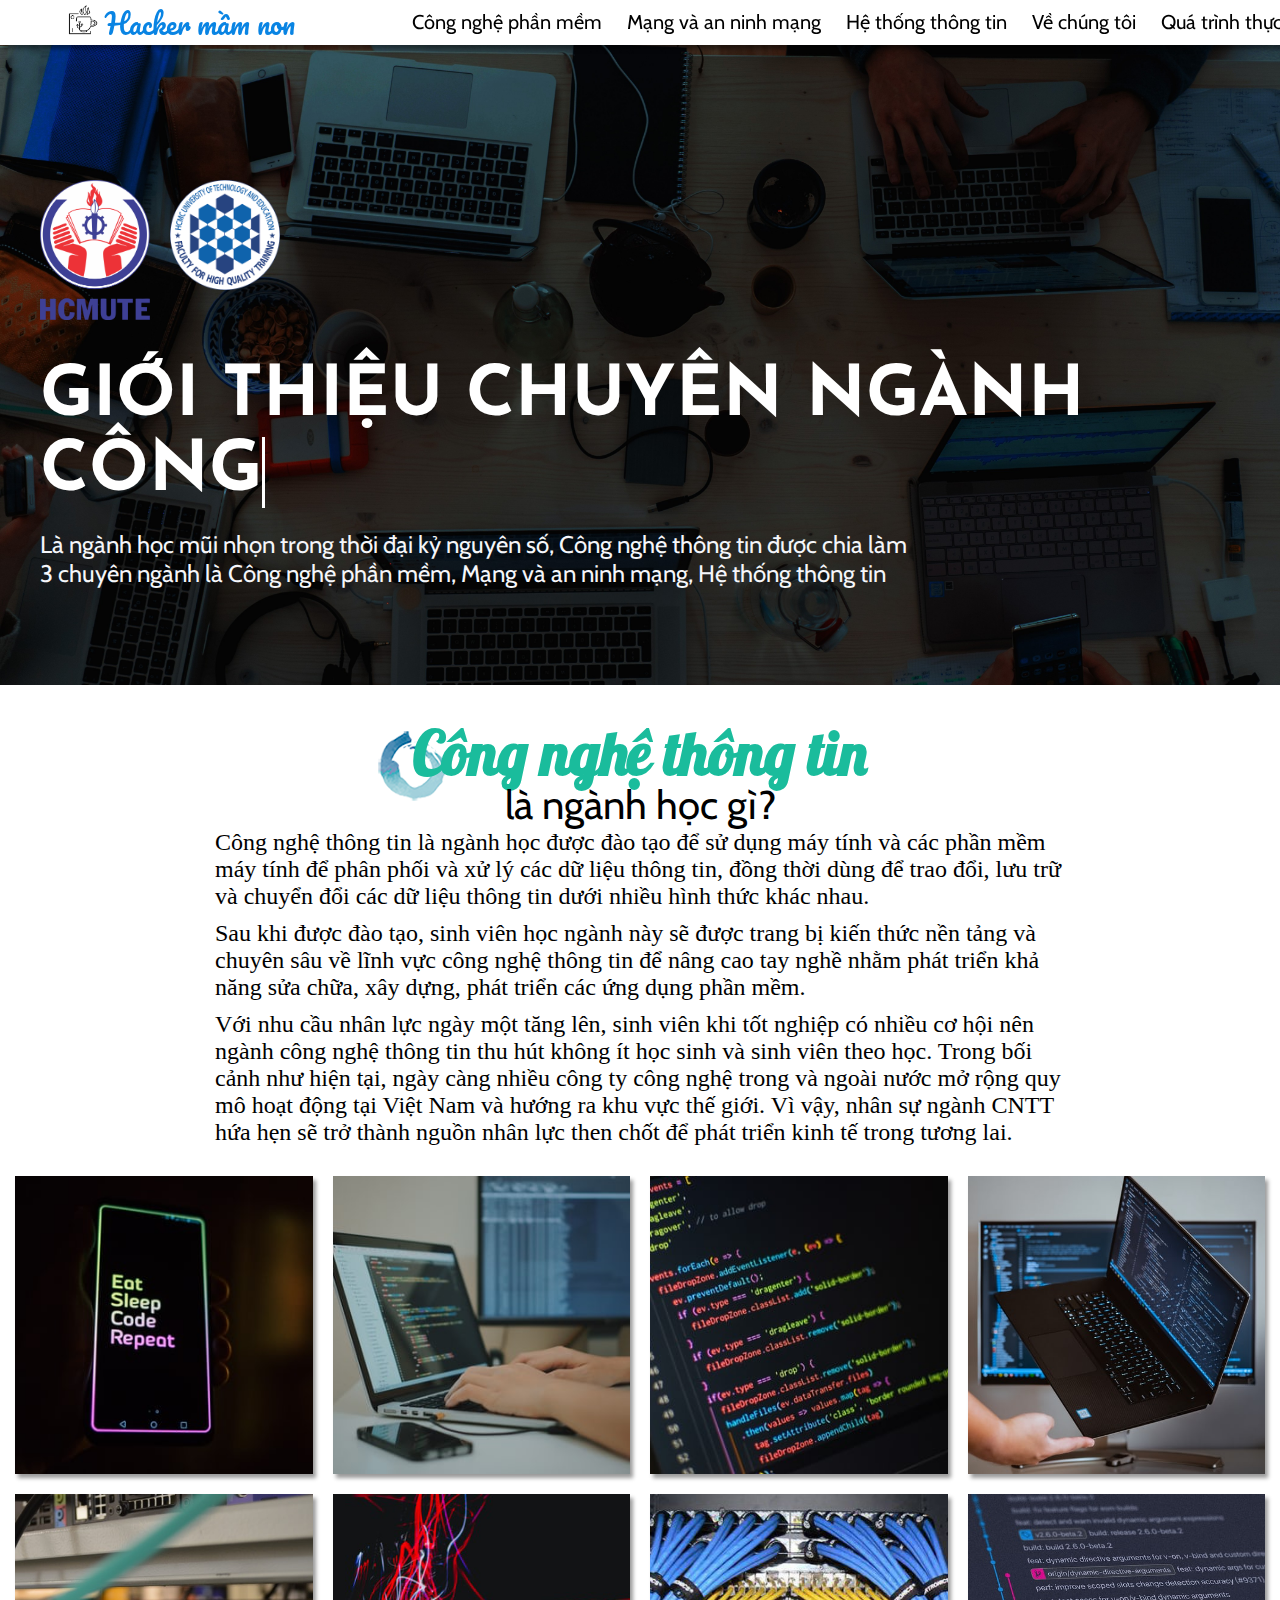
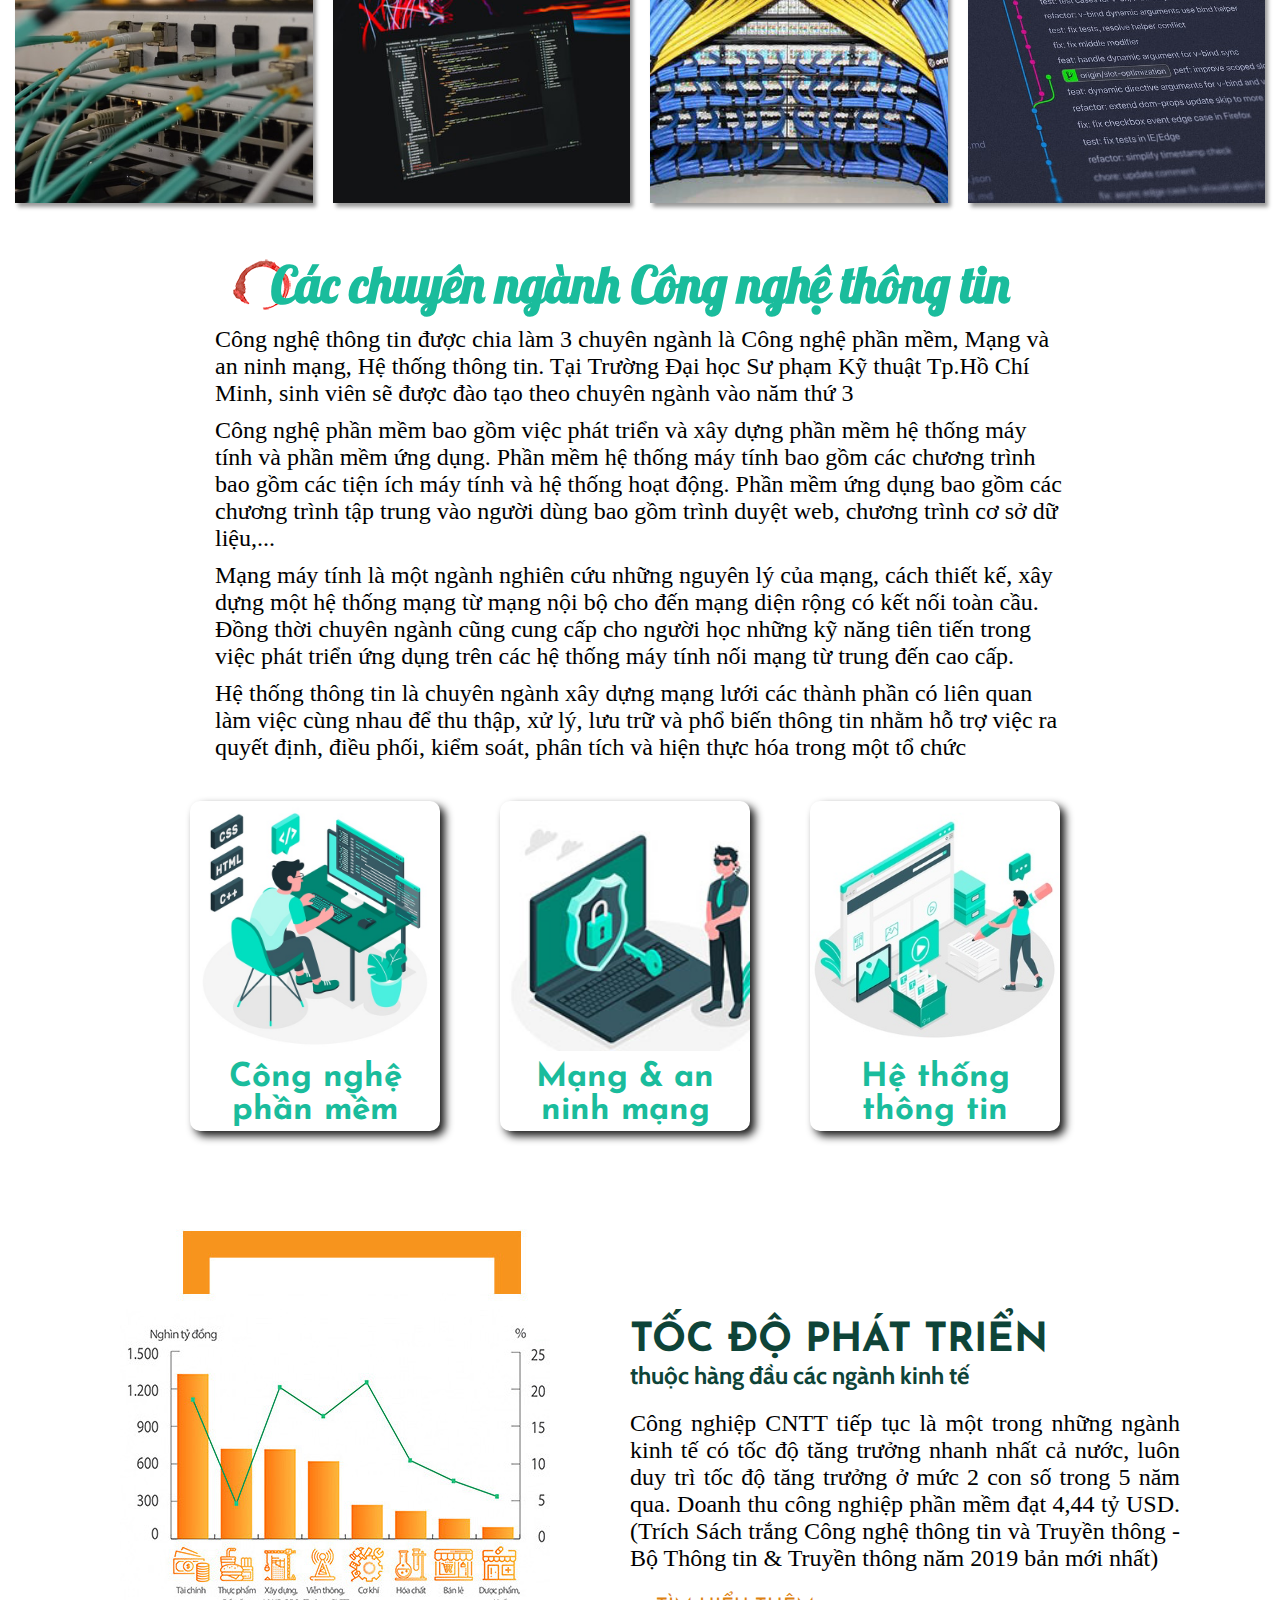
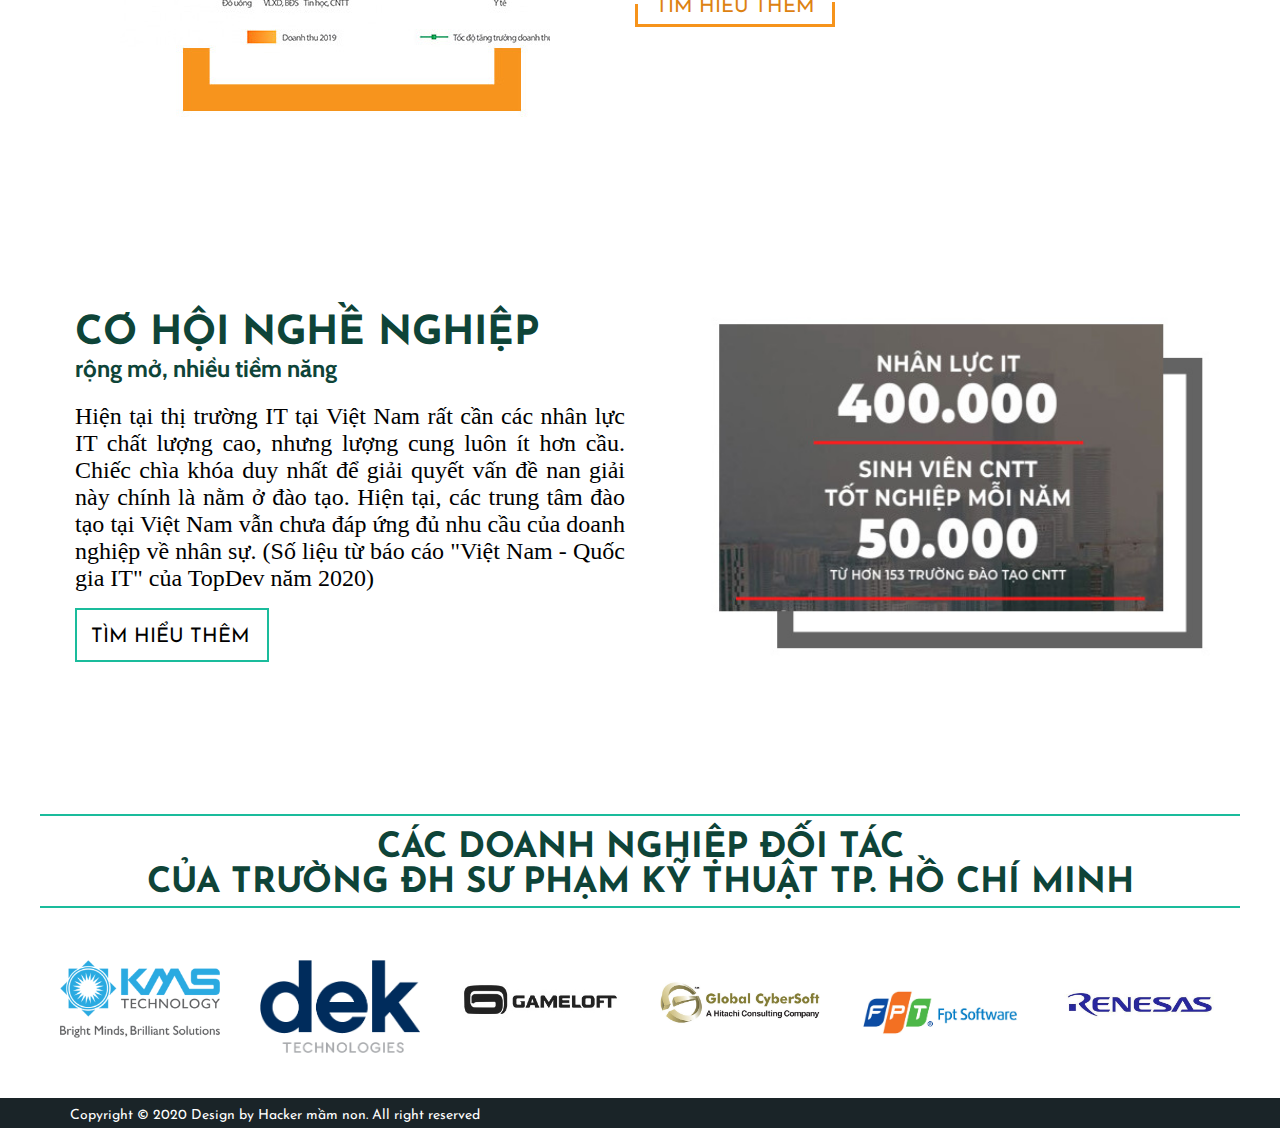
<file: index.html>
<!DOCTYPE html>
<html lang="en">

<head>
    <meta charset="UTF-8" />
    <meta name="viewport" content="width=device-width, initial-scale=1" />
    <link rel="icon" href="/img/Logo.png">
    <link rel="stylesheet" href="/css/stylemain.css" />
    <link rel="stylesheet" type="text/css" href="/css/carousel.css">
    <script src="https://ajax.googleapis.com/ajax/libs/jquery/1.12.4/jquery.min.js" type="text/javascript"></script>
    <script src="/js/slick.js" type="text/javascript" charset="utf-8"></script>
    <script src="/js/typeWriter.js" type="text/javascript" charset="utf-8"></script>
    <script src="/js/logoSlider.js"></script>
    <title>Trang chủ - Hacker mầm non</title>
</head>

<body>
    <header class="header">
        <div class="containerslogan">
            <div class="slogan">
                <img src="/img/Logo.png" alt="" class="logo-icon">
                <a href="/index.html">Hacker mầm non</a>
            </div>
            <nav>
                <ul class="nav">
                    <li class="nav-li">
                        <a href="/softwareEngineering.html" class="nav-li-a">Công nghệ phần mềm</a>
                    </li>
                    <li class="nav-li">
                        <a href="/networking.html" class="nav-li-a">Mạng và an ninh mạng</a>
                    </li>
                    <li class="nav-li">
                        <a href="/informationSystem.html" class="nav-li-a">Hệ thống thông tin</a>
                    </li>
                    <li class="nav-li">
                        <a href="/aboutUs.html" class="nav-li-a">Về chúng tôi</a>
                    </li>
                    <li class="nav-li">
                        <a href="/workInProcess.html" class="nav-li-a">Quá trình thực hiện</a>
                    </li>
                </ul>
            </nav>
        </div>
    </header>
    <div class="intro">
        <div class="container2">
            <div class="container7">
                <img src="/img/hcmute.png" alt="" class="logo1" />
                <img src="/img/fhq.png" alt="" class="logo2" />
            </div>
            <div class="container8">
                <h1>GIỚI THIỆU CHUYÊN NGÀNH <br><span class="txt-type" data-wait="3000" data-words='["CÔNG NGHỆ PHẦN MỀM", "MẠNG & AN NINH MẠNG", "HỆ THỐNG THÔNG TIN"]'></span></h1>
            </div>
            <p>
                Là ngành học mũi nhọn trong thời đại kỷ nguyên số, Công nghệ thông tin được chia làm <br /> 3 chuyên ngành là Công nghệ phần mềm, Mạng và an ninh mạng, Hệ thống thông tin
            </p>
        </div>
    </div>
    <div class="definition">
        <div class="container">
            <div class="bg-IT">
                <h3>Công nghệ thông tin</h3>
                <p class="ITdefinition">là ngành học gì?</p>
            </div>
            <p class="paraIT">
                <div class="paraIT-1">
                    Công nghệ thông tin là ngành học được đào tạo để sử dụng máy tính và các phần mềm máy tính để phân phối và xử lý các dữ liệu thông tin, đồng thời dùng để trao đổi, lưu trữ và chuyển đổi các dữ liệu thông tin dưới nhiều hình thức khác nhau.
                </div>
                <div class="paraIT-1">
                    Sau khi được đào tạo, sinh viên học ngành này sẽ được trang bị kiến thức nền tảng và chuyên sâu về lĩnh vực công nghệ thông tin để nâng cao tay nghề nhằm phát triển khả năng sửa chữa, xây dựng, phát triển các ứng dụng phần mềm.
                </div>
                <div class="paraIT-1">
                    Với nhu cầu nhân lực ngày một tăng lên, sinh viên khi tốt nghiệp có nhiều cơ hội nên ngành công nghệ thông tin thu hút không ít học sinh và sinh viên theo học. Trong bối cảnh như hiện tại, ngày càng nhiều công ty công nghệ trong và ngoài nước mở rộng
                    quy mô hoạt động tại Việt Nam và hướng ra khu vực thế giới. Vì vậy, nhân sự ngành CNTT hứa hẹn sẽ trở thành nguồn nhân lực then chốt để phát triển kinh tế trong tương lai.
                </div>
            </p>
        </div>
    </div>
    <div class="image-layout">
        <div class="gallery">
            <div class="gallery-item">
                <img class="gallery-image" src="/img/it7.jpg" />
            </div>
            <div class="gallery-item">
                <img class="gallery-image" src="/img/it14.jpg" />
            </div>
            <div class="gallery-item">
                <img class="gallery-image" src="/img/it5.jpg" />
            </div>
            <div class="gallery-item">
                <img class="gallery-image" src="/img/it9.jpg" />
            </div>
            <div class="gallery-item">
                <img class="gallery-image" src="/img/it13.jpg" />
            </div>
            <div class="gallery-item">
                <img class="gallery-image" src="/img/it16.jpg" />
            </div>
            <div class="gallery-item">
                <img class="gallery-image" src="/img/it17.jpg" />
            </div>
            <div class="gallery-item">
                <img class="gallery-image" src="/img/it15.jpg" />
            </div>
        </div>
    </div>
    <div class="concentration">
        <div class="container">
            <h3>Các chuyên ngành Công nghệ thông tin</h3>
            <p class="paraIT">
                <div class="paraIT-1">
                    Công nghệ thông tin được chia làm 3 chuyên ngành là Công nghệ phần mềm, Mạng và an ninh mạng, Hệ thống thông tin. Tại Trường Đại học Sư phạm Kỹ thuật Tp.Hồ Chí Minh, sinh viên sẽ được đào tạo theo chuyên ngành vào năm thứ 3
                </div>
                <div class="paraIT-1">
                    Công nghệ phần mềm bao gồm việc phát triển và xây dựng phần mềm hệ thống máy tính và phần mềm ứng dụng. Phần mềm hệ thống máy tính bao gồm các chương trình bao gồm các tiện ích máy tính và hệ thống hoạt động. Phần mềm ứng dụng bao gồm các chương trình
                    tập trung vào người dùng bao gồm trình duyệt web, chương trình cơ sở dữ liệu,...
                </div>
                <div class="paraIT-1">
                    Mạng máy tính là một ngành nghiên cứu những nguyên lý của mạng, cách thiết kế, xây dựng một hệ thống mạng từ mạng nội bộ cho đến mạng diện rộng có kết nối toàn cầu. Đồng thời chuyên ngành cũng cung cấp cho người học những kỹ năng tiên tiến trong việc
                    phát triển ứng dụng trên các hệ thống máy tính nối mạng từ trung đến cao cấp.
                </div>
                <div class="paraIT-1">
                    Hệ thống thông tin là chuyên ngành xây dựng mạng lưới các thành phần có liên quan làm việc cùng nhau để thu thập, xử lý, lưu trữ và phổ biến thông tin nhằm hỗ trợ việc ra quyết định, điều phối, kiểm soát, phân tích và hiện thực hóa trong một tổ chức
                </div>
            </p>
        </div>
    </div>
    <div class="container2">
        <div class="cardcover">
            <div class="card">
                <div class="card-image"></div>
                <a href="/softwareEngineering.html">
                    <div class="card-text">
                        <h2>Công nghệ phần mềm</h2>
                    </div>
                </a>
            </div>
            <div class="card">
                <div class="card-image2">
                </div>
                <a href="/networking.html">
                    <div class="card-text">
                        <h2>Mạng & an ninh mạng</h2>
                    </div>
                </a>
            </div>
            <div class="card">
                <div class="card-image3"></div>
                <a href="/informationSystem.html">
                    <div class="card-text">
                        <h2>Hệ thống thông tin</h2>
                    </div>
                </a>
            </div>
        </div>
    </div>
    <div class="container3">
        <img src="/img/bieudo.jpg" alt="" class="pic2">
        <div class="container5">
            <h3 class="title-1">TỐC ĐỘ PHÁT TRIỂN </h3>
            <h4 class="title-2">thuộc hàng đầu các ngành kinh tế</h4>
            <p class="paraIT-3">Công nghiệp CNTT tiếp tục là một trong những ngành kinh tế có tốc độ tăng trưởng nhanh nhất cả nước, luôn duy trì tốc độ tăng trưởng ở mức 2 con số trong 5 năm qua. Doanh thu công nghiệp phần mềm đạt 4,44 tỷ USD. (Trích Sách trắng Công nghệ
                thông tin và Truyền thông - Bộ Thông tin & Truyền thông năm 2019 bản mới nhất)
            </p>
            <div class="svg-wrapper">
                <svg height="45" width="200" xmlns="http://www.w3.org/2000/svg">
        <rect id="shape" height="45" width="200" />
        <div id="text">
          <a href="https://mic.gov.vn/solieubaocao/Pages/TinTuc/tinchitiet.aspx?tintucid=102360"
           target="_blank"><span class="spot"></span>TÌM HIỂU THÊM 
        </a>
        </div>
      </svg>
            </div>
        </div>
    </div>
    <div class="container4">
        <img src="/img/nhansu.jpg" alt="" class="pic3">
        <div class="container6">
            <h3 class="title-1">CƠ HỘI NGHỀ NGHIỆP</h3>
            <h4 class="title-2">rộng mở, nhiều tiềm năng</h4>
            <p class="paraIT-3">Hiện tại thị trường IT tại Việt Nam rất cần các nhân lực IT chất lượng cao, nhưng lượng cung luôn ít hơn cầu. Chiếc chìa khóa duy nhất để giải quyết vấn đề nan giải này chính là nằm ở đào tạo. Hiện tại, các trung tâm đào tạo tại Việt Nam vẫn
                chưa đáp ứng đủ nhu cầu của doanh nghiệp về nhân sự. (Số liệu từ báo cáo "Việt Nam - Quốc gia IT" của TopDev năm 2020)</p>
            <div class="col">
                <div class="btn btn-two">
                    <a href="https://topdev.vn/blog/bao-cao-thi-truong-it-2020-viet-nam-se-tro-thanh-quoc-gia-it-voi-nhieu-chi-so-trong-top-the-gioi/" target="_blank"> <span class="btn-text">TÌM HIỂU THÊM</span></a>
                </div>
            </div>
        </div>
    </div>
    <div class="container2">
        <h3 class="business">CÁC DOANH NGHIỆP ĐỐI TÁC </br> CỦA TRƯỜNG ĐH SƯ PHẠM KỸ THUẬT TP. HỒ CHÍ MINH</h3>
        <br> <br>
        <section class="business-logo slider">
            <div class="slide">
                <img src="/img/logo-KMS.png">
            </div>
            <div class="slide">
                <img src="/img/logo-dek.png">
            </div>
            <div class="slide">
                <img src="/img/logo_gameloft_black.jpg">
            </div>
            <div class="slide">
                <img src="/img/logo-global-cybersoft.jpg">
            </div>
            <div class="slide">
                <img src="/img/logo-fpt-software.jpg">
            </div>
            <div class="slide">
                <img src="/img/logo-renesas.jpg">
            </div>
            <div class="slide">
                <img src="/img/logo-elca.png">
            </div>
            <div class="slide">
                <img src="/img/logo-TMA.jpg">
            </div>
        </section>
    </div>
    <footer>
        Copyright &copy; 2020 Design by Hacker mầm non. All right reserved
    </footer>

</html>
</file>
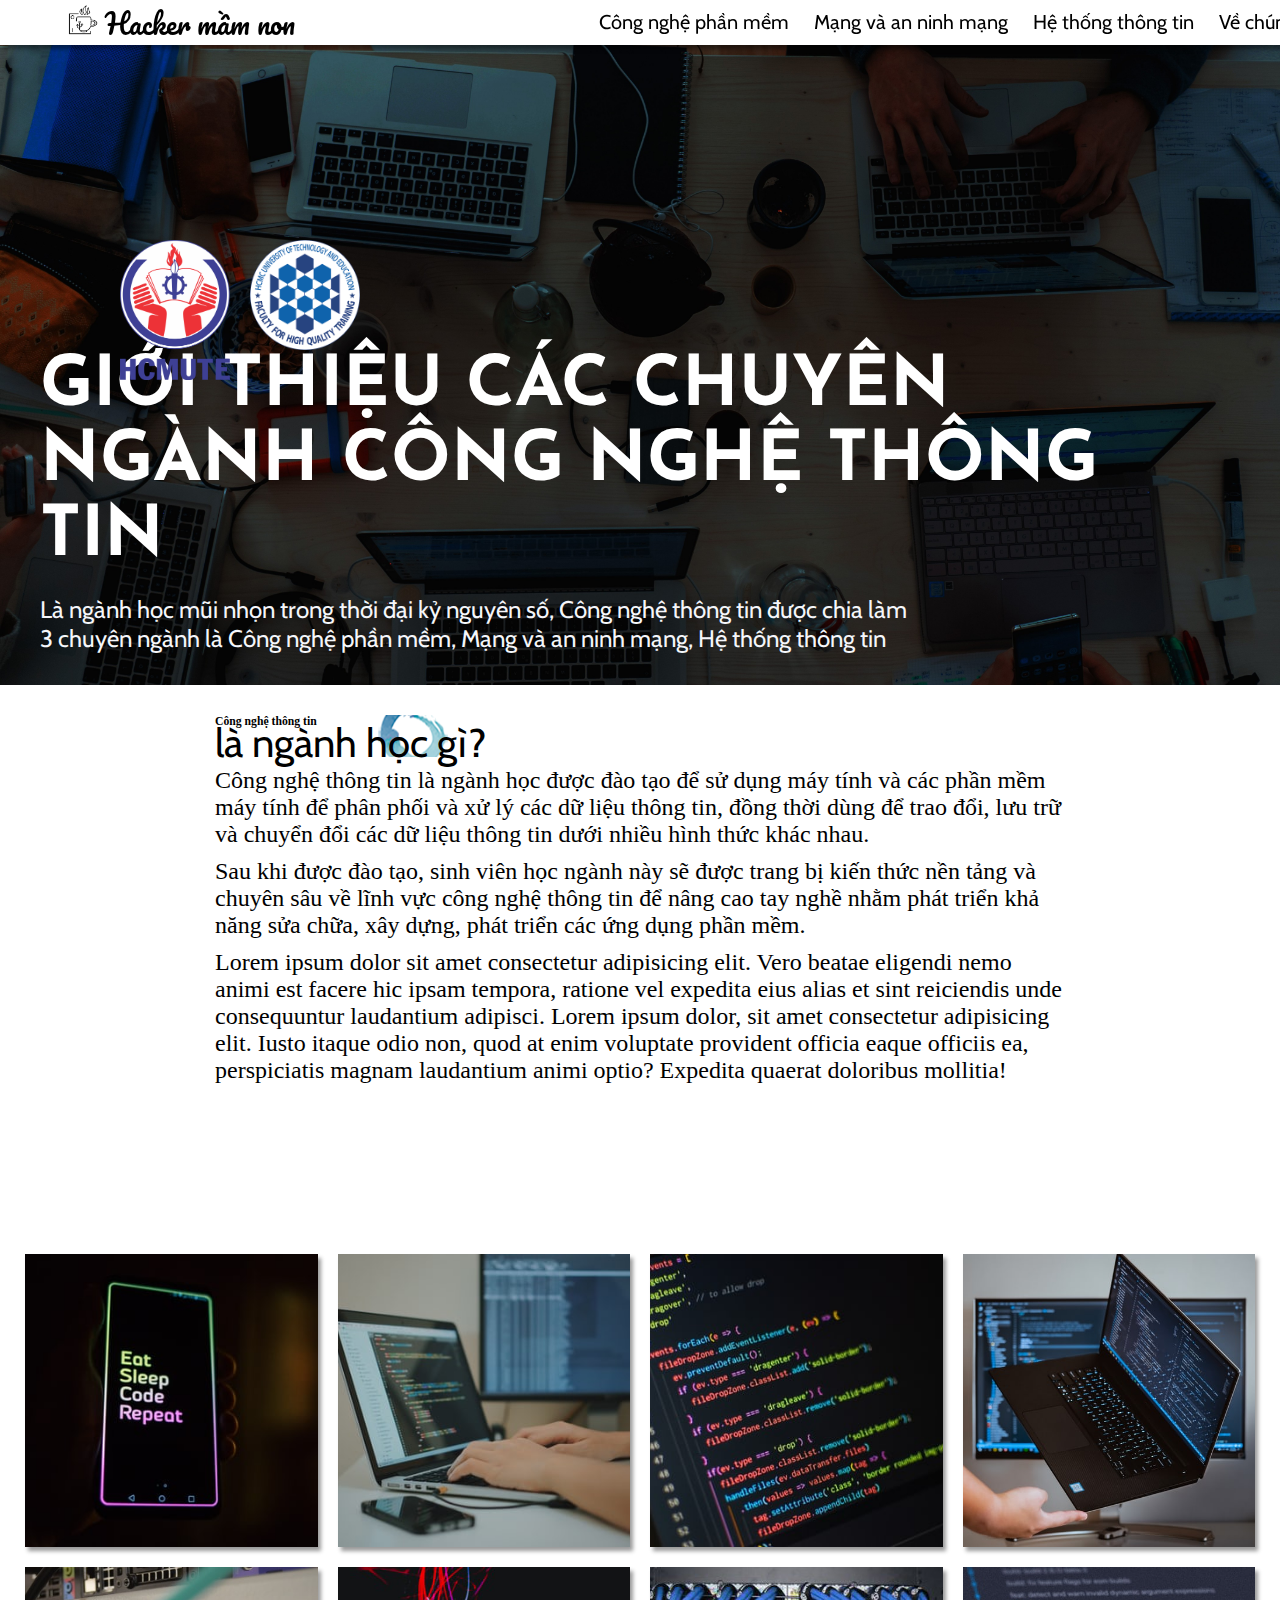
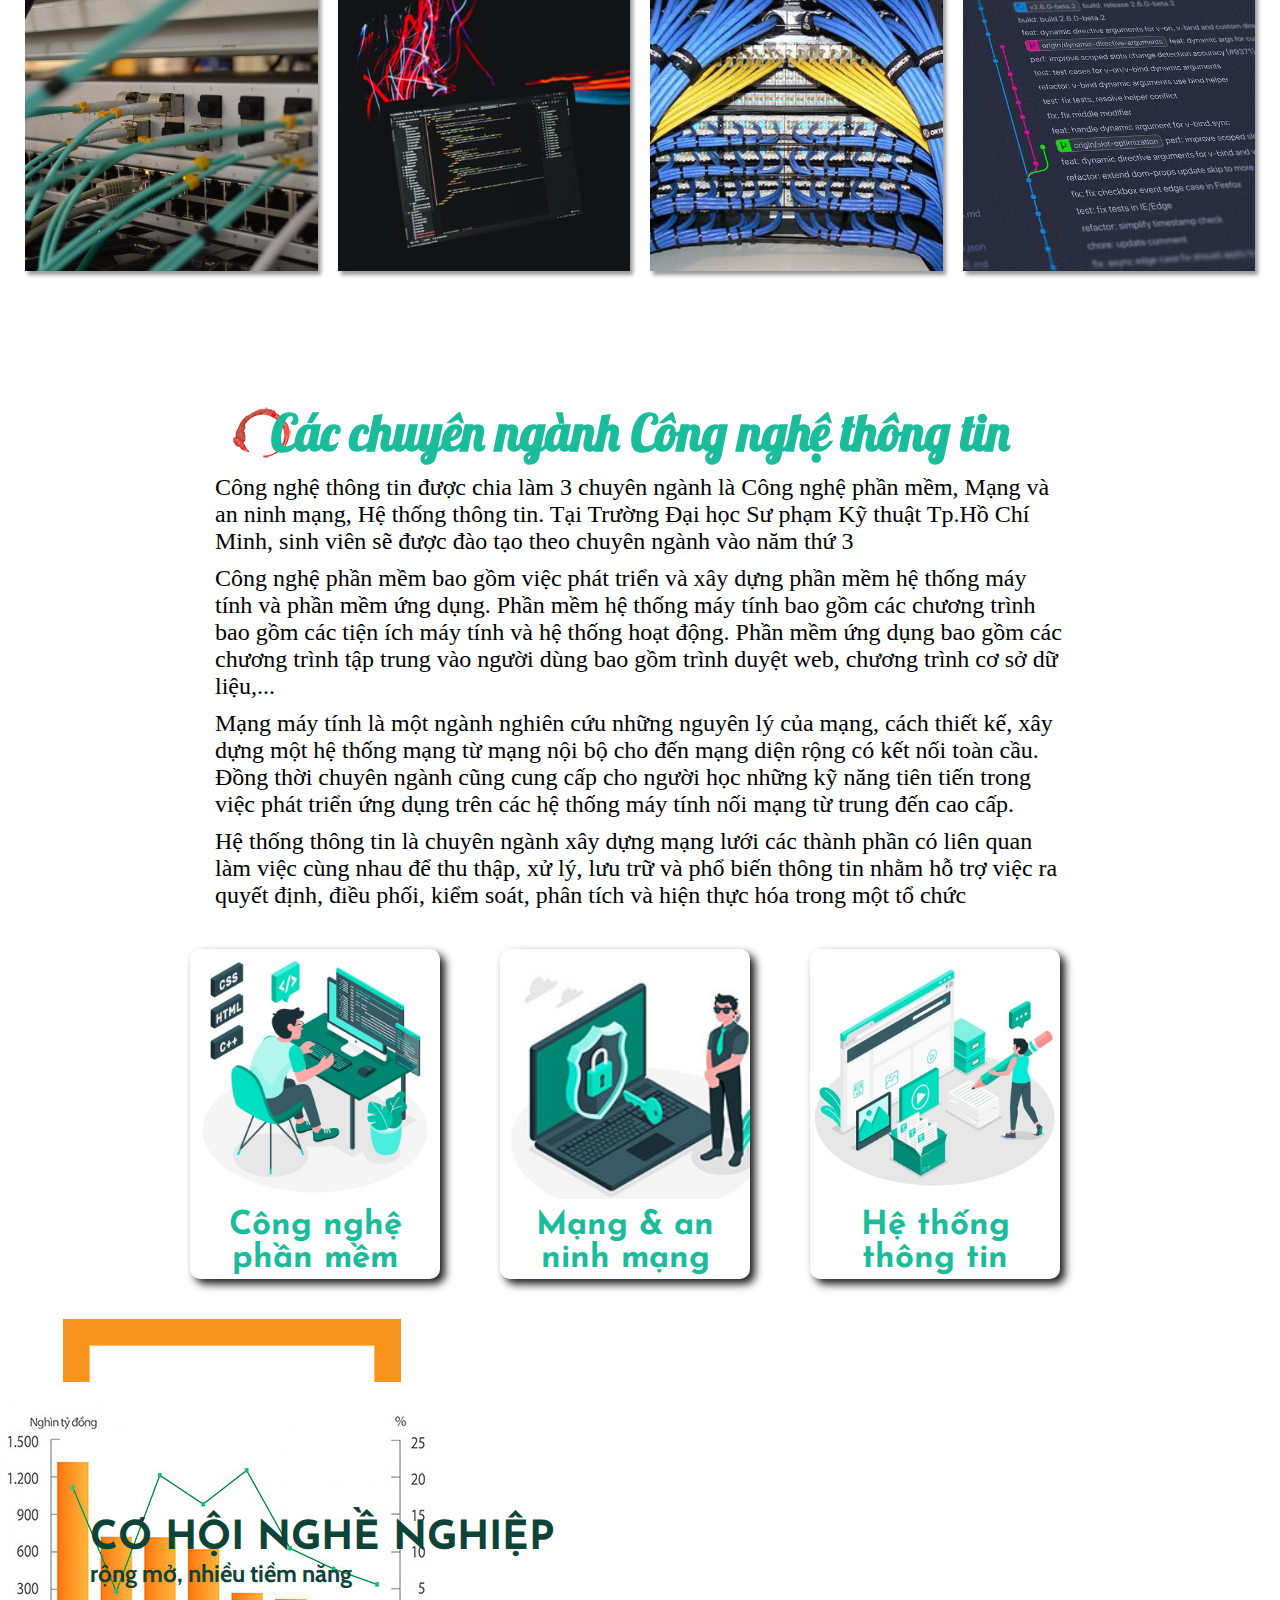
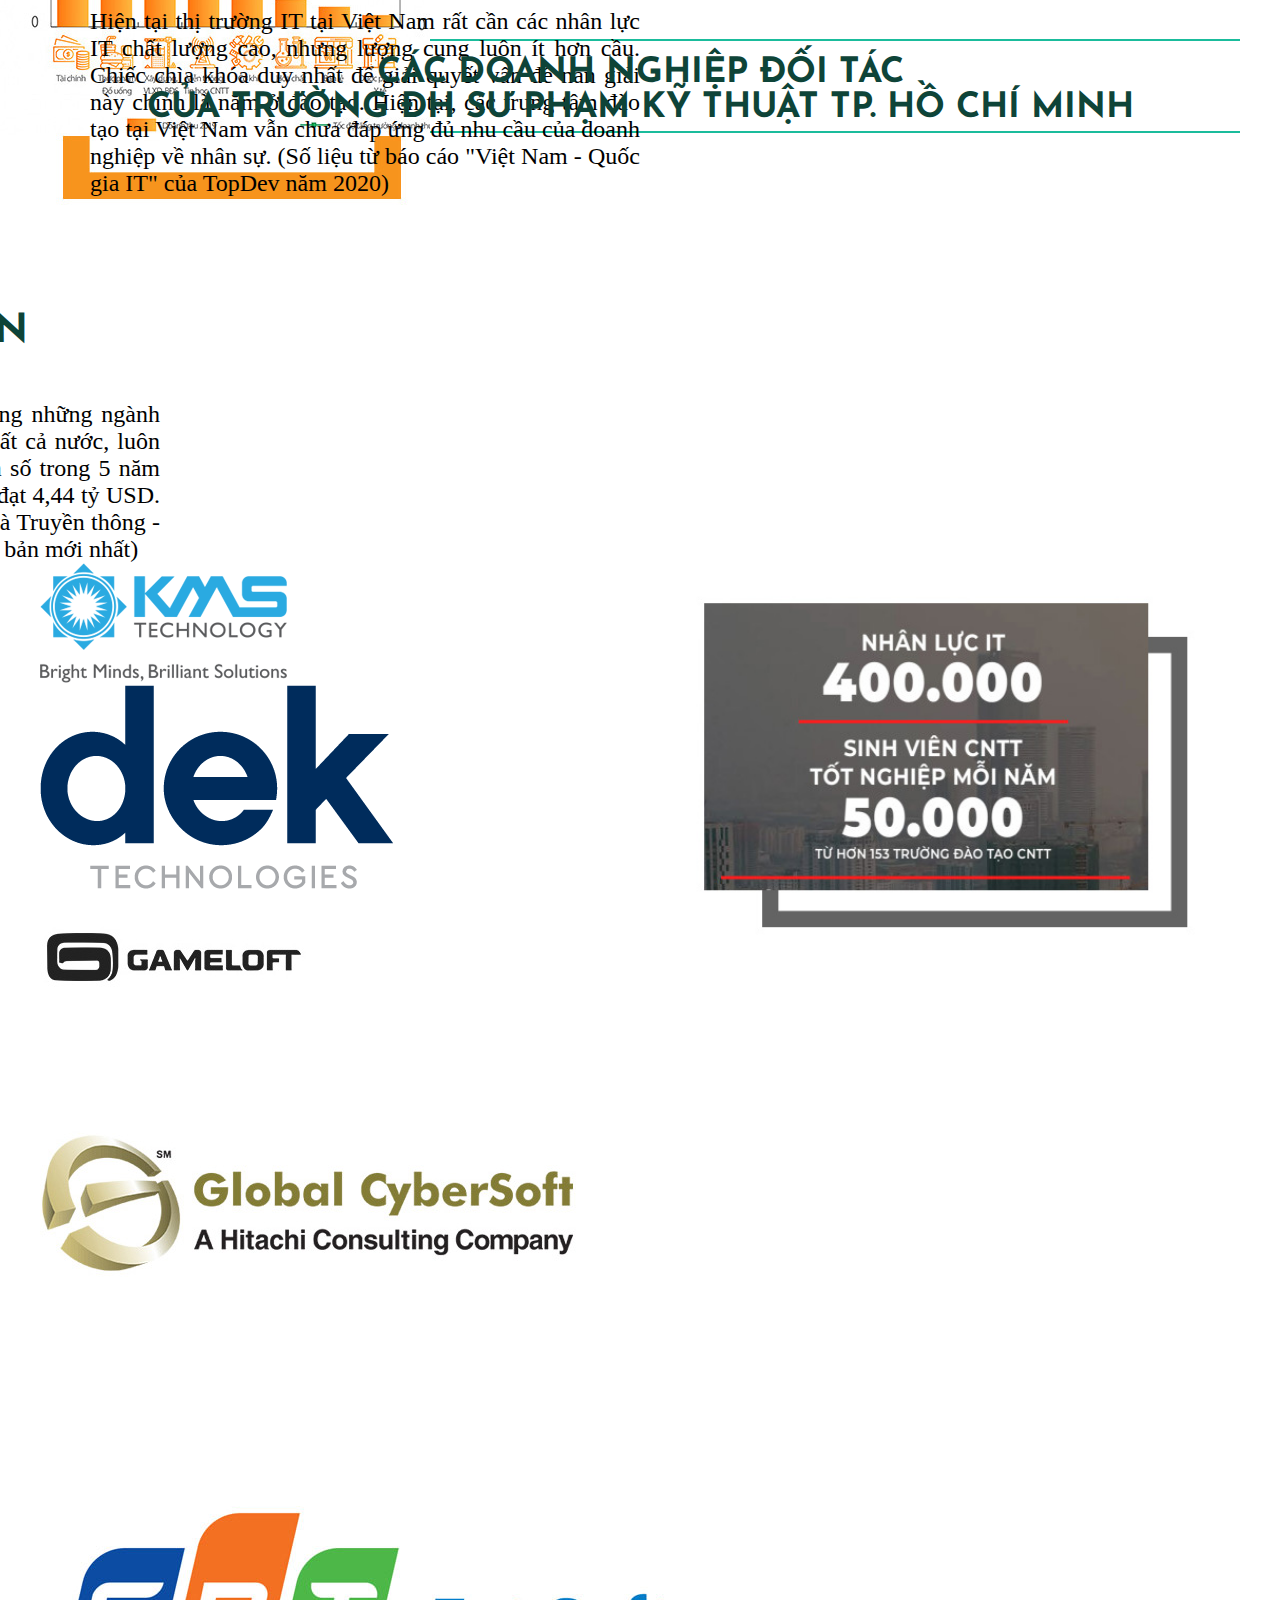
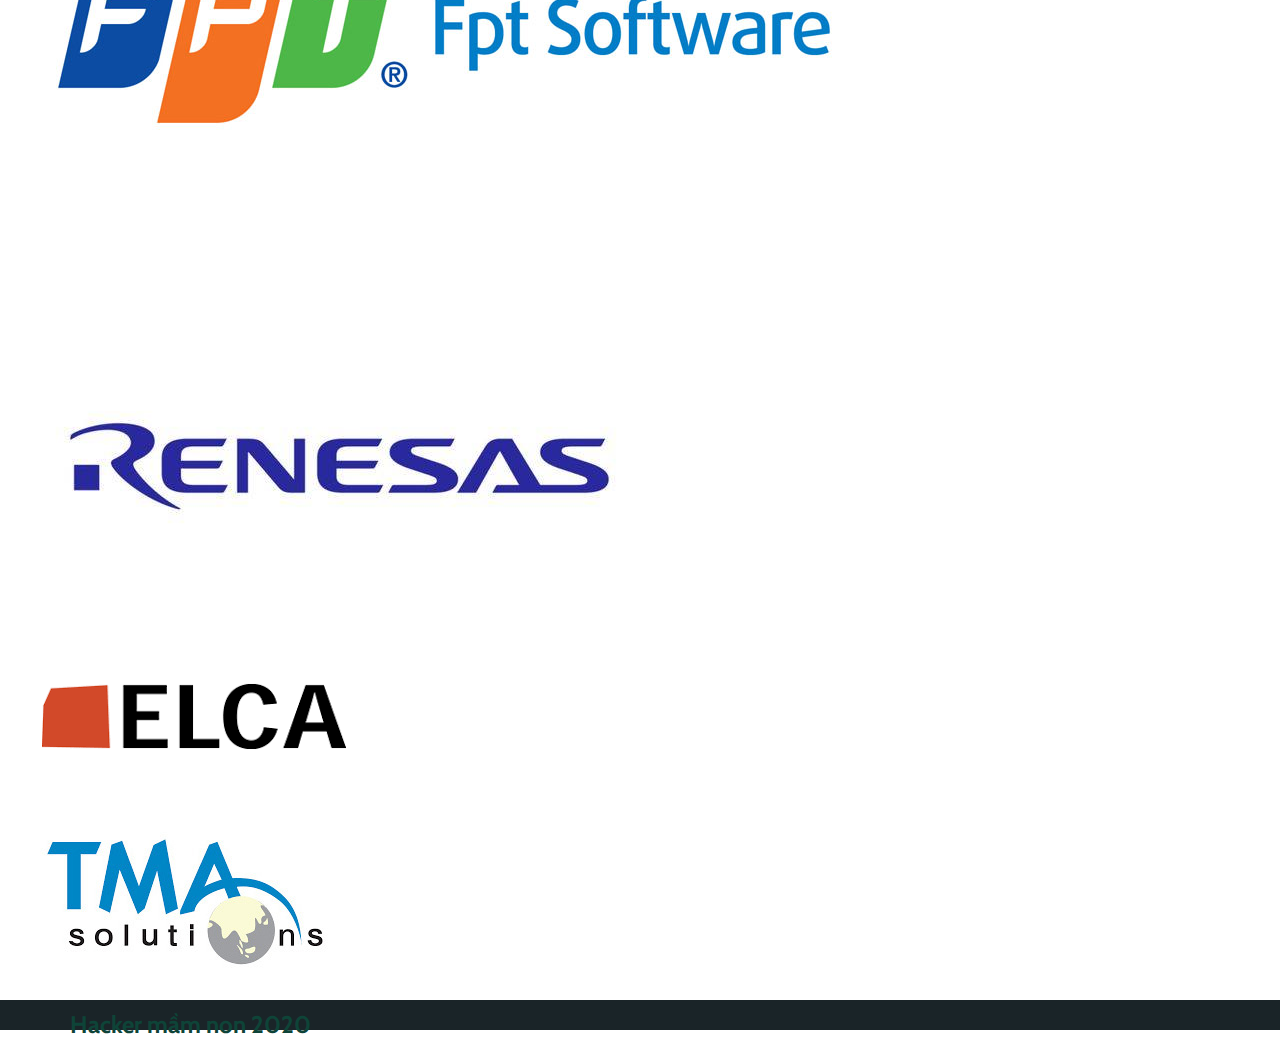
<file: html/index.html>
<!DOCTYPE html>
<html lang="en">

<head>
    <meta charset="UTF-8" />
    <meta name="viewport" content="width=device-width, initial-scale=1;" />
    <link rel="icon" href="/img/Logo.png">
    <link rel="stylesheet" href="/css/stylemain.css" />
    <link rel="stylesheet" type="text/css" href="/css/carousel.css">
    <script src="https://ajax.googleapis.com/ajax/libs/jquery/1.12.4/jquery.min.js" type="text/javascript"></script>
    <script src="/js/slick.js" type="text/javascript" charset="utf-8"></script>
    <script src="/js/logoSlider.js"></script>
    <title>Nhập môn ngành CNTT</title>
</head>

<body>
    <header class="header">
        <div class="containerslogan">
            <div class="slogan">
                <img src="/img/Logo.png" alt="" class="logo-icon"> Hacker mầm non
            </div>
            <nav>
                <ul class="nav">
                    <li class="nav-li">
                        <a href="#" class="nav-li-a">Công nghệ phần mềm</a>
                    </li>
                    <li class="nav-li">
                        <a href="#" class="nav-li-a">Mạng và an ninh mạng</a>
                    </li>
                    <li class="nav-li">
                        <a href="#" class="nav-li-a">Hệ thống thông tin</a>
                    </li>
                    <li class="nav-li">
                        <a href="#" class="nav-li-a">Về chúng tôi</a>
                    </li>
                </ul>
            </nav>
        </div>
    </header>
    <div class="intro">
        <div class="container2">
            <div class="container3">
                <img src="/img/hcmute.png" alt="" class="logo1" />
                <img src="/img/fhq.png" alt="" class="logo2" />
            </div>
            <h1>GIỚI THIỆU CÁC CHUYÊN NGÀNH CÔNG NGHỆ THÔNG TIN</h1>
            <p>
                Là ngành học mũi nhọn trong thời đại kỷ nguyên số, Công nghệ thông tin được chia làm <br /> 3 chuyên ngành là Công nghệ phần mềm, Mạng và an ninh mạng, Hệ thống thông tin
            </p>
        </div>
    </div>
    <div class="IT">
        <div class="container">
            <div class="bg-IT">
                <h3>Công nghệ thông tin</h3>
                <p class="ITdefinition">là ngành học gì?</p>
            </div>
            <p class="paraIT">
                <div class="paraIT-1">
                    Công nghệ thông tin là ngành học được đào tạo để sử dụng máy tính và các phần mềm máy tính để phân phối và xử lý các dữ liệu thông tin, đồng thời dùng để trao đổi, lưu trữ và chuyển đổi các dữ liệu thông tin dưới nhiều hình thức khác nhau.
                </div>
                <div class="paraIT-1">
                    Sau khi được đào tạo, sinh viên học ngành này sẽ được trang bị kiến thức nền tảng và chuyên sâu về lĩnh vực công nghệ thông tin để nâng cao tay nghề nhằm phát triển khả năng sửa chữa, xây dựng, phát triển các ứng dụng phần mềm.
                </div>
                <div class="paraIT-1">
                    Lorem ipsum dolor sit amet consectetur adipisicing elit. Vero beatae eligendi nemo animi est facere hic ipsam tempora, ratione vel expedita eius alias et sint reiciendis unde consequuntur laudantium adipisci. Lorem ipsum dolor, sit amet consectetur adipisicing
                    elit. Iusto itaque odio non, quod at enim voluptate provident officia eaque officiis ea, perspiciatis magnam laudantium animi optio? Expedita quaerat doloribus mollitia!
                </div>
            </p>
        </div>
    </div>
    <div class="container4">
        <div class="gallery">
            <div class="gallery-item">
                <img class="gallery-image" src="/img/it7.jpg" />
            </div>
            <div class="gallery-item">
                <img class="gallery-image" src="/img/it14.jpg" />
            </div>
            <div class="gallery-item">
                <img class="gallery-image" src="/img/it5.jpg" />
            </div>
            <div class="gallery-item">
                <img class="gallery-image" src="/img/it9.jpg" />
            </div>
            <div class="gallery-item">
                <img class="gallery-image" src="/img/it13.jpg" />
            </div>
            <div class="gallery-item">
                <img class="gallery-image" src="/img/it16.jpg" />
            </div>
            <div class="gallery-item">
                <img class="gallery-image" src="/img/it17.jpg" />
            </div>
            <div class="gallery-item">
                <img class="gallery-image" src="/img/it15.jpg" />
            </div>
        </div>
    </div>
    <div class="concentration">
        <div class="container">
            <h3>Các chuyên ngành Công nghệ thông tin</h3>
            <p class="paraIT">
                <div class="paraIT-1">
                    Công nghệ thông tin được chia làm 3 chuyên ngành là Công nghệ phần mềm, Mạng và an ninh mạng, Hệ thống thông tin. Tại Trường Đại học Sư phạm Kỹ thuật Tp.Hồ Chí Minh, sinh viên sẽ được đào tạo theo chuyên ngành vào năm thứ 3
                </div>
                <div class="paraIT-1">
                    Công nghệ phần mềm bao gồm việc phát triển và xây dựng phần mềm hệ thống máy tính và phần mềm ứng dụng. Phần mềm hệ thống máy tính bao gồm các chương trình bao gồm các tiện ích máy tính và hệ thống hoạt động. Phần mềm ứng dụng bao gồm các chương trình
                    tập trung vào người dùng bao gồm trình duyệt web, chương trình cơ sở dữ liệu,...
                </div>
                <div class="paraIT-1">
                    Mạng máy tính là một ngành nghiên cứu những nguyên lý của mạng, cách thiết kế, xây dựng một hệ thống mạng từ mạng nội bộ cho đến mạng diện rộng có kết nối toàn cầu. Đồng thời chuyên ngành cũng cung cấp cho người học những kỹ năng tiên tiến trong việc
                    phát triển ứng dụng trên các hệ thống máy tính nối mạng từ trung đến cao cấp.
                </div>
                <div class="paraIT-1">
                    Hệ thống thông tin là chuyên ngành xây dựng mạng lưới các thành phần có liên quan làm việc cùng nhau để thu thập, xử lý, lưu trữ và phổ biến thông tin nhằm hỗ trợ việc ra quyết định, điều phối, kiểm soát, phân tích và hiện thực hóa trong một tổ chức
                </div>
            </p>
        </div>
    </div>
    <div class="container2">
        <div class="cardcover">
            <div class="card">
                <div class="card-image"></div>
                <div class="card-text">
                    <h2>Công nghệ phần mềm</h2>
                </div>
            </div>
            <div class="card">
                <div class="card-image2"></div>
                <div class="card-text">
                    <h2>Mạng & an ninh mạng</h2>
                </div>
            </div>
            <div class="card">
                <div class="card-image3"></div>
                <div class="card-text">
                    <h2>Hệ thống thông tin</h2>
                </div>
            </div>
        </div>
    </div>
    <div class="container7">
        <img src="/img/bieudo.jpg" alt="" class="pic2">
        <div class="container5">
            <h3 class="title-1">TỐC ĐỘ PHÁT TRIỂN</h3>
            <h4 class="title-2">thuộc hàng đầu các ngành kinh tế</h4>
            <p class="paraIT-3">Công nghiệp CNTT tiếp tục là một trong những ngành kinh tế có tốc độ tăng trưởng nhanh nhất cả nước, luôn duy trì tốc độ tăng trưởng ở mức 2 con số trong 5 năm qua. Doanh thu công nghiệp phần mềm đạt 4,44 tỷ USD. (Trích Sách trắng Công nghệ
                thông tin và Truyền thông - Bộ Thông tin & Truyền thông năm 2019 bản mới nhất)
            </p>
        </div>
    </div>
    <div class="container8">
        <img src="/img/nhansu.jpg" alt="" class="pic3">
        <div class="container6">
            <h3 class="title-1">CƠ HỘI NGHỀ NGHIỆP</h3>
            <h4 class="title-2">rộng mở, nhiều tiềm năng</h4>
            <p class="paraIT-3">Hiện tại thị trường IT tại Việt Nam rất cần các nhân lực IT chất lượng cao, nhưng lượng cung luôn ít hơn cầu. Chiếc chìa khóa duy nhất để giải quyết vấn đề nan giải này chính là nằm ở đào tạo. Hiện tại, các trung tâm đào tạo tại Việt Nam vẫn
                chưa đáp ứng đủ nhu cầu của doanh nghiệp về nhân sự. (Số liệu từ báo cáo "Việt Nam - Quốc gia IT" của TopDev năm 2020)</p>
        </div>
    </div>
    <div class="container2">
        <h3 class="business">CÁC DOANH NGHIỆP ĐỐI TÁC </br> CỦA TRƯỜNG ĐH SƯ PHẠM KỸ THUẬT TP. HỒ CHÍ MINH</h3>
        <br> <br>
        <section class="customer-logos slider">
            <div class="slide"><img src="/img/logo-KMS.png"></div>
            <div class="slide"><img src="/img/logo-dek.png"></div>
            <div class="slide"><img src="/img/logo_gameloft_black.jpg"></div>
            <div class="slide"><img src="/img/logo-global-cybersoft.jpg"></div>
            <div class="slide"><img src="/img/logo-fpt-software.jpg"></div>
            <div class="slide"><img src="/img/logo-renesas.jpg"></div>
            <div class="slide"><img src="/img/logo-elca.png"></div>
            <div class="slide"><img src="/img/logo-TMA.jpg"></div>
        </section>
    </div>
    <footer class="footer">
        <h3 class="title-2">Hacker mầm non 2020</h3>
    </footer>

</html>
</file>
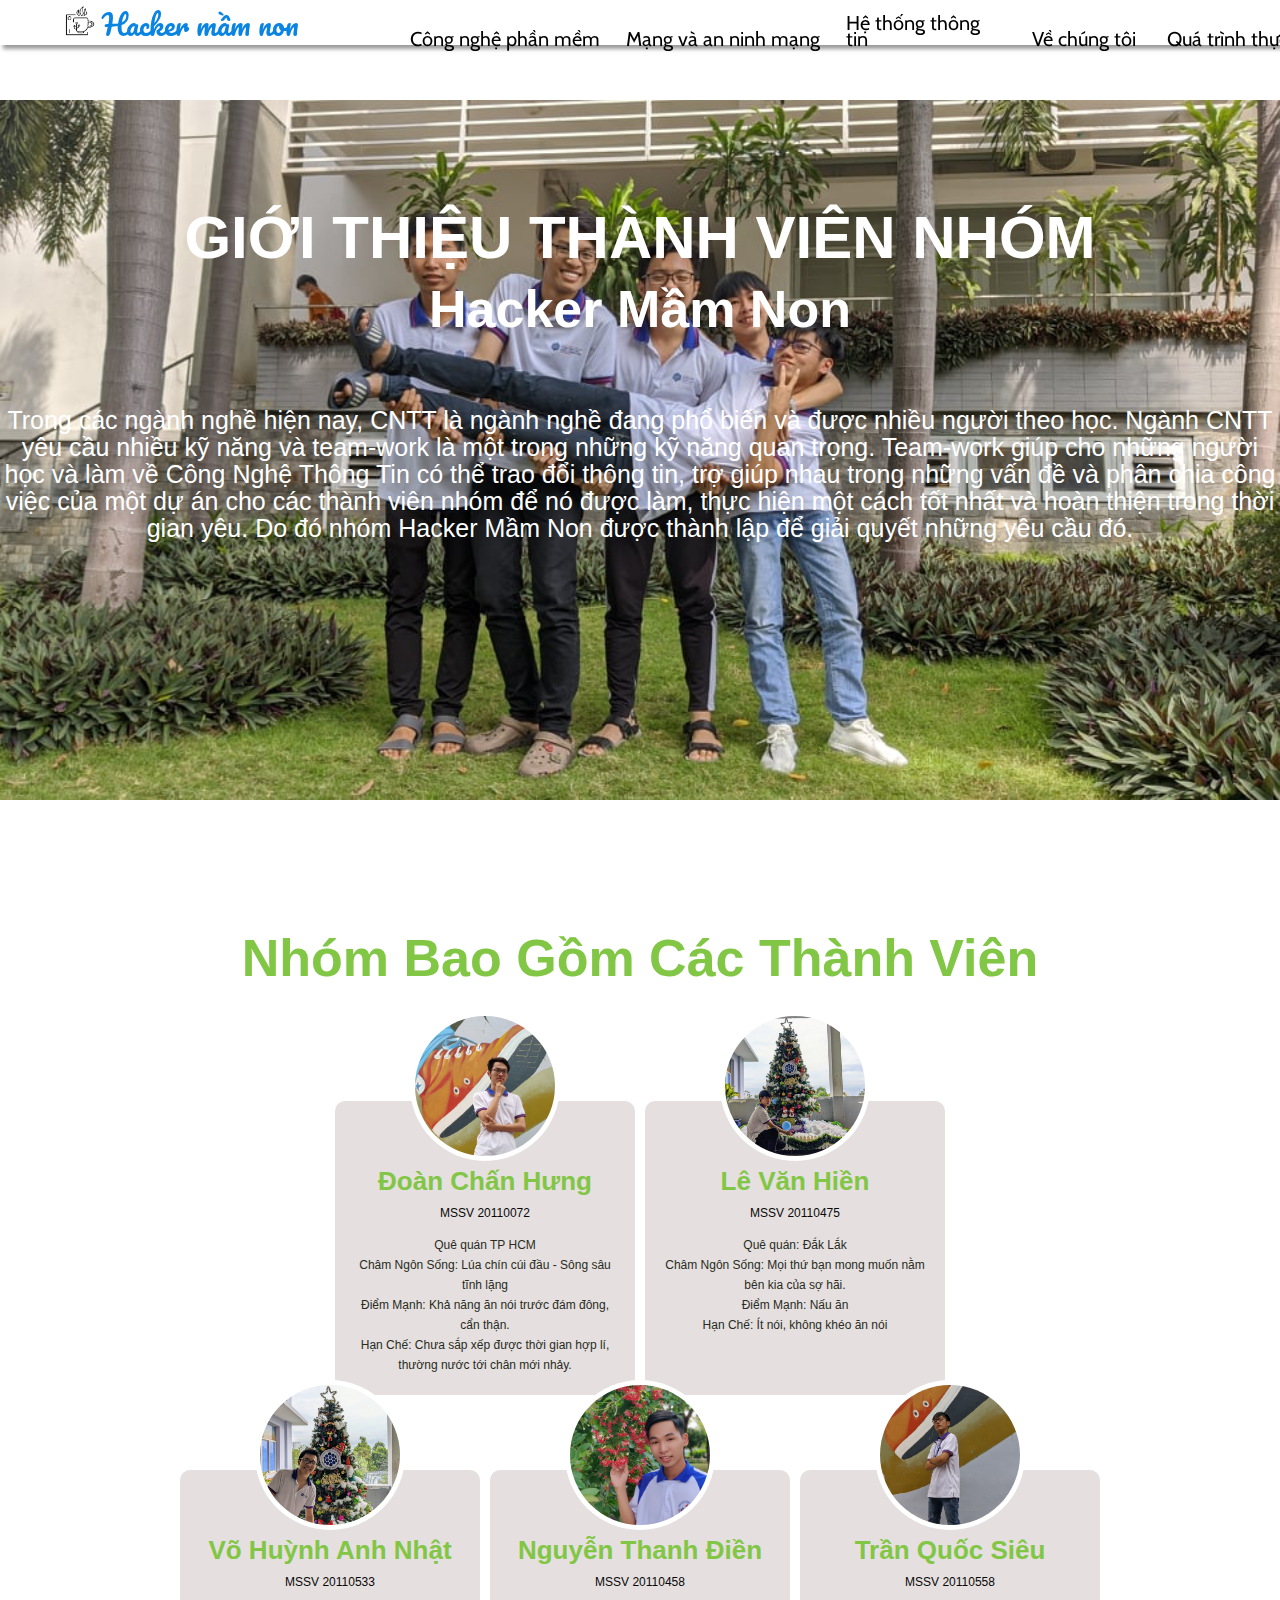
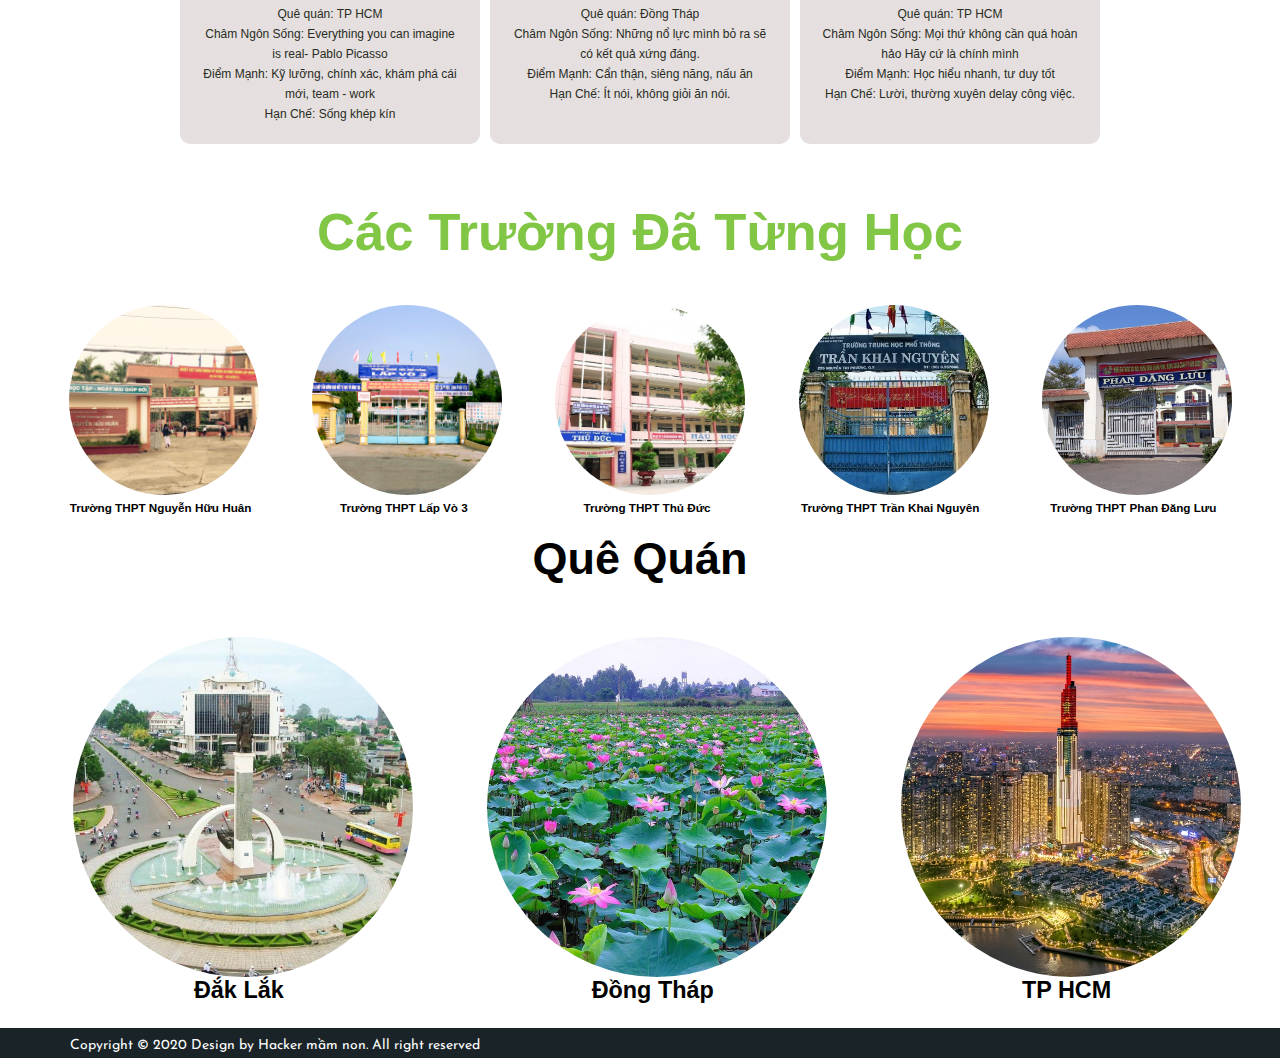
<file: aboutUs.html>
<!DOCTYPE html>

<head>
    <link rel="stylesheet" type="text/css" href="/css/styleAboutUs.css">
    <link rel="preconnect" href="https://fonts.gstatic.com">
    <link rel="icon" href="/img/Logo.png">
    <title>Về chúng tôi - Hacker mầm non</title>
</head>

<body>
    <header class="header">
        <div class="containerslogan">
            <div class="slogan">
                <img src="/img/Logo.png" alt="" class="logo-icon">
                <a href="/index.html">Hacker mầm non</a>
            </div>
            <nav>
                <ul class="nav">
                    <li class="nav-li nav-li-a-1">
                        <a href="/softwareEngineering.html" class="nav-li-a">Công nghệ phần mềm</a>
                    </li>
                    <li class="nav-li nav-li-a-2">
                        <a href="/networking.html" class="nav-li-a">Mạng và an ninh mạng</a>
                    </li>
                    <li class="nav-li nav-li-a-3">
                        <a href="/informationSystem.html" class="nav-li-a ">Hệ thống thông tin</a>
                    </li>
                    <li class="nav-li nav-li-a-4">
                        <a href="/aboutUs.html" class="nav-li-a">Về chúng tôi</a>
                    </li>
                    <li class="nav-li nav-li-a-5">
                        <a href="/workInProcess.html" class="nav-li-a">Quá trình thực hiện</a>
                    </li>
                </ul>
            </nav>
        </div>
    </header>
    <div id="body">
        <div class="background">
            <div class="background-1">
                <h1>GIỚI THIỆU THÀNH VIÊN NHÓM</h1>
                <h3>Hacker Mầm Non</h3>
                <p>
                    Trong các ngành nghề hiện nay, CNTT là ngành nghề đang phổ biến và được nhiều người theo học. Ngành CNTT yêu cầu nhiều kỹ năng và team-work là một trong những kỹ năng quan trọng. Team-work giúp cho những người học và làm về Công Nghệ Thông Tin có thể
                    trao đổi thông tin, trợ giúp nhau trong những vấn đề và phân chia công việc của một dự án cho các thành viên nhóm để nó được làm, thực hiện một cách tốt nhất và hoàn thiện trong thời gian yêu. Do đó nhóm Hacker Mầm Non được thành lập
                    để giải quyết những yêu cầu đó.
                </p>
            </div>
        </div>
        <div class="toan">
            <div class="wrapper">
                <h1 class="tieude">Nhóm Bao Gồm Các Thành Viên</h1>
                <div class="team">
                    <div class="team_member">
                        <div class="team_img">
                            <img src="/img/ChanHung.jpg" alt="">
                        </div>
                        <h3>Đoàn Chấn Hưng</h3>
                        <p class="role">MSSV 20110072</p>
                        <p class="thongtin">
                            <ul>
                                <li class="thongtin-">Quê quán TP HCM</li>
                                <li class="thongtin-">Châm Ngôn Sống: Lúa chín cúi đầu - Sông sâu tĩnh lặng</li>
                                <li class="thongtin-">Điểm Mạnh: Khả năng ăn nói trước đám đông, cẩn thận.</li>
                                <li class="thongtin-">Hạn Chế: Chưa sắp xếp được thời gian hợp lí, thường nước tới chân mới nhảy.</li>
                            </ul>
                        </p>
                    </div>
                    <div class="team_member">
                        <div class="team_img">
                            <img src="/img/VanHien.jpg" alt="">
                        </div>
                        <h3>Lê Văn Hiền</h3>
                        <p class="role">MSSV 20110475</p>
                        <p class="thongtin">
                            <ul>
                                <li class="thongtin-">Quê quán: Đắk Lắk</li>
                                <li class="thongtin-">Châm Ngôn Sống: Mọi thứ bạn mong muốn nằm bên kia của sợ hãi.</li>
                                <li class="thongtin-">Điểm Mạnh: Nấu ăn</li>
                                <li class="thongtin-">Hạn Chế: Ít nói, không khéo ăn nói</li>
                            </ul>
                        </p>
                    </div>
                </div>
            </div>
            <div class="wrapper">
                <div class="team">
                    <div class="team_member">
                        <div class="team_img">
                            <img src="/img/AnhNhat.jpg" alt="">
                        </div>
                        <h3>Võ Huỳnh Anh Nhật</h3>
                        <p class="role">MSSV 20110533</p>
                        <p class="thongtin">
                            <ul>
                                <li class="thongtin-">Quê quán: TP HCM</li>
                                <li class="thongtin-">Châm Ngôn Sống: Everything you can imagine is real- Pablo Picasso</li>
                                <li class="thongtin-">Điểm Mạnh: Kỹ lưỡng, chính xác, khám phá cái mới, team - work</li>
                                <li class="thongtin-">Hạn Chế: Sống khép kín</li>
                            </ul>
                        </p>
                    </div>
                    <div class="team_member">
                        <div class="team_img">
                            <img src="/img/ThanhDien.jpg" alt="">
                        </div>
                        <h3>Nguyễn Thanh Điền</h3>
                        <p class="role">MSSV 20110458</p>
                        <p class="thongtin">
                            <ul>
                                <li class="thongtin-">Quê quán: Đồng Tháp</li>
                                <li class="thongtin-">Châm Ngôn Sống: Những nổ lực mình bỏ ra sẽ có kết quả xứng đáng.</li>
                                <li class="thongtin-">Điểm Mạnh: Cẩn thận, siêng năng, nấu ăn </li>
                                <li class="thongtin-">Hạn Chế: Ít nói, không giỏi ăn nói.</li>
                            </ul>
                        </p>
                    </div>
                    <div class="team_member">
                        <div class="team_img">
                            <img src="/img/QuocSieu.jpg" alt="">
                        </div>
                        <h3>Trần Quốc Siêu</h3>
                        <p class="role">MSSV 20110558</p>
                        <p class="thongtin">
                            <ul>
                                <li class="thongtin-">Quê quán: TP HCM</li>
                                <li class="thongtin-">Châm Ngôn Sống: Mọi thứ không cần quá hoàn hảo Hãy cứ là chính mình</li>
                                <li class="thongtin-">Điểm Mạnh: Học hiểu nhanh, tư duy tốt</li>
                                <li class="thongtin-">Hạn Chế: Lười, thường xuyên delay công việc.</li>
                            </ul>
                        </p>
                    </div>
                </div>
            </div>
            <section>
                <div class="container">
                    <div class="truong">
                        <h3>
                            Các Trường Đã Từng Học
                        </h3>
                    </div>
                    <div class="row">
                        <div class="col-md-3">
                            <img src="/img/nguyenhuhhuan.jpg" alt="" class="anh">
                            <h3>Trường THPT Nguyễn Hữu Huân</h3>
                        </div>
                        <div class="col-md-3">
                            <img src="/img/th.jpg" alt="" class="anh">
                            <h3>Trường THPT Lấp Vò 3</h3>
                        </div>
                        <div class="col-md-3">
                            <img src="/img/thuduc.jpg" alt="" class="anh">
                            <h3>Trường THPT Thủ Đức</h3>
                        </div>
                        <div class="col-md-3">
                            <img src="/img/trnkhainguyen.jpg" alt="" class="anh">
                            <h3>Trường THPT Trần Khai Nguyên</h3>
                        </div>
                        <div class="col-md-3">
                            <img src="/img/12.jpg" alt="" class="anh">
                            <h3>Trường THPT Phan Đăng Lưu</h3>
                        </div>
                    </div>
                </div>
                <div class="que">
                    <div class="quequan">
                        <h2>Quê Quán</h2>
                    </div>
                    <div class="huong">
                        <div class="sau">
                            <img src="/img/daklak.jpg" alt="" class="hai">
                            <h3 class="ab">Đắk Lắk</h3>
                        </div>
                        <div class="sau">
                            <img src="/img/dongthap.jpg" alt="" class="hai">
                            <h3 class="ab">Đồng Tháp</h3>
                        </div>
                        <div class="sau">
                            <img src="/img/hcm.jpg" alt="" class="hai">
                            <h3 class="ab">TP HCM</h3>
                        </div>

                    </div>

            </section>
            </div>
            <footer>
                Copyright &copy; 2020 Design by Hacker mầm non. All right reserved
            </footer>
</body>

</html>
</file>
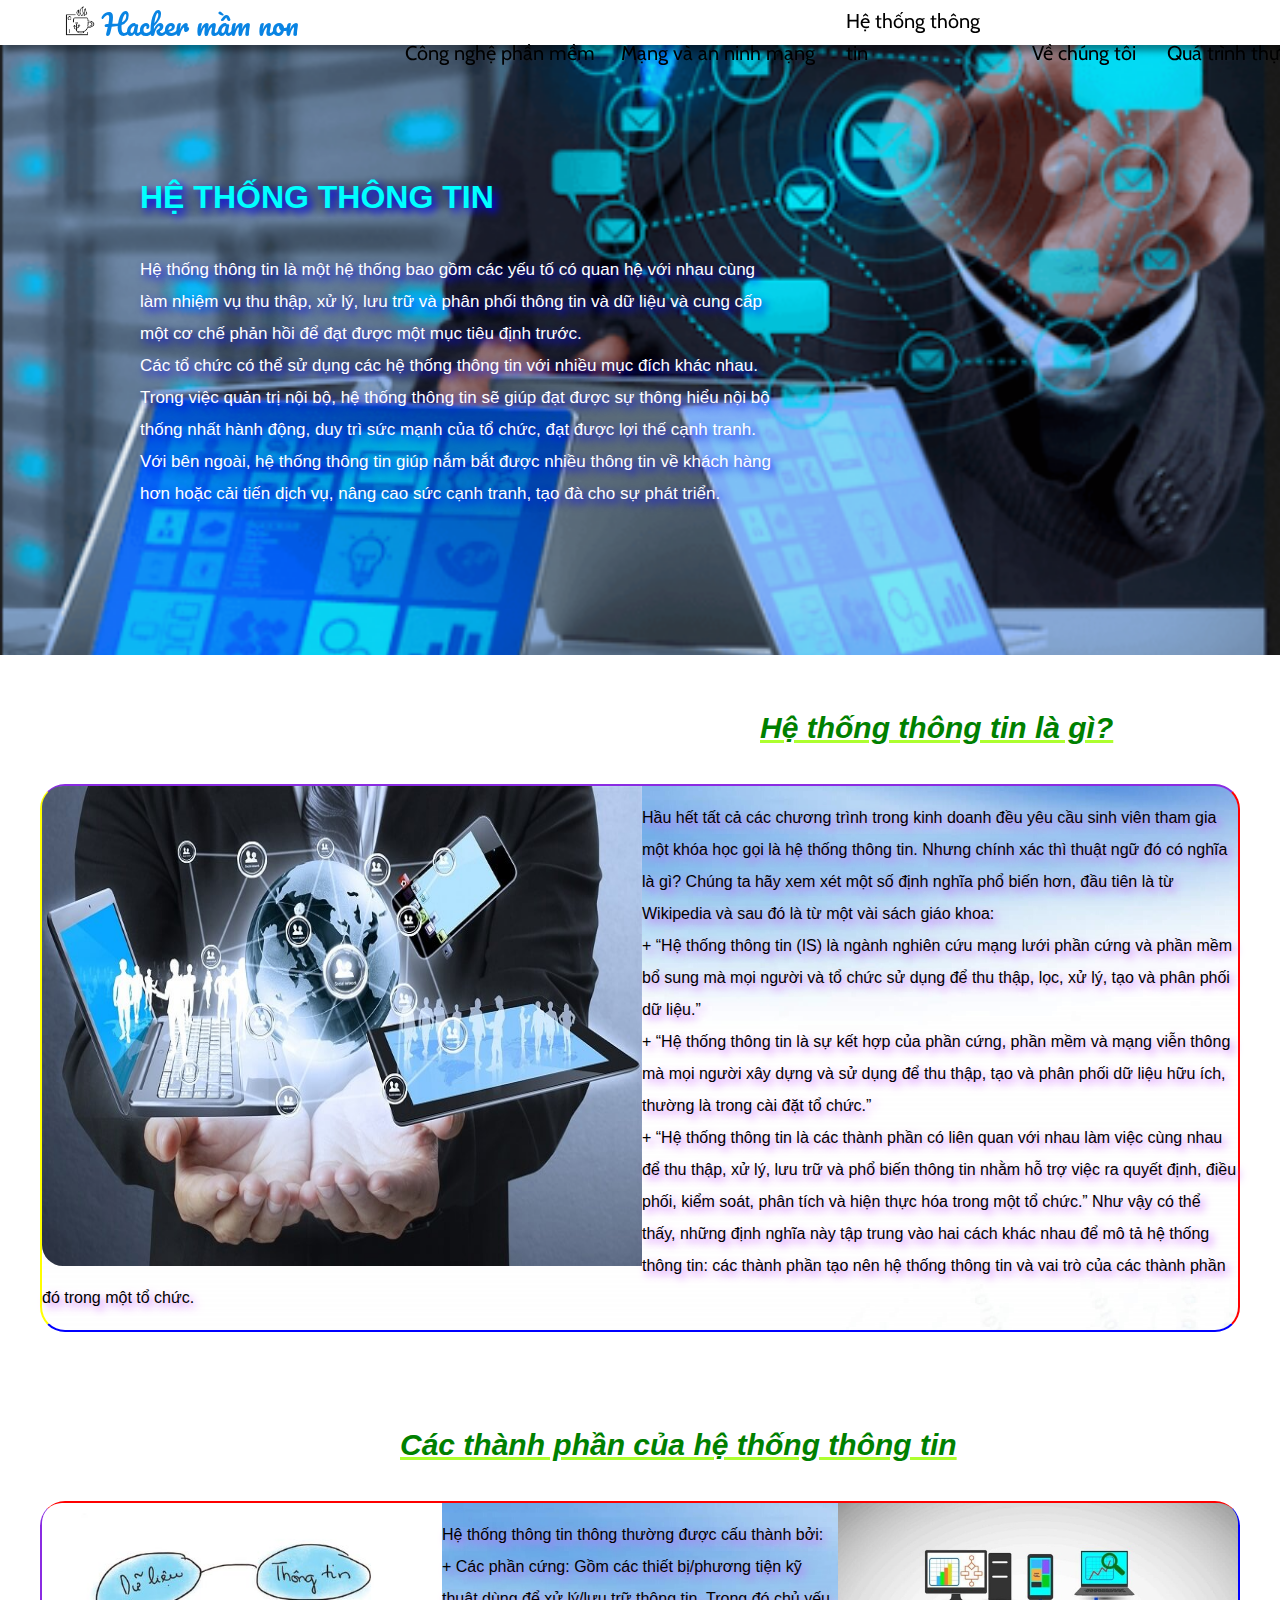
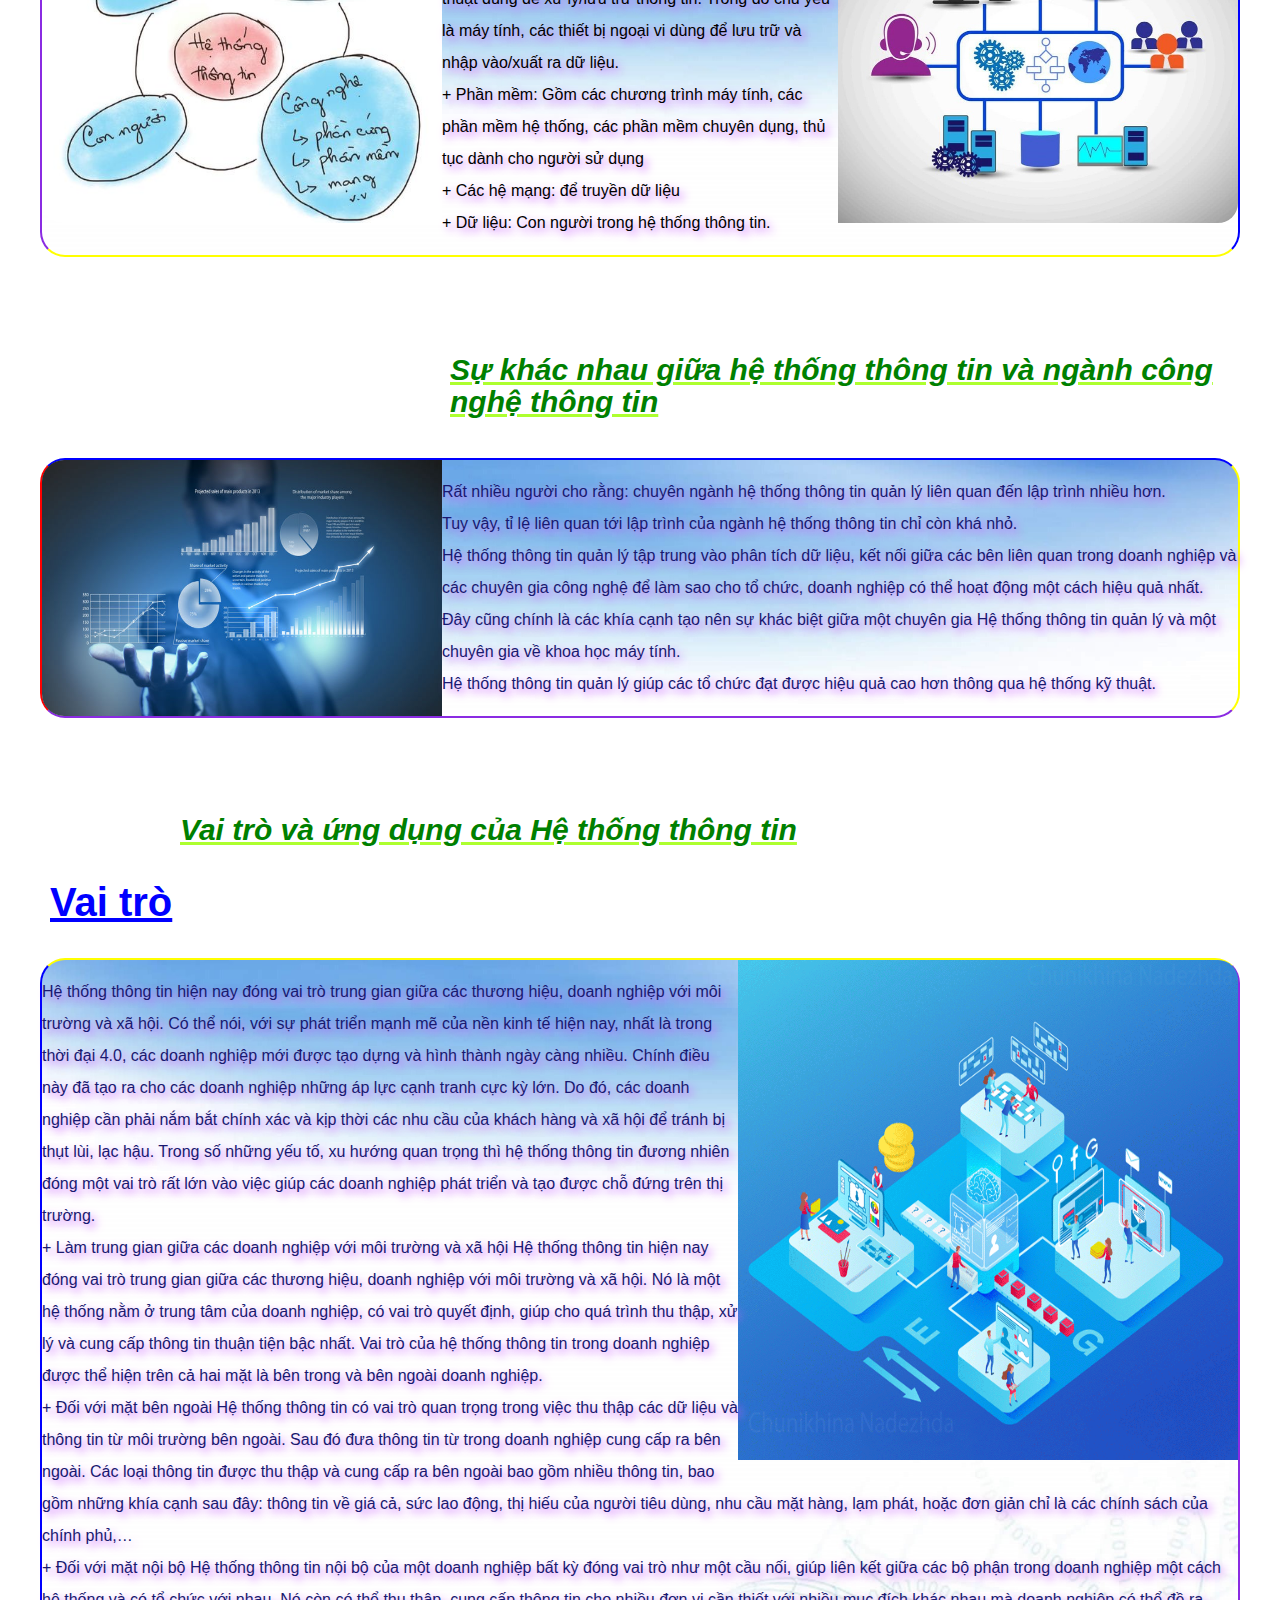
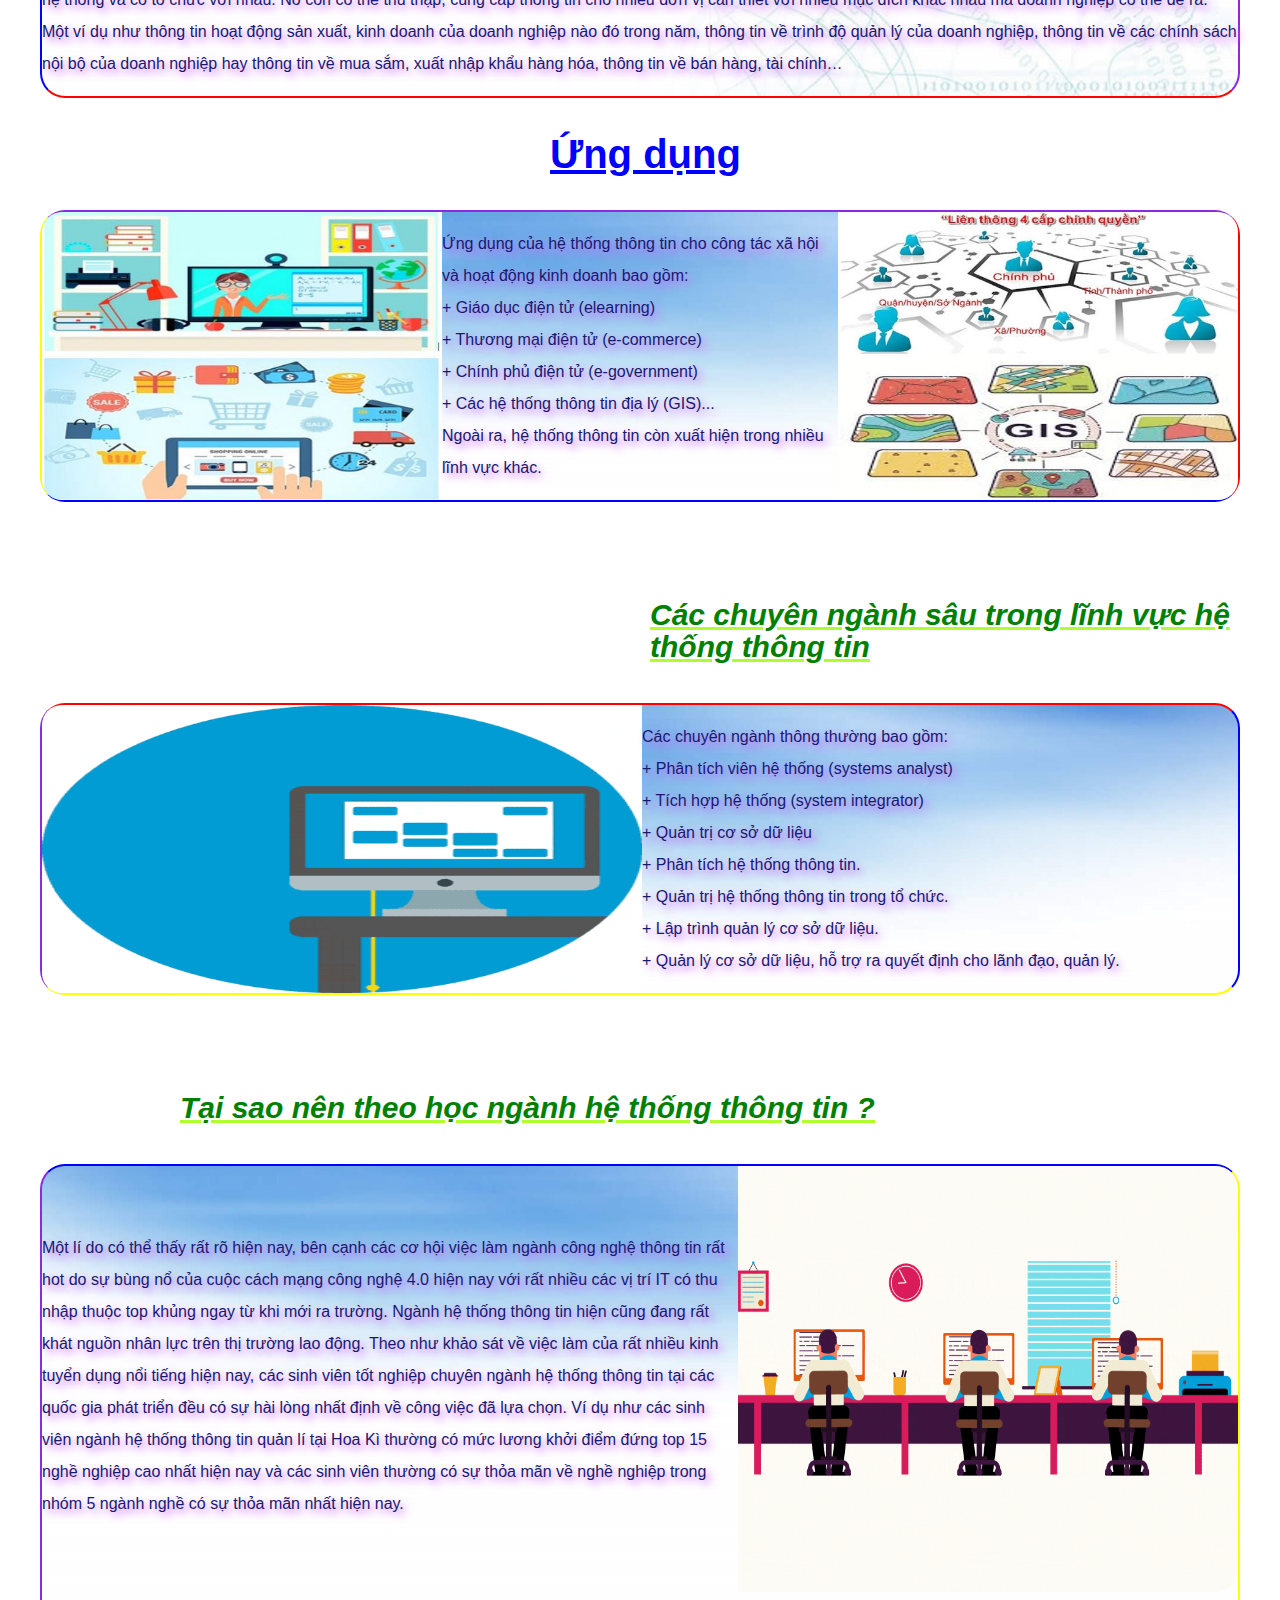
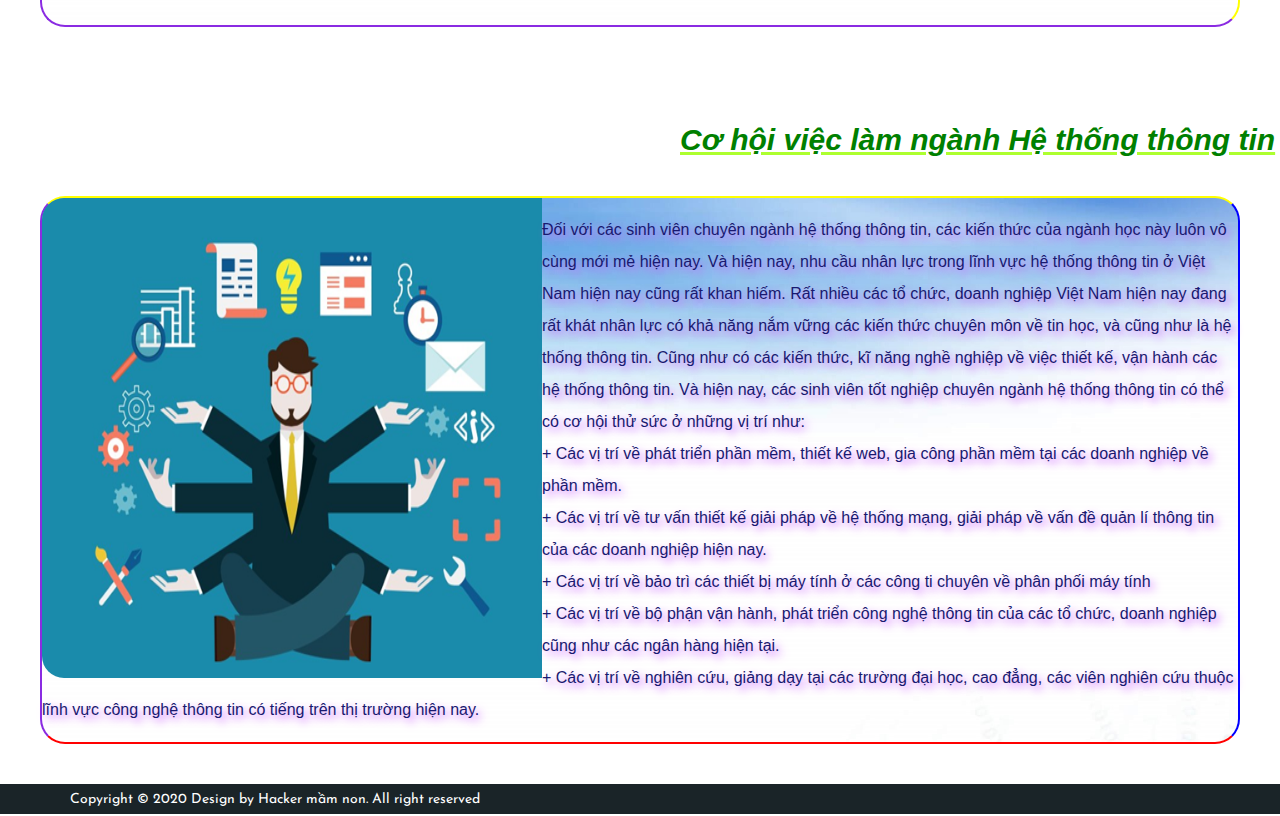
<file: informationSystem.html>
<!DOCTYPE html>
<html lang="en">

<head>
    <meta charset="UTF-8">
    <meta name="viewport" content="width=device-width, initial-scale=1.0">
    <title>Hệ thống thông tin</title>
    <link rel="stylesheet" type="text/css" href="/css/styleInformationSystem.css">
</head>

<body>
    <header class="header">
        <div class="containerslogan">
            <div class="slogan">
                <img src="/img/Logo.png" alt="" class="logo-icon">
                <a href="/index.html">Hacker mầm non</a>
            </div>
            <nav>
                <ul class="nav">
                    <li class="nav-li nav-li-a-1">
                        <a href="/softwareEngineering.html" class="nav-li-a">Công nghệ phần mềm</a>
                    </li>
                    <li class="nav-li nav-li-a-2">
                        <a href="/networking.html" class="nav-li-a">Mạng và an ninh mạng</a>
                    </li>
                    <li class="nav-li nav-li-a-3">
                        <a href="/informationSystem.html" class="nav-li-a ">Hệ thống thông tin</a>
                    </li>
                    <li class="nav-li nav-li-a-4">
                        <a href="/aboutUs.html" class="nav-li-a">Về chúng tôi</a>
                    </li>
                    <li class="nav-li nav-li-a-5">
                        <a href="/workInProcess.html" class="nav-li-a">Quá trình thực hiện</a>
                    </li>
                </ul>
            </nav>
        </div>
    </header>
    <div class="modau">

        <div class="tieude">

            <h1 style="text-shadow: 4px 4px 8px blue;">HỆ THỐNG THÔNG TIN</h1>

        </div>

        <div class="ndtieude">
            <p style="text-shadow: 4px 4px 8px blue">Hệ thống thông tin là một hệ thống bao gồm các yếu tố có quan hệ với nhau cùng <br> làm nhiệm vụ thu thập, xử lý, lưu trữ và phân phối thông tin và dữ liệu và cung cấp <br> một cơ chế phản hồi để đạt được một mục tiêu định trước.
                <br> Các tổ chức có thể sử dụng các hệ thống thông tin với nhiều mục đích khác nhau. <br> Trong việc quản trị nội bộ, hệ thống thông tin sẽ giúp đạt được sự thông hiểu nội bộ <br> thống nhất hành động, duy trì sức mạnh của tổ chức, đạt
                được lợi thế cạnh tranh. <br> Với bên ngoài, hệ thống thông tin giúp nắm bắt được nhiều thông tin về khách hàng <br> hơn hoặc cải tiến dịch vụ, nâng cao sức cạnh tranh, tạo đà cho sự phát triển.
            </p>
        </div>
    </div>

    <br>




    <div class="tieude-1">
        <h2 style="text-decoration: underline greenyellow;">Hệ thống thông tin là gì?</h2>
    </div>

    <div class="phan-1">
        <img class="image-p1" src="img/image-p1.jpg" alt="">

        <div class="ndphan-1">
            <p style="text-shadow: 4px 4px 8px  #CC66FF">
                Hầu hết tất cả các chương trình trong kinh doanh đều yêu cầu sinh viên tham gia một khóa học gọi là hệ thống thông tin. Nhưng chính xác thì thuật ngữ đó có nghĩa là gì? Chúng ta hãy xem xét một số định nghĩa phổ biến hơn, đầu tiên là từ Wikipedia và sau
                đó là từ một vài sách giáo khoa: <br> + “Hệ thống thông tin (IS) là ngành nghiên cứu mạng lưới phần cứng và phần mềm bổ sung mà mọi người và tổ chức sử dụng để thu thập, lọc, xử lý, tạo và phân phối dữ liệu.” <br> + “Hệ
                thống thông tin là sự kết hợp của phần cứng, phần mềm và mạng viễn thông mà mọi người xây dựng và sử dụng để thu thập, tạo và phân phối dữ liệu hữu ích, thường là trong cài đặt tổ chức.” <br> + “Hệ thống thông tin là các thành phần có
                liên quan với nhau làm việc cùng nhau để thu thập, xử lý, lưu trữ và phổ biến thông tin nhằm hỗ trợ việc ra quyết định, điều phối, kiểm soát, phân tích và hiện thực hóa trong một tổ chức.” Như vậy có thể thấy, những định nghĩa này tập
                trung vào hai cách khác nhau để mô tả hệ thống thông tin: các thành phần tạo nên hệ thống thông tin và vai trò của các thành phần đó trong một tổ chức.

            </p>
        </div>




    </div>



    <br>


    <div class="tieude-2">
        <h2 style="text-decoration: underline greenyellow;">Các thành phần của hệ thống thông tin</h2>
    </div>

    <div class="phan-2">
        <img class="image-p2" src="img/image-p2.jpg" alt="">
        <img class="image-p2-1" src="img/image-p2-1.jpg" alt="">
        <div class="ndphan-2">
            <p style="text-shadow: 4px 4px 8px #CC66FF">
                Hệ thống thông tin thông thường được cấu thành bởi: <br> + Các phần cứng: Gồm các thiết bị/phương tiện kỹ thuật dùng để xử lý/lưu trữ thông tin. Trong đó chủ yếu là máy tính, các thiết bị ngoại vi dùng để lưu trữ và nhập vào/xuất ra dữ
                liệu. <br> + Phần mềm: Gồm các chương trình máy tính, các phần mềm hệ thống, các phần mềm chuyên dụng, thủ tục dành cho người sử dụng <br> + Các hệ mạng: để truyền dữ liệu <br> + Dữ liệu: Con người trong hệ thống thông tin.
        </div>
        </p>
    </div>


    <br>


    <div class="tieude-3">
        <h2 style="text-decoration: underline greenyellow;">Sự khác nhau giữa hệ thống thông tin và ngành công nghệ thông tin</h2>
    </div>
    <div class="phan-3">
        <img class="image-p3" src="img/image-p3.jpg" alt="">
        <div class="ndphan-3">
            <p style="text-shadow: 4px 4px 8px #CC66FF">
                Rất nhiều người cho rằng: chuyên ngành hệ thống thông tin quản lý liên quan đến lập trình nhiều hơn. <br> Tuy vậy, tỉ lệ liên quan tới lập trình của ngành hệ thống thông tin chỉ còn khá nhỏ. <br> Hệ thống thông tin quản lý tập trung vào
                phân tích dữ liệu, kết nối giữa các bên liên quan trong doanh nghiệp và các chuyên gia công nghệ để làm sao cho tổ chức, doanh nghiệp có thể hoạt động một cách hiệu quả nhất. <br> Đây cũng chính là các khía cạnh tạo nên sự khác biệt giữa
                một chuyên gia Hệ thống thông tin quản lý và một chuyên gia về khoa học máy tính. <br> Hệ thống thông tin quản lý giúp các tổ chức đạt được hiệu quả cao hơn thông qua hệ thống kỹ thuật.

            </p>
        </div>
    </div>



    <br>

    <div class="tieude-4">
        <h2 style="text-decoration: underline greenyellow;">Vai trò và ứng dụng của Hệ thống thông tin</h2>
    </div>
    <h3 style="text-decoration: underline;font-size: 40px;">Vai trò</h3>
    <div class="phan-4a">
        <img class="image-4a" src="img/image-4a.gif" alt="">
        <div class="ndphan-4a">
            <p style="text-shadow: 4px 4px 8px #CC66FF">
                Hệ thống thông tin hiện nay đóng vai trò trung gian giữa các thương hiệu, doanh nghiệp với môi trường và xã hội. Có thể nói, với sự phát triển mạnh mẽ của nền kinh tế hiện nay, nhất là trong thời đại 4.0, các doanh nghiệp mới được tạo dựng và hình thành
                ngày càng nhiều. Chính điều này đã tạo ra cho các doanh nghiệp những áp lực cạnh tranh cực kỳ lớn. Do đó, các doanh nghiệp cần phải nắm bắt chính xác và kịp thời các nhu cầu của khách hàng và xã hội để tránh bị thụt lùi, lạc hậu. Trong
                số những yếu tố, xu hướng quan trọng thì hệ thống thông tin đương nhiên đóng một vai trò rất lớn vào việc giúp các doanh nghiệp phát triển và tạo được chỗ đứng trên thị trường. <br> + Làm trung gian giữa các doanh nghiệp
                với môi trường và xã hội Hệ thống thông tin hiện nay đóng vai trò trung gian giữa các thương hiệu, doanh nghiệp với môi trường và xã hội. Nó là một hệ thống nằm ở trung tâm của doanh nghiệp, có vai trò quyết định, giúp cho quá trình thu
                thập, xử lý và cung cấp thông tin thuận tiện bậc nhất. Vai trò của hệ thống thông tin trong doanh nghiệp được thể hiện trên cả hai mặt là bên trong và bên ngoài doanh nghiệp. <br> + Đối với mặt bên ngoài Hệ thống thông tin có vai trò quan
                trọng trong việc thu thập các dữ liệu và thông tin từ môi trường bên ngoài. Sau đó đưa thông tin từ trong doanh nghiệp cung cấp ra bên ngoài. Các loại thông tin được thu thập và cung cấp ra bên ngoài bao gồm nhiều thông tin, bao gồm những
                khía cạnh sau đây: thông tin về giá cả, sức lao động, thị hiếu của người tiêu dùng, nhu cầu mặt hàng, lạm phát, hoặc đơn giản chỉ là các chính sách của chính phủ,… <br> + Đối với mặt nội bộ Hệ thống thông tin nội bộ của một doanh nghiệp
                bất kỳ đóng vai trò như một cầu nối, giúp liên kết giữa các bộ phận trong doanh nghiệp một cách hệ thống và có tổ chức với nhau. Nó còn có thể thu thập, cung cấp thông tin cho nhiều đơn vị cần thiết với nhiều mục đích khác nhau mà doanh
                nghiệp có thể đề ra. Một ví dụ như thông tin hoạt động sản xuất, kinh doanh của doanh nghiệp nào đó trong năm, thông tin về trình độ quản lý của doanh nghiệp, thông tin về các chính sách nội bộ của doanh nghiệp hay thông tin về mua sắm,
                xuất nhập khẩu hàng hóa, thông tin về bán hàng, tài chính…

            </p>
        </div>
    </div>
    <h3 style="text-decoration: underline;font-size: 40px;margin-left: 500px;">Ứng dụng</h3>
    <div class="phan-4b">

        <div class="image4">
            <img class="image-4b1" src="img/image-4b1.jpg" alt="">
            <img class="image-4b2" src="img/image-4b2.JPG" alt="">
        </div>
        <div class="ndphan-4b">
            <p style="text-shadow: 4px 4px 8px #CC66FF">
                Ứng dụng của hệ thống thông tin cho công tác xã hội và hoạt động kinh doanh bao gồm: <br> + Giáo dục điện tử (elearning) <br> + Thương mại điện tử (e-commerce) <br> + Chính phủ điện tử (e-government) <br> + Các hệ thống thông tin địa lý
                (GIS)... <br> Ngoài ra, hệ thống thông tin còn xuất hiện trong nhiều lĩnh vực khác.

            </p>
        </div>
    </div>


    <br>

    <div class="tieude-5">
        <h2 style="text-decoration: underline greenyellow;">Các chuyên ngành sâu trong lĩnh vực hệ thống thông tin</h2>
    </div>
    <div class="phan-5">
        <img class="image-5" src="img/image-5.gif" alt="">
        <div class="ndphan-5">
            <p style="text-shadow: 4px 4px 8px #CC66FF">
                Các chuyên ngành thông thường bao gồm: <br> + Phân tích viên hệ thống (systems analyst) <br> + Tích hợp hệ thống (system integrator) <br> + Quản trị cơ sở dữ liệu <br> + Phân tích hệ thống thông tin. <br> + Quản trị hệ thống thông tin
                trong tổ chức. <br> + Lập trình quản lý cơ sở dữ liệu. <br> + Quản lý cơ sở dữ liệu, hỗ trợ ra quyết định cho lãnh đạo, quản lý. <br>

            </p>
        </div>
    </div>


    <br>

    <div class="tieude-6">
        <h2 style="text-decoration: underline greenyellow;">Tại sao nên theo học ngành hệ thống thông tin ?</h2>
    </div>
    <div class="phan-6">
        <img class="image-6a" src="img/image-6a.gif" alt="">
        <!--<img class="image-6b" src="image/image-6b.gif" alt="">-->
        <div class="ndphan-6">
            <p style="text-shadow: 4px 4px 8px #CC66FF">
                Một lí do có thể thấy rất rõ hiện nay, bên cạnh các cơ hội việc làm ngành công nghệ thông tin rất hot do sự bùng nổ của cuộc cách mạng công nghệ 4.0 hiện nay với rất nhiều các vị trí IT có thu nhập thuộc top khủng ngay từ khi mới ra trường. Ngành hệ thống
                thông tin hiện cũng đang rất khát nguồn nhân lực trên thị trường lao động. Theo như khảo sát về việc làm của rất nhiều kinh tuyển dụng nổi tiếng hiện nay, các sinh viên tốt nghiệp chuyên ngành hệ thống thông tin tại các quốc gia phát triển
                đều có sự hài lòng nhất định về công việc đã lựa chọn. Ví dụ như các sinh viên ngành hệ thống thông tin quản lí tại Hoa Kì thường có mức lương khởi điểm đứng top 15 nghề nghiệp cao nhất hiện nay và các sinh viên thường có sự thỏa mãn về
                nghề nghiệp trong nhóm 5 ngành nghề có sự thỏa mãn nhất hiện nay.

            </p>
        </div>
    </div>



    <br>

    <div class="tieude-7">
        <h2 style="text-decoration: underline greenyellow;">Cơ hội việc làm ngành Hệ thống thông tin</h2>
    </div>
    <div class="phan-7">

        <img class="image-7" src="img/image-7.png" alt="">
        <div class="ndphan-7">
            <p style="text-shadow: 4px 4px 8px #CC66FF">
                Đối với các sinh viên chuyên ngành hệ thống thông tin, các kiến thức của ngành học này luôn vô cùng mới mẻ hiện nay. Và hiện nay, nhu cầu nhân lực trong lĩnh vực hệ thống thông tin ở Việt Nam hiện nay cũng rất khan hiếm. Rất nhiều các tổ chức, doanh nghiệp
                Việt Nam hiện nay đang rất khát nhân lực có khả năng nắm vững các kiến thức chuyên môn về tin học, và cũng như là hệ thống thông tin. Cũng như có các kiến thức, kĩ năng nghề nghiệp về việc thiết kế, vận hành các hệ thống thông tin. Và
                hiện nay, các sinh viên tốt nghiệp chuyên ngành hệ thống thông tin có thể có cơ hội thử sức ở những vị trí như: <br> + Các vị trí về phát triển phần mềm, thiết kế web, gia công phần mềm tại các doanh nghiệp về phần mềm.
                <br> + Các vị trí về tư vấn thiết kế giải pháp về hệ thống mạng, giải pháp về vấn đề quản lí thông tin của các doanh nghiệp hiện nay. <br> + Các vị trí về bảo trì các thiết bị máy tính ở các công ti chuyên về phân phối máy tính <br> +
                Các vị trí về bộ phận vận hành, phát triển công nghệ thông tin của các tổ chức, doanh nghiệp cũng như các ngân hàng hiện tại. <br> + Các vị trí về nghiên cứu, giảng dạy tại các trường đại học, cao đẳng, các viên nghiên cứu thuộc lĩnh vực
                công nghệ thông tin có tiếng trên thị trường hiện nay.


            </p>
        </div>
    </div>
</body>
<footer>
    Copyright &copy; 2020 Design by Hacker mầm non. All right reserved
</footer>

</html>
</file>
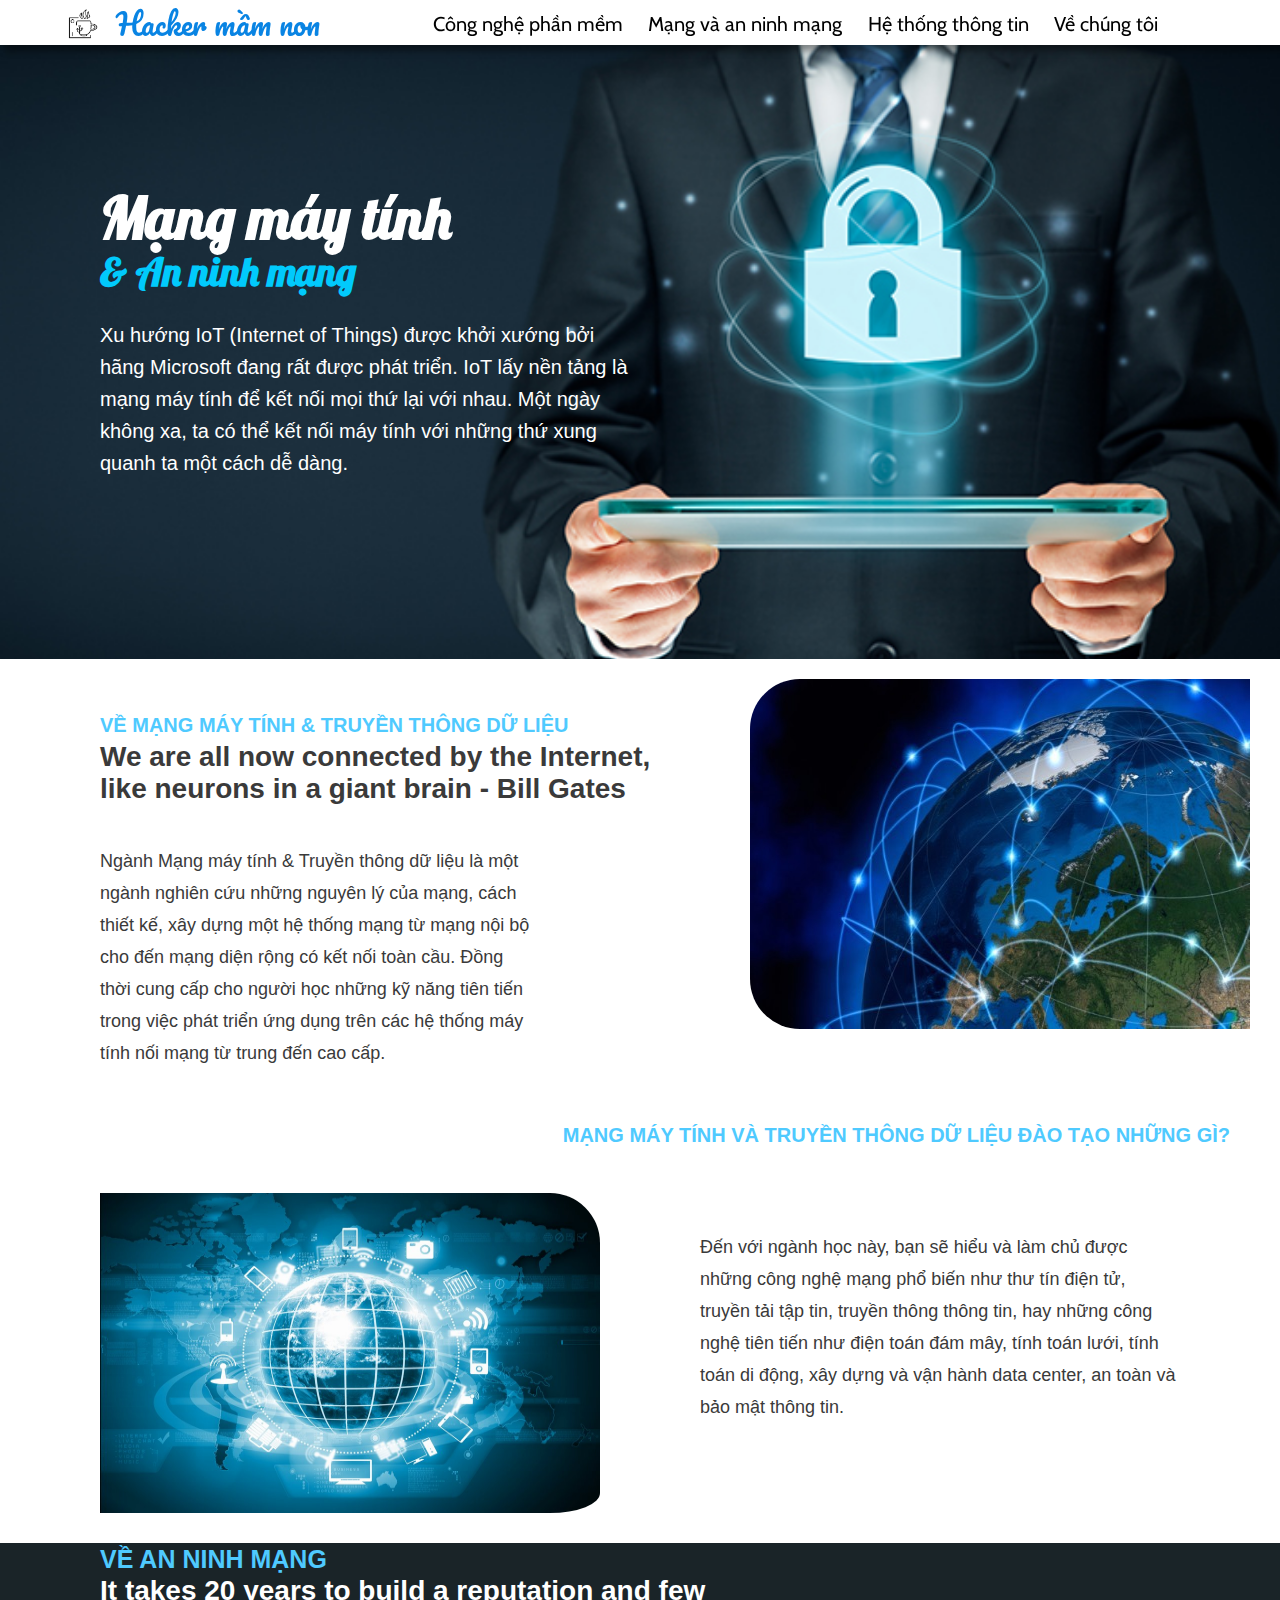
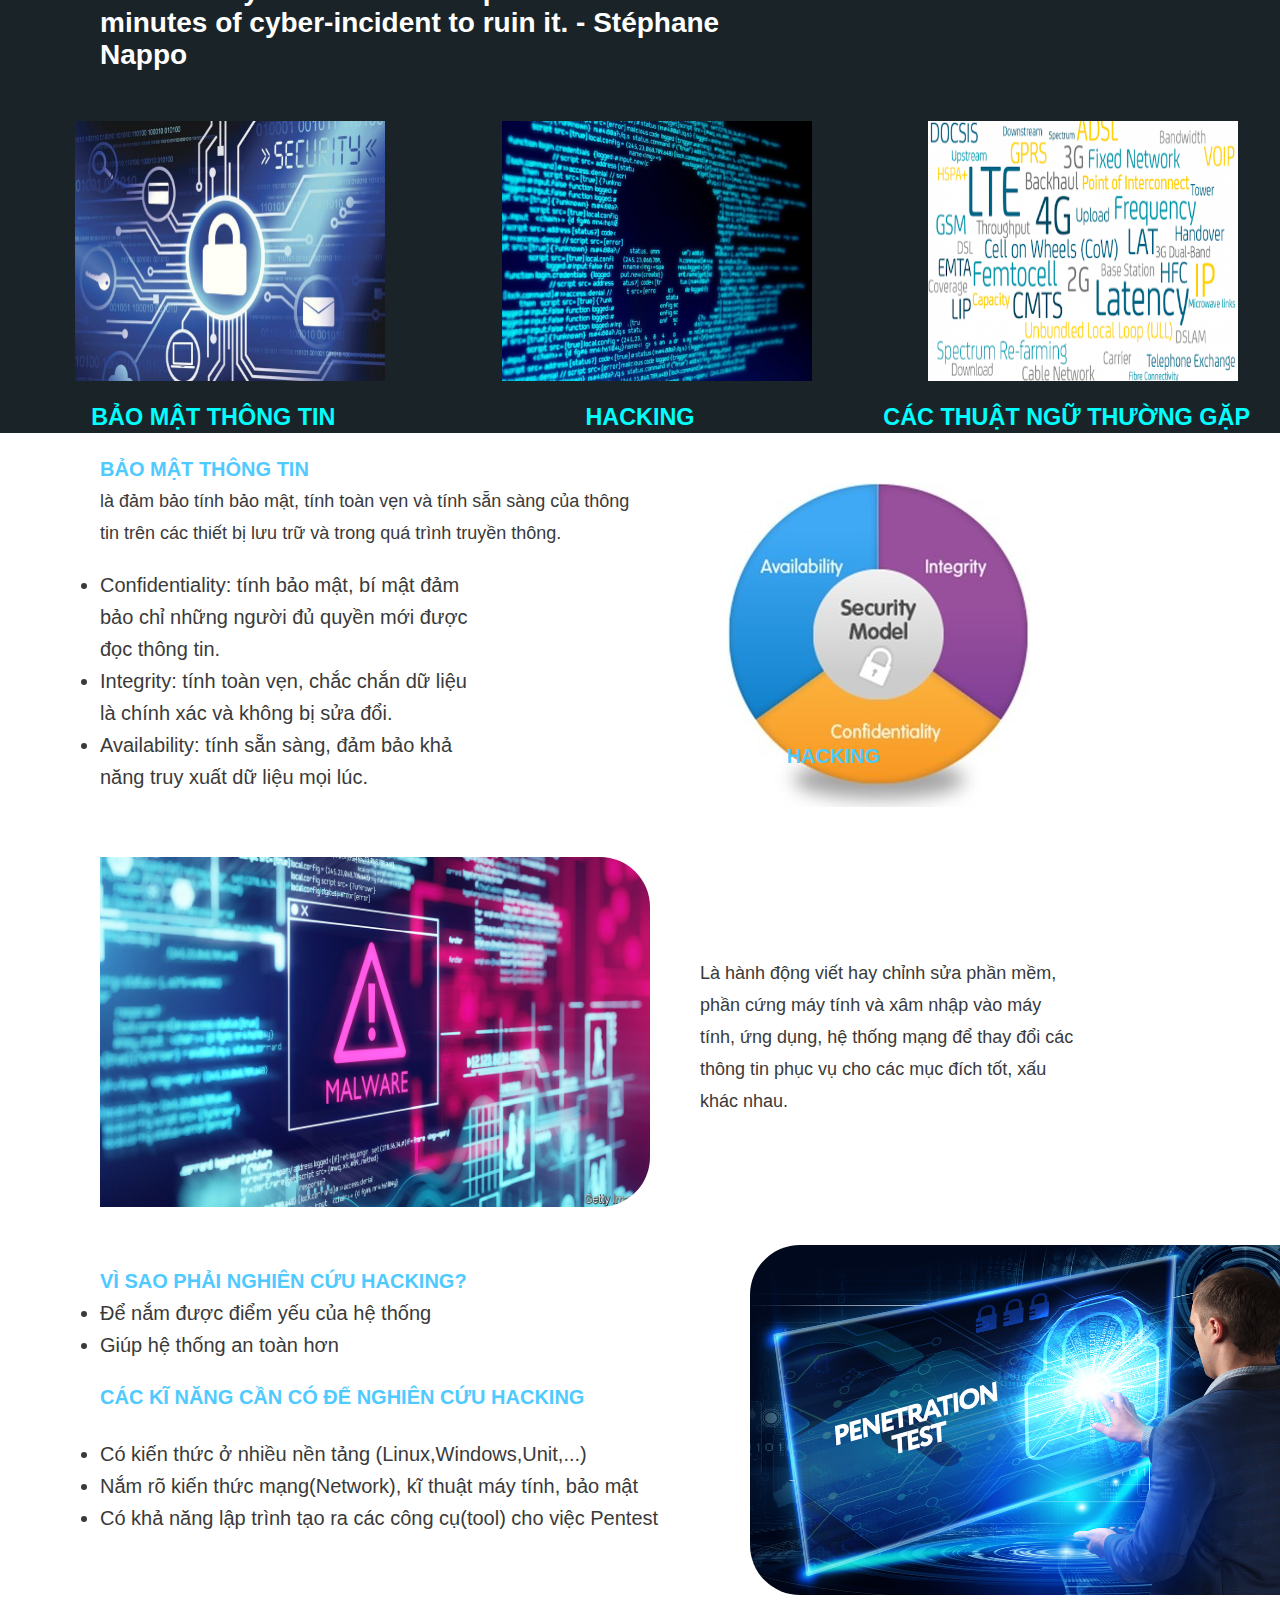
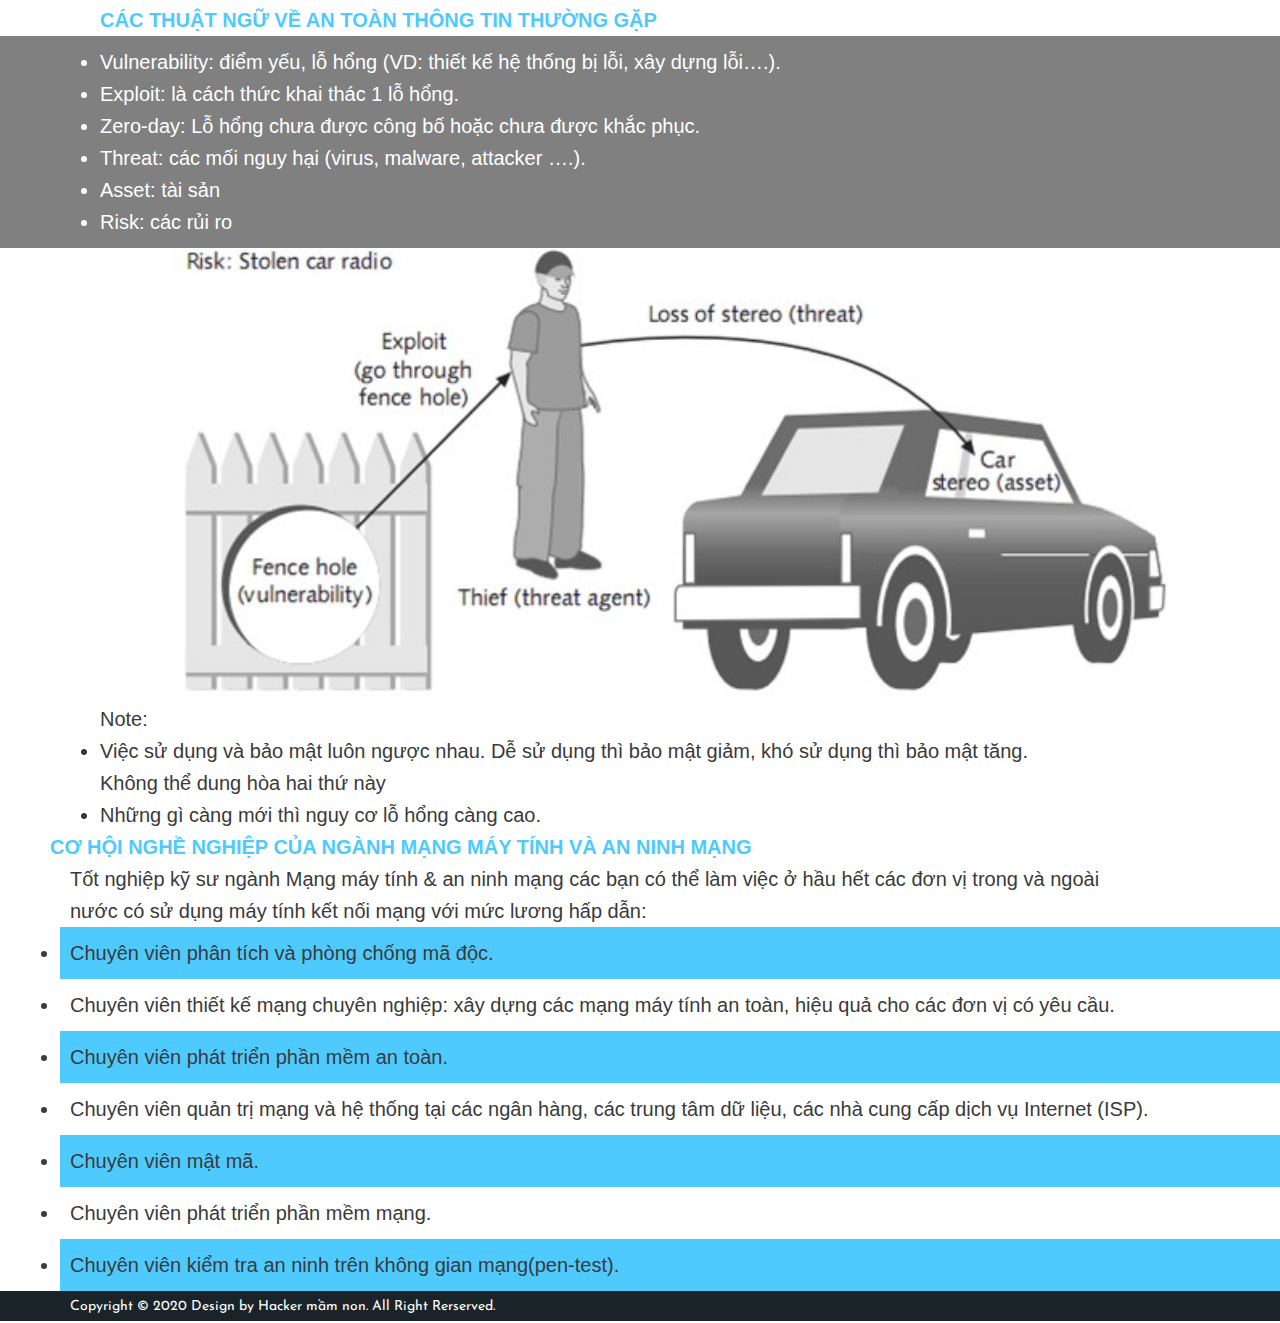
<file: network.html>
<!DOCTYPE html>
<html lang="en">

<head>
    <meta charset="UTF-8">
    <meta name="viewport" content="width=device-width, initial-scale=1.0">
    <link rel="icon" href="/img/Logo.png">
    <title>Mạng và An ninh mạng</title>
    <link rel="stylesheet" href="css/styleNetwork.css">
</head>

<body>
    <header class="header">
        <div class="containerslogan">

            <div class="slogan">
                <img src="/img/Logo.png" alt="" class="logo-icon">
                <a href="/index.html">Hacker mầm non</a>
            </div>
            <nav>
                <ul class="nav">
                    <li class="nav-li">
                        <a href="#" class="nav-li-a">Công nghệ phần mềm</a>
                    </li>
                    <li class="nav-li">
                        <a href="/Network.html" class="nav-li-a">Mạng và an ninh mạng</a>
                    </li>
                    <li class="nav-li">
                        <a href="#" class="nav-li-a">Hệ thống thông tin</a>
                    </li>
                    <li class="nav-li">
                        <a href="#" class="nav-li-a">Về chúng tôi</a>
                    </li>
                </ul>
            </nav>
        </div>
    </header>
    <div class="container">
        <h1>Mạng máy tính</h1>
        <h2>& An ninh mạng</h2>
        <p>Xu hướng IoT (Internet of Things) được khởi xướng bởi hãng Microsoft đang rất được phát triển. IoT lấy nền tảng là mạng máy tính để kết nối mọi thứ lại với nhau. Một ngày không xa, ta có thể kết nối máy tính với những thứ xung quanh ta một cách
            dễ dàng.</p>
    </div>
    <div class="content1">
        <img src="/img/1.jpg" id="image1">
        <div>
            <h5>Về mạng máy tính & truyền thông dữ liệu</h5>
            <h4>
                We are all now connected by the Internet, like neurons in a giant brain - Bill Gates
            </h4>
            <p>
                Ngành Mạng máy tính & Truyền thông dữ liệu là một ngành nghiên cứu những nguyên lý của mạng, cách thiết kế, xây dựng một hệ thống mạng từ mạng nội bộ cho đến mạng diện rộng có kết nối toàn cầu. Đồng thời cung cấp cho người học những kỹ năng tiên tiến
                trong việc phát triển ứng dụng trên các hệ thống máy tính nối mạng từ trung đến cao cấp.
            </p>
        </div>
    </div>
    <div class="content2">
        <h3>Mạng máy tính và truyền thông dữ liệu đào tạo những gì?</h3>
        <div class="container2">
            <p class="para">
                Đến với ngành học này, bạn sẽ hiểu và làm chủ được những công nghệ mạng phổ biến như thư tín điện tử, truyền tải tập tin, truyền thông thông tin, hay những công nghệ tiên tiến như điện toán đám mây, tính toán lưới, tính toán di động, xây dựng và vận hành
                data center, an toàn và bảo mật thông tin.
            </p>
        </div>
        <img src="/img/networking.jpg" id="image2">
    </div>
    <div class="content3">
        <h5>Về an ninh mạng</h5>
        <h4>
            It takes 20 years to build a reputation and few minutes of cyber-incident to ruin it. - Stéphane Nappo
        </h4>
    </div>
    <div class="row">
        <div class="col">
            <img src="/img/data-security.jpg" class="logo1 img-responsive">
            <h3>Bảo mật thông tin</h3>
        </div>
        <div class="col">
            <img src="/img/hacking.jpg" class="logo1 img-responsive">
            <h3>Hacking</h3>
        </div>
        <div class="col">
            <img src="/img/thuatngu.png" class="logo1 img-responsive">
            <h3>Các thuật ngữ thường gặp</h3>
        </div>
    </div>
    <div class="content4">
        <img src="/img/3.jpg" id="image3">
        <h3>Bảo mật thông tin</h3>
        <p class="contents4">
            là đảm bảo tính bảo mật, tính toàn vẹn và tính sẵn sàng của thông tin trên các thiết bị lưu trữ và trong quá trình truyền thông.
        </p>
    </div>
    <div class="contest4">
        <ul>
            <li>Confidentiality: tính bảo mật, bí mật đảm bảo chỉ những người đủ quyền mới được đọc thông tin.</li>
            <li>Integrity: tính toàn vẹn, chắc chắn dữ liệu là chính xác và không bị sửa đổi.</li>
            <li>Availability: tính sẵn sàng, đảm bảo khả năng truy xuất dữ liệu mọi lúc.</li>
        </ul>
    </div>
    <div class="content4">
        <h3 class="hacking">Hacking</h3>
        <br>
        <br>
        <img src="/img/malware.jpg" class="malware">
        <p class="container4">
            Là hành động viết hay chỉnh sửa phần mềm, phần cứng máy tính và xâm nhập vào máy tính, ứng dụng, hệ thống mạng để thay đổi các thông tin phục vụ cho các mục đích tốt, xấu khác nhau.
        </p>
    </div>
    <br>
    <br>
    <br>
    <br>
    <div class="content4">
        <img src="/img/Pen-Testing.jpg" id="images">
        <h3>Vì sao phải nghiên cứu hacking?</h3>
        <p>
            <ul class="contest5">
                <li>Để nắm được điểm yếu của hệ thống</li>
                <li>Giúp hệ thống an toàn hơn</li>
            </ul>
        </p>
    </div>
    <div class="content4">
        <h3>Các kĩ năng cần có để nghiên cứu hacking</h3>
        <p class="ulist">
            <ul>
                <li>Có kiến thức ở nhiều nền tảng (Linux,Windows,Unit,...)</li>
                <li>Nắm rõ kiến thức mạng(Network), kĩ thuật máy tính, bảo mật</li>
                <li>Có khả năng lập trình tạo ra các công cụ(tool) cho việc Pentest</li>
            </ul>
        </p>
    </div>
    <div class="content4 extended">
        <h3>Các thuật ngữ về an toàn thông tin thường gặp</h3>
        <div id="extended">
            <p>
                <ul>
                    <li>
                        Vulnerability: điểm yếu, lỗ hổng (VD: thiết kế hệ thống bị lỗi, xây dựng lỗi….).
                    </li>
                    <li>
                        Exploit: là cách thức khai thác 1 lỗ hổng.
                    </li>
                    <li>
                        Zero-day: Lỗ hổng chưa được công bố hoặc chưa được khắc phục.
                    </li>
                    <li>
                        Threat: các mối nguy hại (virus, malware, attacker ….).
                    </li>
                    <li>
                        Asset: tài sản
                    </li>
                    <li>
                        Risk: các rủi ro
                    </li>
                </ul>
            </p>
        </div>
        <div>
            <img src="/img/4.jpg" id="images2">
        </div>
    </div>
    <div>
        <article>
            <ul class="ulist3">
                Note:
                <li>Việc sử dụng và bảo mật luôn ngược nhau. Dễ sử dụng thì bảo mật giảm, khó sử dụng thì bảo mật tăng. Không thể dung hòa hai thứ này</li>
                <li>Những gì càng mới thì nguy cơ lỗ hổng càng cao.</li>
            </ul>
        </article>
    </div>
    <div class="content5">
        <h3>Cơ hội nghề nghiệp của ngành Mạng máy tính và An ninh mạng</h3>
        <p>
            Tốt nghiệp kỹ sư ngành Mạng máy tính & an ninh mạng các bạn có thể làm việc ở hầu hết các đơn vị trong và ngoài nước có sử dụng máy tính kết nối mạng với mức lương hấp dẫn:
        </p>
        <ul class="ulist2">
            <li>Chuyên viên phân tích và phòng chống mã độc.</li>
            <li>Chuyên viên thiết kế mạng chuyên nghiệp: xây dựng các mạng máy tính an toàn, hiệu quả cho các đơn vị có yêu cầu.</li>
            <li>Chuyên viên phát triển phần mềm an toàn.</li>
            <li>Chuyên viên quản trị mạng và hệ thống tại các ngân hàng, các trung tâm dữ liệu, các nhà cung cấp dịch vụ Internet (ISP).</li>
            <li>Chuyên viên mật mã.</li>
            <li>Chuyên viên phát triển phần mềm mạng.</li>
            <li>Chuyên viên kiểm tra an ninh trên không gian mạng(pen-test).</li>
        </ul>
    </div>
    <footer>
        Copyright &copy; 2020 Design by Hacker mầm non. All Right Rerserved.
    </footer>
</body>

</html>
</file>
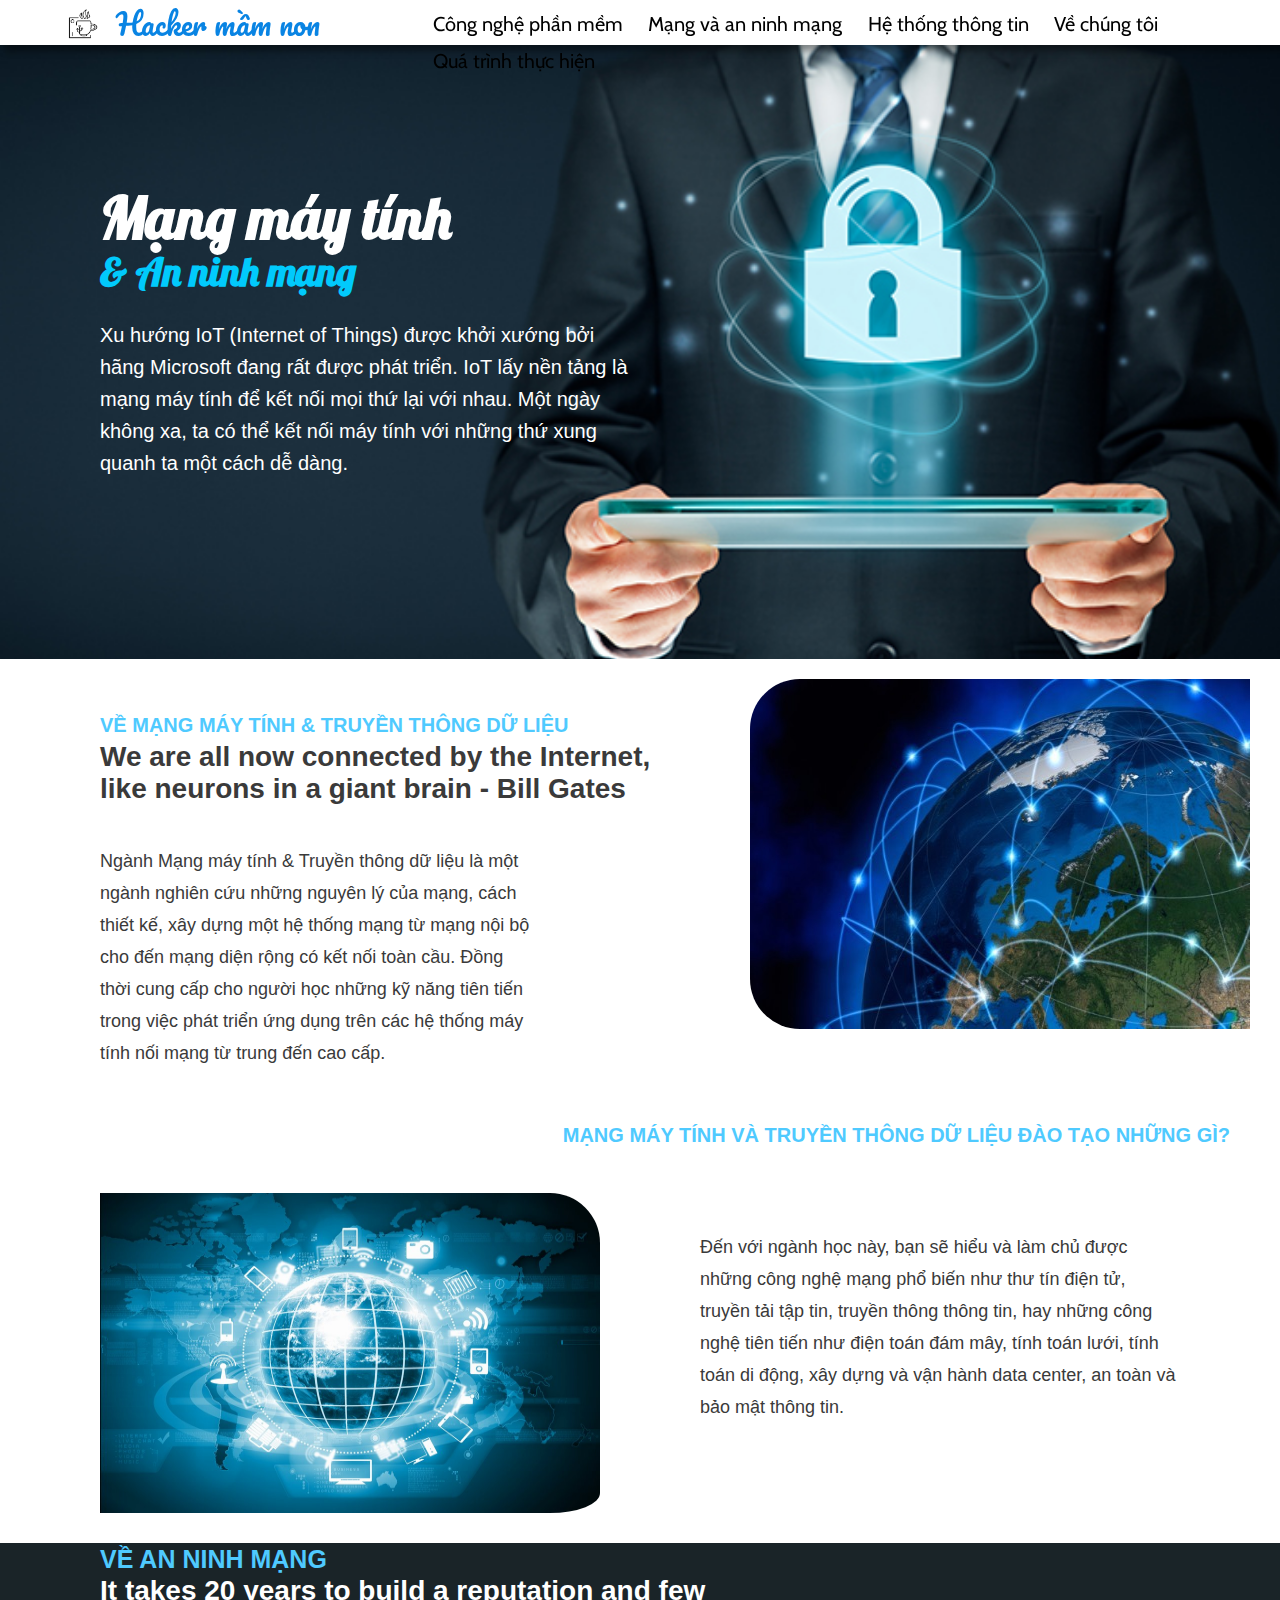
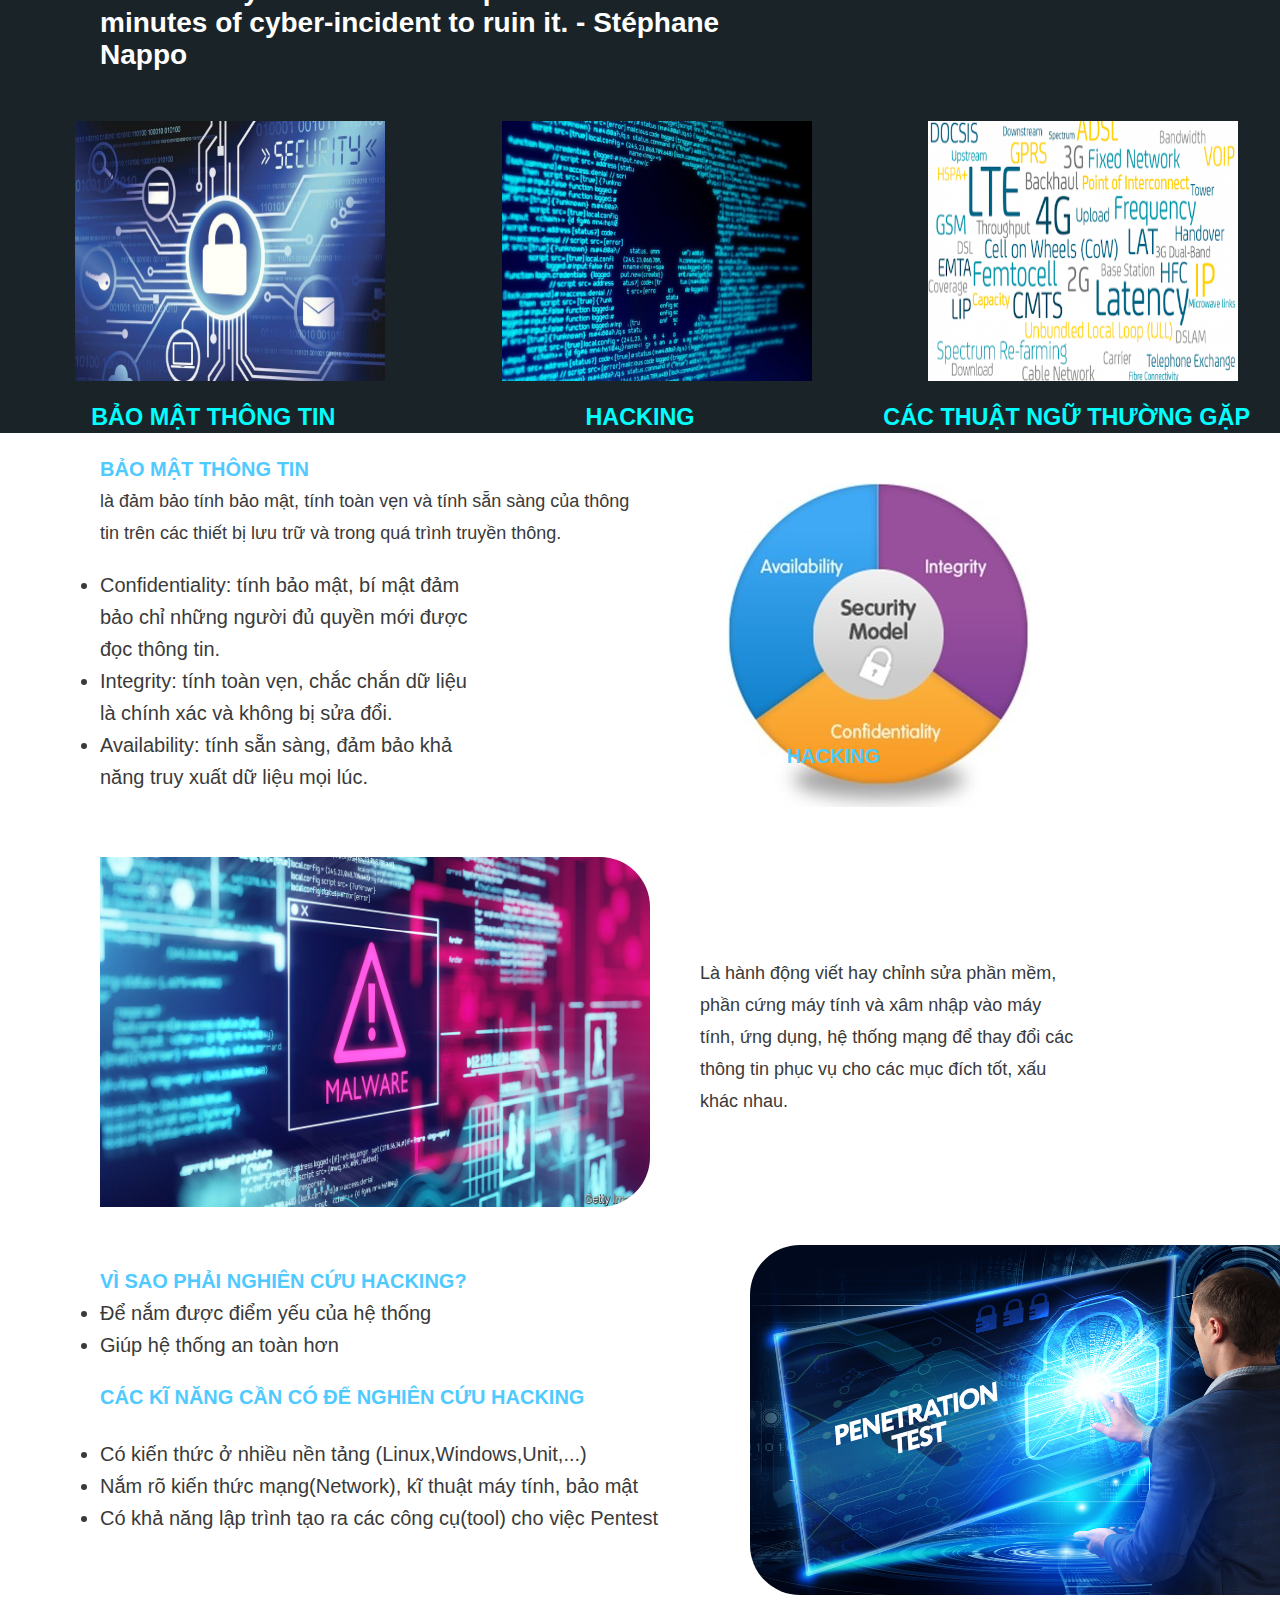
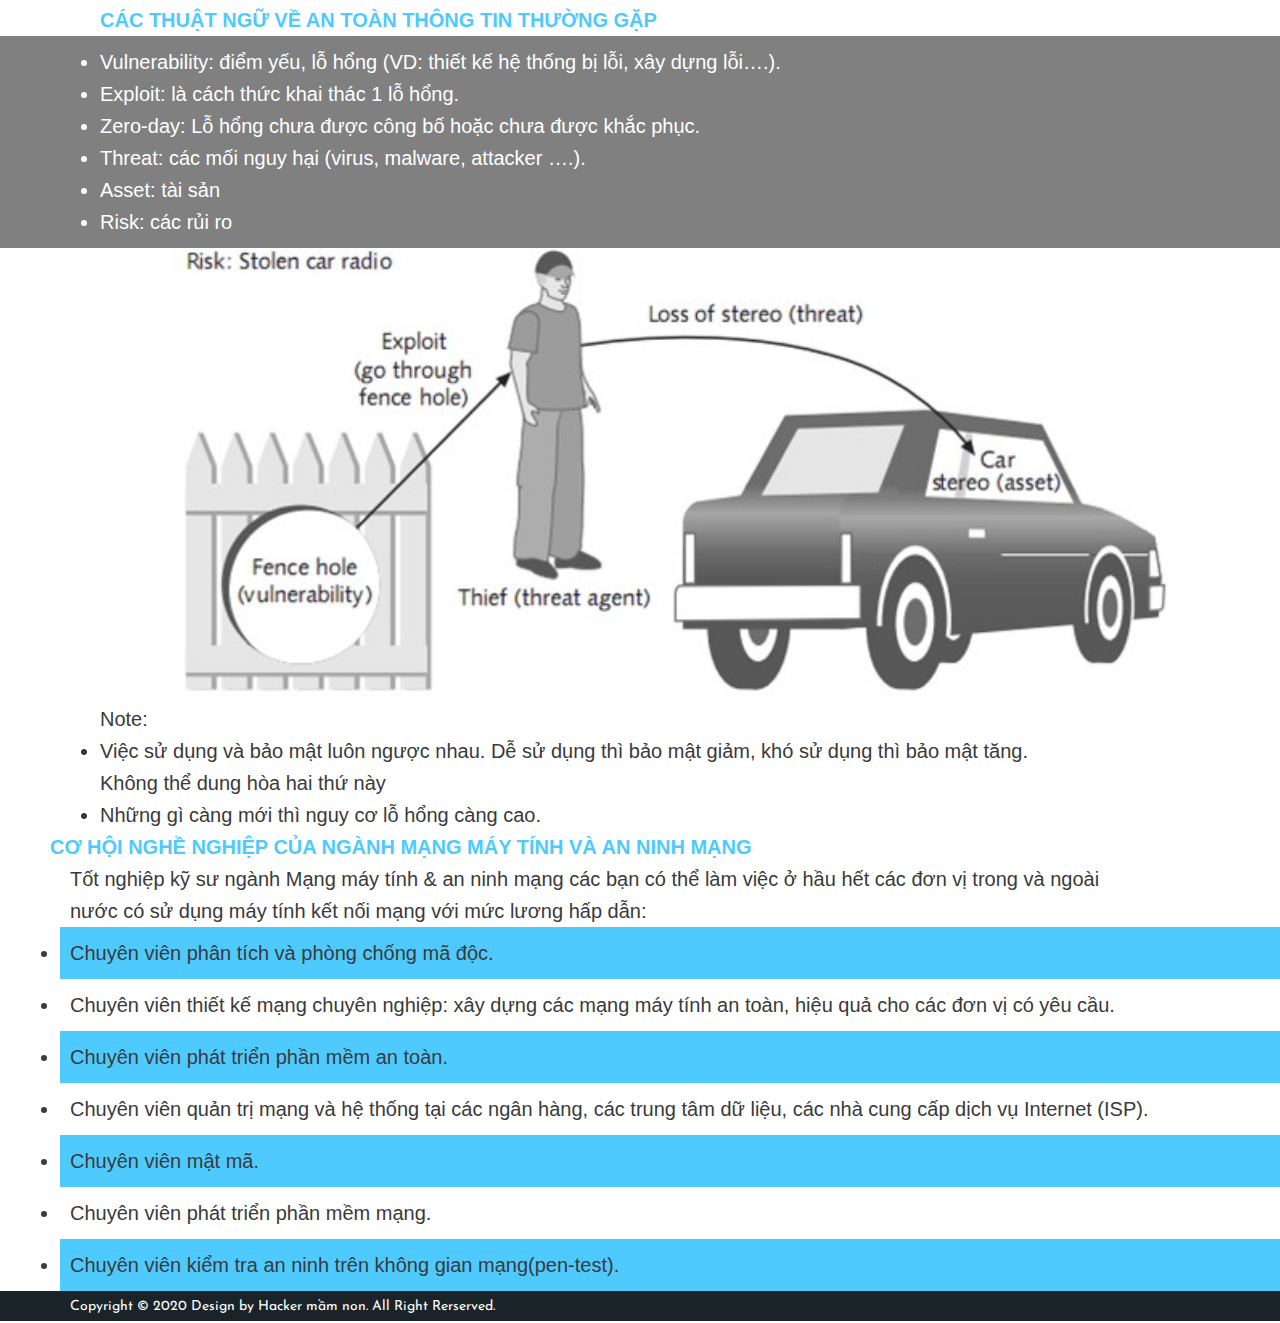
<file: networking.html>
<!DOCTYPE html>
<html lang="en">

<head>
    <meta charset="UTF-8">
    <meta name="viewport" content="width=device-width, initial-scale=1.0">
    <link rel="icon" href="/img/Logo.png">
    <title>Mạng và An ninh mạng - Hacker mầm non</title>
    <link rel="stylesheet" href="css/styleNetwork.css">
</head>

<body>
    <header class="header">
        <div class="containerslogan">
            <div class="slogan">
                <img src="/img/Logo.png" alt="" class="logo-icon">
                <a href="/index.html">Hacker mầm non</a>
            </div>
            <nav>
                <ul class="nav">
                    <li class="nav-li">
                        <a href="/softwareEngineering.html" class="nav-li-a">Công nghệ phần mềm</a>
                    </li>
                    <li class="nav-li">
                        <a href="/networking.html" class="nav-li-a">Mạng và an ninh mạng</a>
                    </li>
                    <li class="nav-li">
                        <a href="/informationSystem.html" class="nav-li-a">Hệ thống thông tin</a>
                    </li>
                    <li class="nav-li">
                        <a href="/aboutUs.html" class="nav-li-a">Về chúng tôi</a>
                    </li>
                    <li class="nav-li">
                        <a href="/workInProcess.html" class="nav-li-a">Quá trình thực hiện</a>
                    </li>
                </ul>
            </nav>
        </div>
    </header>
    <div class="container">
        <h1>Mạng máy tính</h1>
        <h2>& An ninh mạng</h2>
        <p>Xu hướng IoT (Internet of Things) được khởi xướng bởi hãng Microsoft đang rất được phát triển. IoT lấy nền tảng là mạng máy tính để kết nối mọi thứ lại với nhau. Một ngày không xa, ta có thể kết nối máy tính với những thứ xung quanh ta một cách
            dễ dàng.</p>
    </div>
    <div class="content1">
        <img src="/img/1.jpg" id="image1">
        <div>
            <h5>Về mạng máy tính & truyền thông dữ liệu</h5>
            <h4>
                We are all now connected by the Internet, like neurons in a giant brain - Bill Gates
            </h4>
            <p>
                Ngành Mạng máy tính & Truyền thông dữ liệu là một ngành nghiên cứu những nguyên lý của mạng, cách thiết kế, xây dựng một hệ thống mạng từ mạng nội bộ cho đến mạng diện rộng có kết nối toàn cầu. Đồng thời cung cấp cho người học những kỹ năng tiên tiến
                trong việc phát triển ứng dụng trên các hệ thống máy tính nối mạng từ trung đến cao cấp.
            </p>
        </div>
    </div>
    <div class="content2">
        <h3>Mạng máy tính và truyền thông dữ liệu đào tạo những gì?</h3>
        <div class="container2">
            <p class="para">
                Đến với ngành học này, bạn sẽ hiểu và làm chủ được những công nghệ mạng phổ biến như thư tín điện tử, truyền tải tập tin, truyền thông thông tin, hay những công nghệ tiên tiến như điện toán đám mây, tính toán lưới, tính toán di động, xây dựng và vận hành
                data center, an toàn và bảo mật thông tin.
            </p>
        </div>
        <img src="/img/networking.jpg" id="image2">
    </div>
    <div class="content3">
        <h5>Về an ninh mạng</h5>
        <h4>
            It takes 20 years to build a reputation and few minutes of cyber-incident to ruin it. - Stéphane Nappo
        </h4>
    </div>
    <div class="row">
        <div class="col">
            <a href="#security"><img src="/img/data-security.jpg" class="logo1 img-responsive"></a>
            <h3>Bảo mật thông tin</h3>
        </div>
        <div class="col">
            <a href="#hacking"><img src="/img/hacking.jpg" class="logo1 img-responsive"></a>
            <h3>Hacking</h3>
        </div>
        <div class="col">
            <a href="#term"><img src="/img/thuatngu.png" class="logo1 img-responsive"></a>
            <h3>Các thuật ngữ thường gặp</h3>
        </div>
    </div>
    <div class="content4">
        <img src="/img/3.jpg" id="image3">
        <div id="security"></div>
        <h3>Bảo mật thông tin</h3>
        <p class="contents4">
            là đảm bảo tính bảo mật, tính toàn vẹn và tính sẵn sàng của thông tin trên các thiết bị lưu trữ và trong quá trình truyền thông.
        </p>
    </div>
    <div class="contest4">
        <ul>
            <li>Confidentiality: tính bảo mật, bí mật đảm bảo chỉ những người đủ quyền mới được đọc thông tin.</li>
            <li>Integrity: tính toàn vẹn, chắc chắn dữ liệu là chính xác và không bị sửa đổi.</li>
            <li>Availability: tính sẵn sàng, đảm bảo khả năng truy xuất dữ liệu mọi lúc.</li>
        </ul>
    </div>
    <div class="content4">
        <h3 class="hacking" id="hacking">Hacking</h3>
        <br>
        <br>
        <img src="/img/malware.jpg" class="malware">
        <p class="container4">
            Là hành động viết hay chỉnh sửa phần mềm, phần cứng máy tính và xâm nhập vào máy tính, ứng dụng, hệ thống mạng để thay đổi các thông tin phục vụ cho các mục đích tốt, xấu khác nhau.
        </p>
    </div>
    <br>
    <br>
    <br>
    <br>
    <div class="content4">
        <img src="/img/Pen-Testing.jpg" id="images">
        <h3>Vì sao phải nghiên cứu hacking?</h3>
        <p>
            <ul class="contest5">
                <li>Để nắm được điểm yếu của hệ thống</li>
                <li>Giúp hệ thống an toàn hơn</li>
            </ul>
        </p>
    </div>
    <div class="content4">
        <h3>Các kĩ năng cần có để nghiên cứu hacking</h3>
        <p class="ulist">
            <ul>
                <li>Có kiến thức ở nhiều nền tảng (Linux,Windows,Unit,...)</li>
                <li>Nắm rõ kiến thức mạng(Network), kĩ thuật máy tính, bảo mật</li>
                <li>Có khả năng lập trình tạo ra các công cụ(tool) cho việc Pentest</li>
            </ul>
        </p>
    </div>
    <div class="content4 extended">
        <h3 id="term">Các thuật ngữ về an toàn thông tin thường gặp</h3>
        <div id="extended">
            <p>
                <ul>
                    <li>
                        Vulnerability: điểm yếu, lỗ hổng (VD: thiết kế hệ thống bị lỗi, xây dựng lỗi….).
                    </li>
                    <li>
                        Exploit: là cách thức khai thác 1 lỗ hổng.
                    </li>
                    <li>
                        Zero-day: Lỗ hổng chưa được công bố hoặc chưa được khắc phục.
                    </li>
                    <li>
                        Threat: các mối nguy hại (virus, malware, attacker ….).
                    </li>
                    <li>
                        Asset: tài sản
                    </li>
                    <li>
                        Risk: các rủi ro
                    </li>
                </ul>
            </p>
        </div>
        <div>
            <img src="/img/4.jpg" id="images2">
        </div>
    </div>
    <div>
        <article>
            <ul class="ulist3">
                Note:
                <li>Việc sử dụng và bảo mật luôn ngược nhau. Dễ sử dụng thì bảo mật giảm, khó sử dụng thì bảo mật tăng. Không thể dung hòa hai thứ này</li>
                <li>Những gì càng mới thì nguy cơ lỗ hổng càng cao.</li>
            </ul>
        </article>
    </div>
    <div class="content5">
        <h3>Cơ hội nghề nghiệp của ngành Mạng máy tính và An ninh mạng</h3>
        <p>
            Tốt nghiệp kỹ sư ngành Mạng máy tính & an ninh mạng các bạn có thể làm việc ở hầu hết các đơn vị trong và ngoài nước có sử dụng máy tính kết nối mạng với mức lương hấp dẫn:
        </p>
        <ul class="ulist2">
            <li>Chuyên viên phân tích và phòng chống mã độc.</li>
            <li>Chuyên viên thiết kế mạng chuyên nghiệp: xây dựng các mạng máy tính an toàn, hiệu quả cho các đơn vị có yêu cầu.</li>
            <li>Chuyên viên phát triển phần mềm an toàn.</li>
            <li>Chuyên viên quản trị mạng và hệ thống tại các ngân hàng, các trung tâm dữ liệu, các nhà cung cấp dịch vụ Internet (ISP).</li>
            <li>Chuyên viên mật mã.</li>
            <li>Chuyên viên phát triển phần mềm mạng.</li>
            <li>Chuyên viên kiểm tra an ninh trên không gian mạng(pen-test).</li>
        </ul>
    </div>

</body>
<footer>
    Copyright &copy; 2020 Design by Hacker mầm non. All Right Rerserved.
</footer>

</html>
</file>
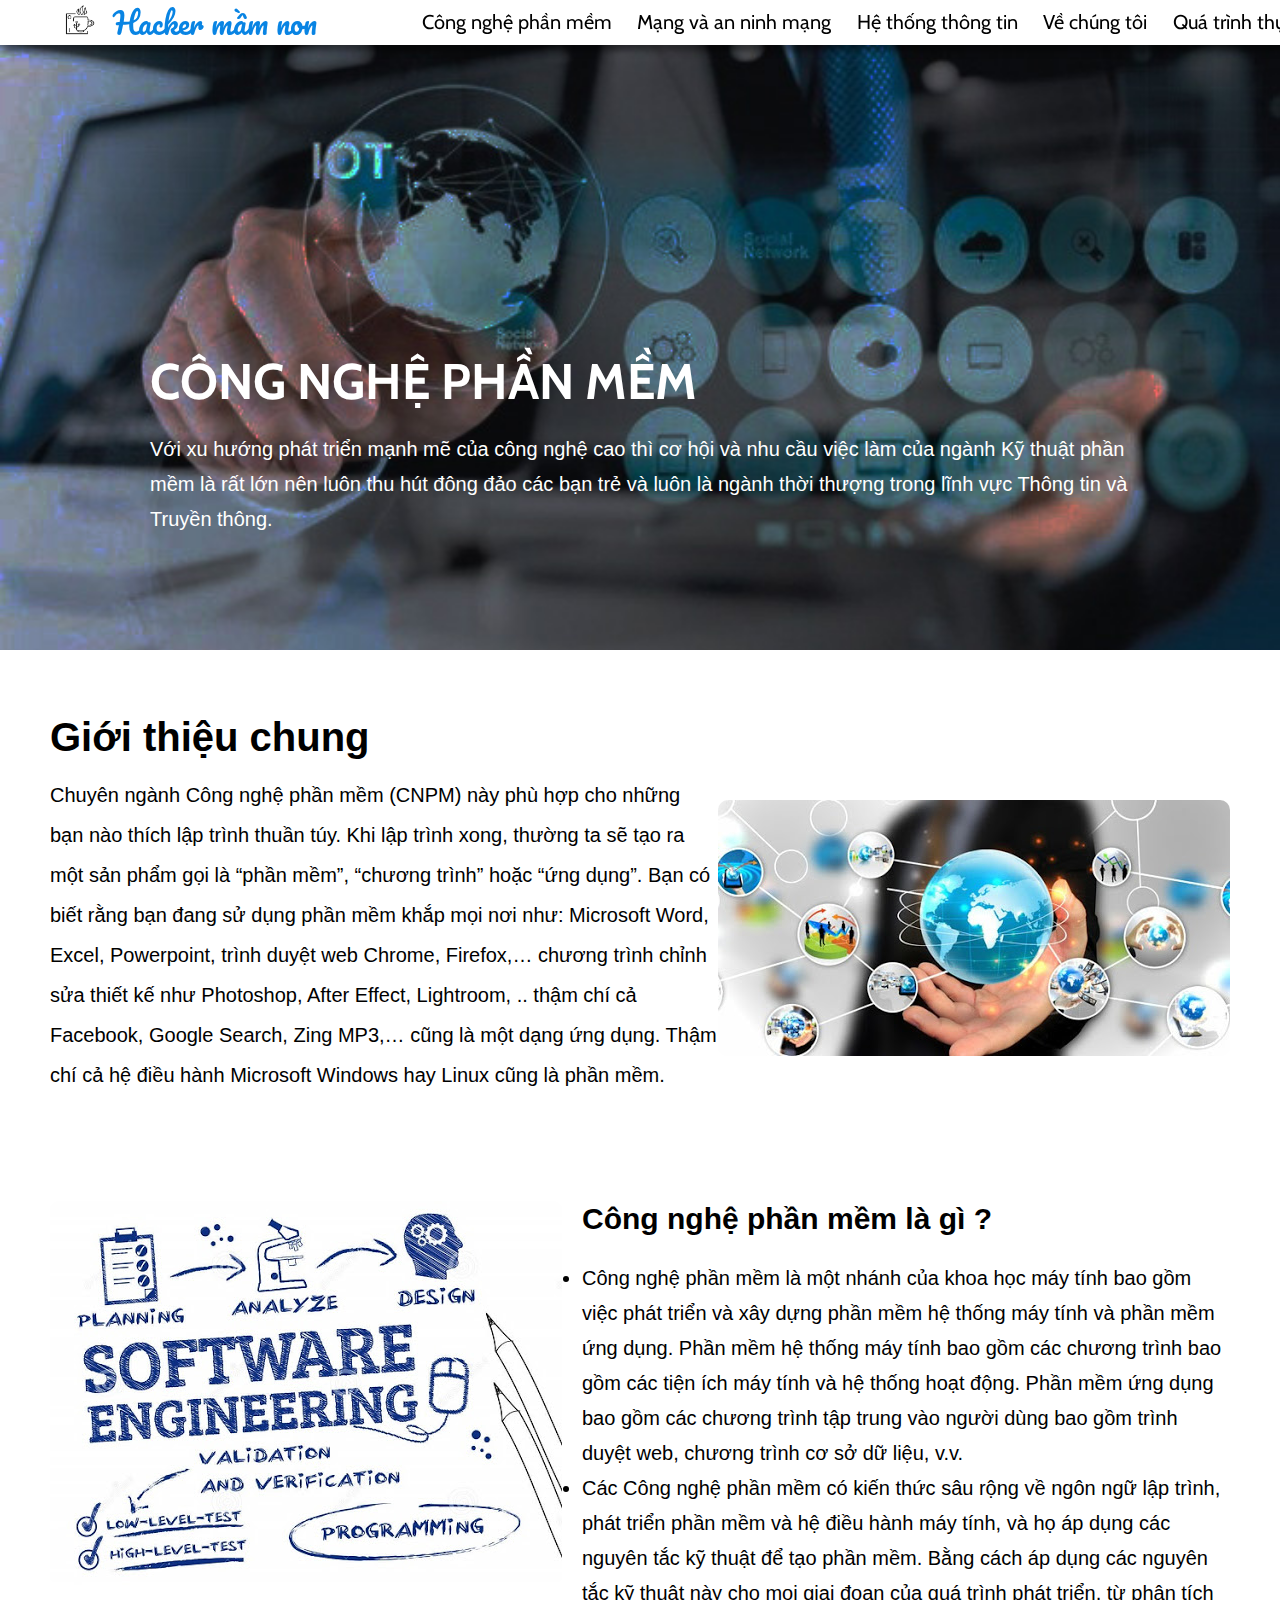
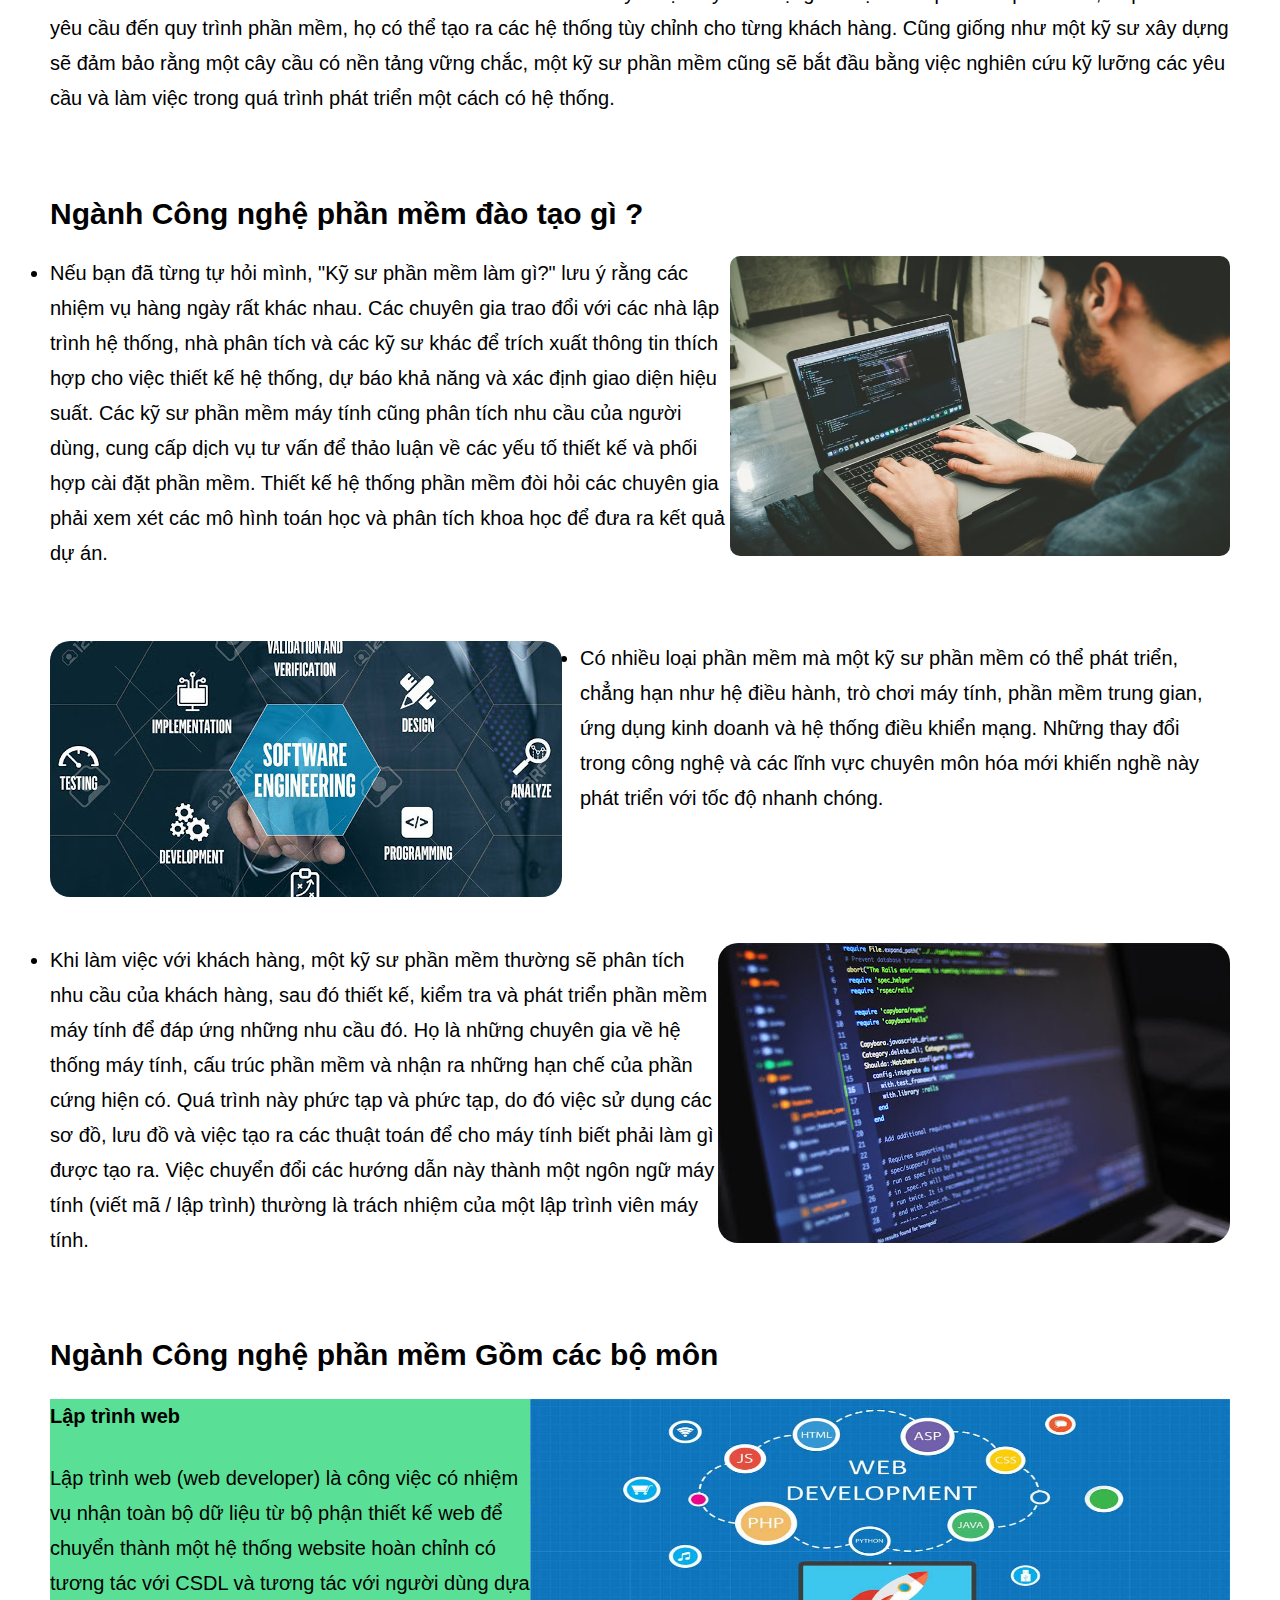
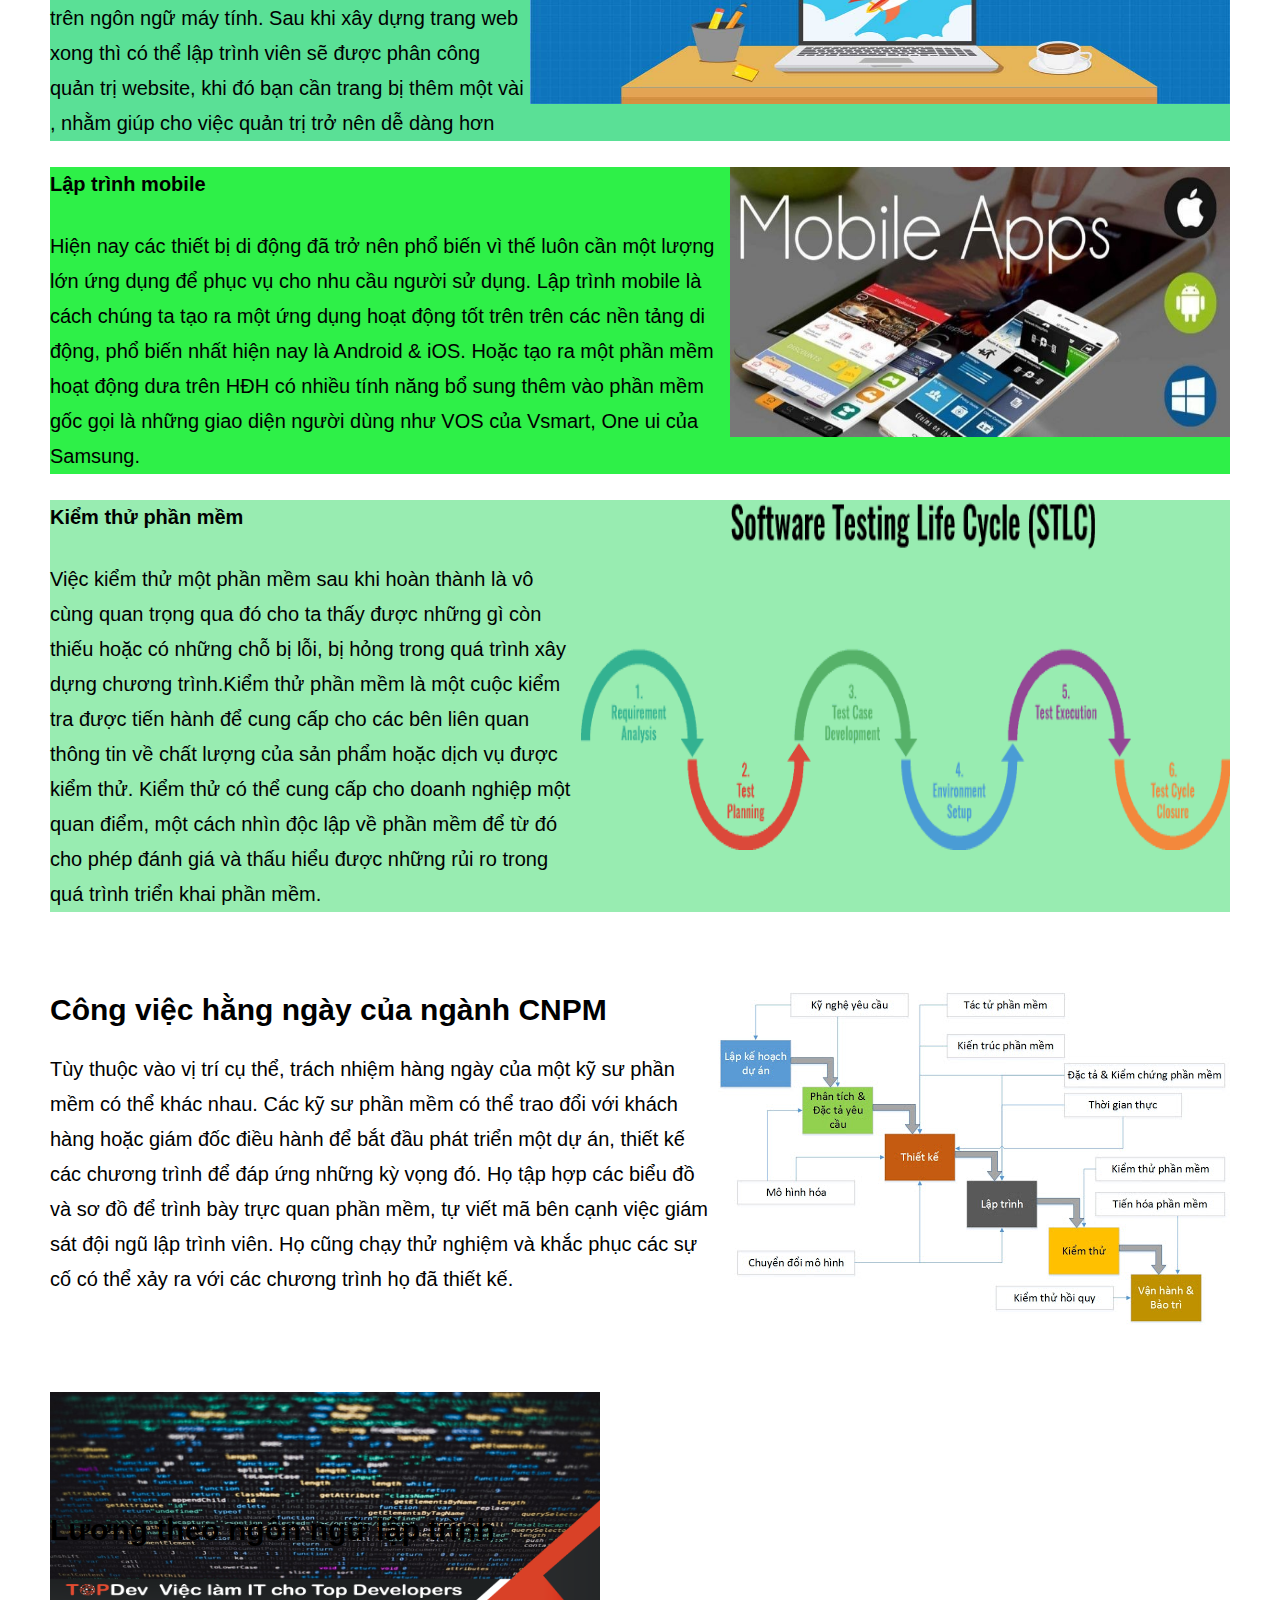
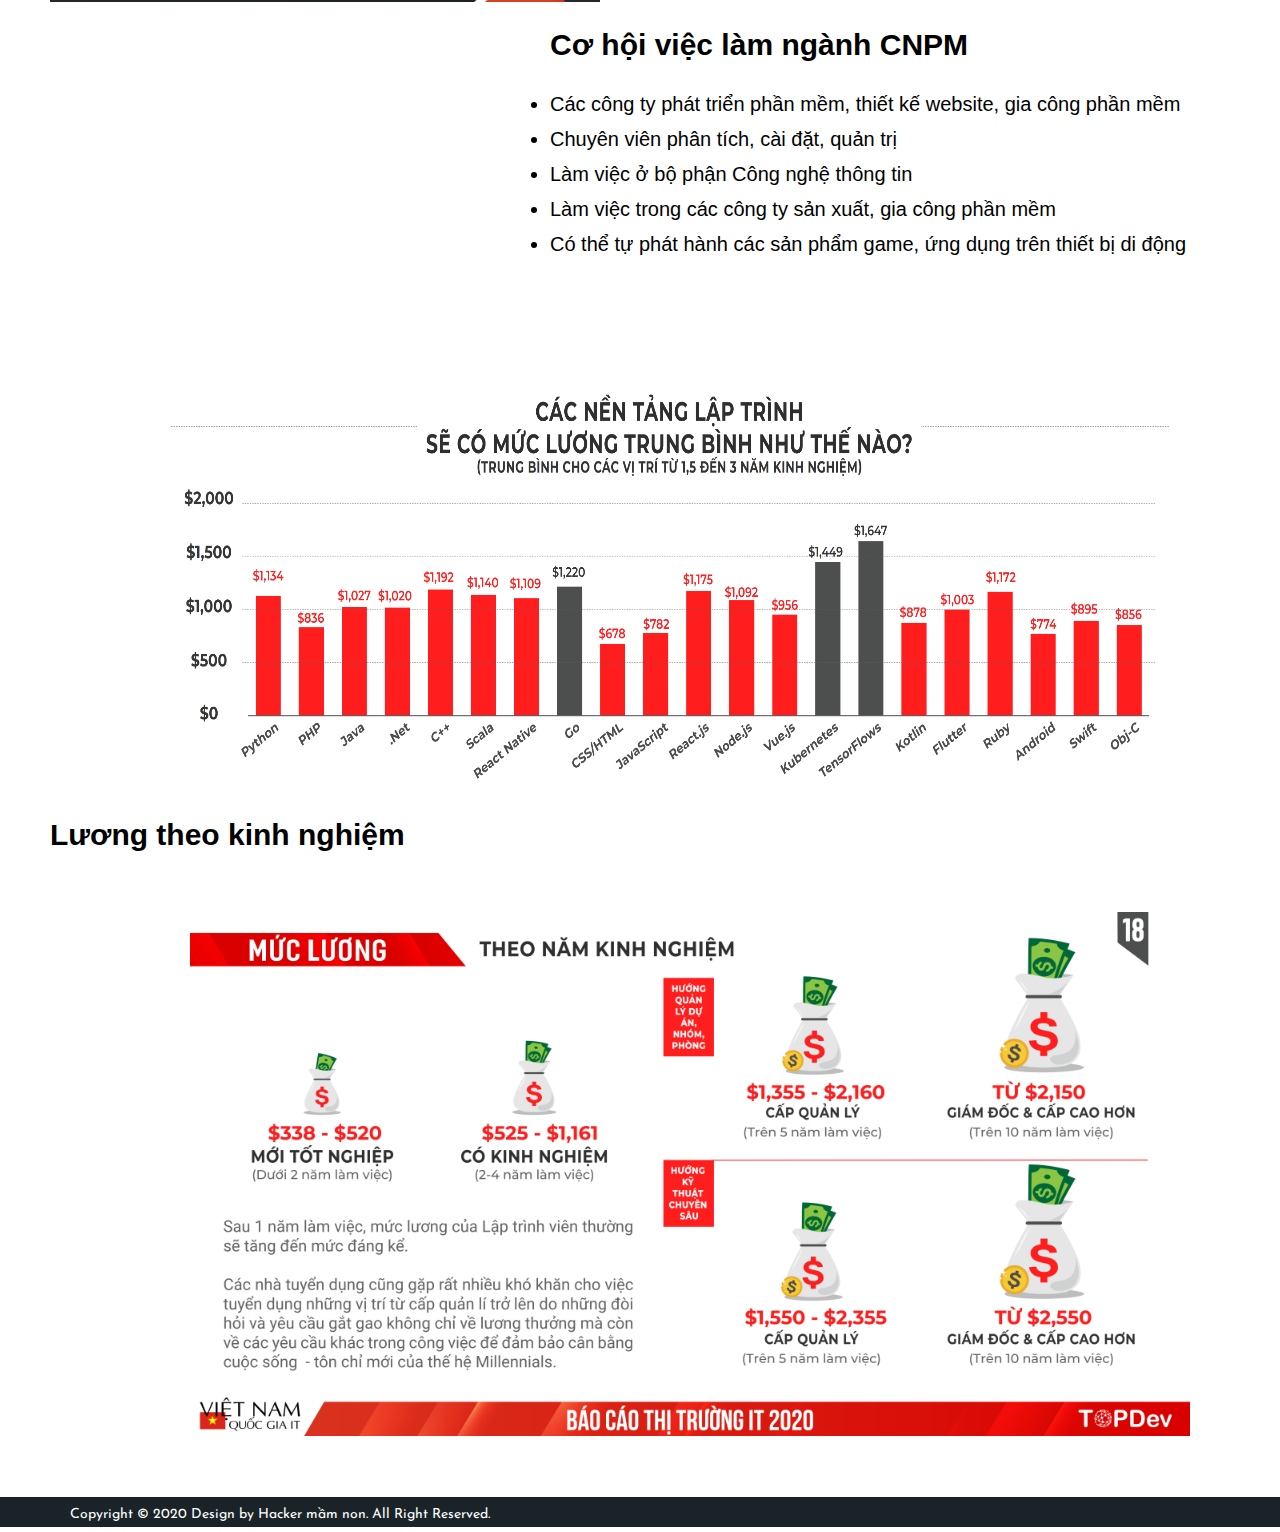
<file: softwareEngineering.html>
<!DOCTYPE html>
<html lang="en">

<head>
    <meta charset="UTF-8" />
    <meta name="viewport" content="width=device-width, initial-scale=1.0" />
    <link rel="icon" href="/img/Logo.png">
    <title>Công nghệ phần mềm - Hacker mầm non</title>
    <link rel="stylesheet" href="/css/styleSoftwareEngineering.css" />
</head>
<header class="header">
    <div class="containerslogan">
        <div class="slogan">
            <img src="/img/Logo.png" alt="" class="logo-icon">
            <a href="/index.html">Hacker mầm non</a>
        </div>
        <nav>
            <ul class="nav">
                <li class="nav-li">
                    <a href="/softwareEngineering.html" class="nav-li-a">Công nghệ phần mềm</a>
                </li>
                <li class="nav-li">
                    <a href="/networking.html" class="nav-li-a">Mạng và an ninh mạng</a>
                </li>
                <li class="nav-li">
                    <a href="/informationSystem.html" class="nav-li-a">Hệ thống thông tin</a>
                </li>
                <li class="nav-li">
                    <a href="/aboutUs.html" class="nav-li-a">Về chúng tôi</a>
                </li>
                <li class="nav-li">
                    <a href="/workInProcess.html" class="nav-li-a">Quá trình thực hiện</a>
                </li>
            </ul>
        </nav>
    </div>
</header>

<body>
    <!-- <header>
        <h4>Hacker mầm non</h4>
    </header> -->

    <div class="navigate">
        <div class="trong_hình_slide_1">
            <h1>CÔNG NGHỆ PHẦN MỀM</h1>
            <p>
                Với xu hướng phát triển mạnh mẽ của công nghệ cao thì cơ hội và nhu cầu việc làm của ngành Kỹ thuật phần mềm là rất lớn nên luôn thu hút đông đảo các bạn trẻ và luôn là ngành thời thượng trong lĩnh vực Thông tin và Truyền thông.
            </p>
            <p></p>
        </div>
    </div>
    <br />
    <br />
    <div class="nội_dung">
        <div class="giới_thiệu_chung">
            <img class="hình_giới_thiệu" src="/img/1_cnpm.jpg" />
            <h2 class="tiêu_đề_1">Giới thiệu chung</h2>
            <div class="căn_chỉnh">
                <p>
                    Chuyên ngành Công nghệ phần mềm (CNPM) này phù hợp cho những bạn nào thích lập trình thuần túy. Khi lập trình xong, thường ta sẽ tạo ra một sản phẩm gọi là “phần mềm”, “chương trình” hoặc “ứng dụng”. Bạn có biết rằng bạn đang sử dụng phần mềm khắp mọi
                    nơi như: Microsoft Word, Excel, Powerpoint, trình duyệt web Chrome, Firefox,… chương trình chỉnh sửa thiết kế như Photoshop, After Effect, Lightroom, .. thậm chí cả Facebook, Google Search, Zing MP3,… cũng là một dạng ứng dụng. Thậm
                    chí cả hệ điều hành Microsoft Windows hay Linux cũng là phần mềm.
                </p>
            </div>
        </div>
        <br />
        <div class="khái_niệm">
            <img class="hình_khái_niệm" src="img/2_cnpm.jpg" alt="loading" />
            <div class="khái_niệm2">
                <h2 class="CNPM">Công nghệ phần mềm là gì ?</h2>
                <p>
                    <li class="KN1">
                        Công nghệ phần mềm là một nhánh của khoa học máy tính bao gồm việc phát triển và xây dựng phần mềm hệ thống máy tính và phần mềm ứng dụng. Phần mềm hệ thống máy tính bao gồm các chương trình bao gồm các tiện ích máy tính và hệ thống hoạt động. Phần mềm
                        ứng dụng bao gồm các chương trình tập trung vào người dùng bao gồm trình duyệt web, chương trình cơ sở dữ liệu, v.v.
                    </li>
                    <li class="KN2">
                        Các Công nghệ phần mềm có kiến thức sâu rộng về ngôn ngữ lập trình, phát triển phần mềm và hệ điều hành máy tính, và họ áp dụng các nguyên tắc kỹ thuật để tạo phần mềm. Bằng cách áp dụng các nguyên tắc kỹ thuật này cho mọi giai đoạn của quá trình phát
                        triển, từ phân tích yêu cầu đến quy trình phần mềm, họ có thể tạo ra các hệ thống tùy chỉnh cho từng khách hàng. Cũng giống như một kỹ sư xây dựng sẽ đảm bảo rằng một cây cầu có nền tảng vững chắc, một kỹ sư phần mềm cũng sẽ bắt
                        đầu bằng việc nghiên cứu kỹ lưỡng các yêu cầu và làm việc trong quá trình phát triển một cách có hệ thống.
                    </li>
                </p>
            </div>
            <br />
        </div>
        <div class="đào_tạo">
            <h2>Ngành Công nghệ phần mềm đào tạo gì ?</h2>
            <p>
                <img class="hình_ĐT1" src="img/3_cnpm.jpg" alt="loading" />
                <li class="đào_tạo_2">
                    Nếu bạn đã từng tự hỏi mình, "Kỹ sư phần mềm làm gì?" lưu ý rằng các nhiệm vụ hàng ngày rất khác nhau. Các chuyên gia trao đổi với các nhà lập trình hệ thống, nhà phân tích và các kỹ sư khác để trích xuất thông tin thích hợp cho việc thiết kế hệ thống,
                    dự báo khả năng và xác định giao diện hiệu suất. Các kỹ sư phần mềm máy tính cũng phân tích nhu cầu của người dùng, cung cấp dịch vụ tư vấn để thảo luận về các yếu tố thiết kế và phối hợp cài đặt phần mềm. Thiết kế hệ thống phần mềm
                    đòi hỏi các chuyên gia phải xem xét các mô hình toán học và phân tích khoa học để đưa ra kết quả dự án.
                </li>
                <br />
                <br />
                <img class="hình_ĐT2" src="img/4_cnpm.jpg" alt="loading" />
                <li class="đào_tạo_1">
                    Có nhiều loại phần mềm mà một kỹ sư phần mềm có thể phát triển, chẳng hạn như hệ điều hành, trò chơi máy tính, phần mềm trung gian, ứng dụng kinh doanh và hệ thống điều khiển mạng. Những thay đổi trong công nghệ và các lĩnh vực chuyên môn hóa mới khiến
                    nghề này phát triển với tốc độ nhanh chóng.
                </li>
                <br />
                <br />
                <img class="hình_ĐT3" src="img/6.jpg" alt="loading" />
                <li class="đào_tạo_3">
                    Khi làm việc với khách hàng, một kỹ sư phần mềm thường sẽ phân tích nhu cầu của khách hàng, sau đó thiết kế, kiểm tra và phát triển phần mềm máy tính để đáp ứng những nhu cầu đó. Họ là những chuyên gia về hệ thống máy tính, cấu trúc phần mềm và nhận ra
                    những hạn chế của phần cứng hiện có. Quá trình này phức tạp và phức tạp, do đó việc sử dụng các sơ đồ, lưu đồ và việc tạo ra các thuật toán để cho máy tính biết phải làm gì được tạo ra. Việc chuyển đổi các hướng dẫn này thành một ngôn
                    ngữ máy tính (viết mã / lập trình) thường là trách nhiệm của một lập trình viên máy tính.
                </li>
            </p>
        </div>
        <br />
        <div class="bộ_môn">
            <h2>Ngành Công nghệ phần mềm Gồm các bộ môn</h2>
            <div class="web">
                <img src="img/laptrinhweb.jpg" class="hình_web" alt="loading" />
                <h4>Lập trình web</h4>
                <p>
                    Lập trình web (web developer) là công việc có nhiệm vụ nhận toàn bộ dữ liệu từ bộ phận thiết kế web để chuyển thành một hệ thống website hoàn chỉnh có tương tác với CSDL và tương tác với người dùng dựa trên ngôn ngữ máy tính. Sau khi xây dựng trang web
                    xong thì có thể lập trình viên sẽ được phân công quản trị website, khi đó bạn cần trang bị thêm một vài , nhằm giúp cho việc quản trị trở nên dễ dàng hơn
                </p>
            </div>
            <div class="mobile">
                <img src="img/mobile2.jpg" alt="loading" class="hình_mobile" />
                <h4>Lập trình mobile</h4>
                <p>
                    Hiện nay các thiết bị di động đã trở nên phổ biến vì thế luôn cần một lượng lớn ứng dụng để phục vụ cho nhu cầu người sử dụng. Lập trình mobile là cách chúng ta tạo ra một ứng dụng hoạt động tốt trên trên các nền tảng di động, phổ biến nhất hiện nay là
                    Android & iOS. Hoặc tạo ra một phần mềm hoạt động dưa trên HĐH có nhiều tính năng bổ sung thêm vào phần mềm gốc gọi là những giao diện người dùng như VOS của Vsmart, One ui của Samsung.
                </p>
            </div>
            <div class="softwaretest">
                <img src="img/test2.png" alt="loading" class="hình_softwaretest" />
                <h4>Kiểm thử phần mềm</h4>
                <p>
                    Việc kiểm thử một phần mềm sau khi hoàn thành là vô cùng quan trọng qua đó cho ta thấy được những gì còn thiếu hoặc có những chỗ bị lỗi, bị hỏng trong quá trình xây dựng chương trình.Kiểm thử phần mềm là một cuộc kiểm tra được tiến hành để cung cấp cho
                    các bên liên quan thông tin về chất lượng của sản phẩm hoặc dịch vụ được kiểm thử. Kiểm thử có thể cung cấp cho doanh nghiệp một quan điểm, một cách nhìn độc lập về phần mềm để từ đó cho phép đánh giá và thấu hiểu được những rủi ro
                    trong quá trình triển khai phần mềm.
                </p>
            </div>
        </div>
        <br />
        <div class="Công_việc">
            <img src="img/viechangngay2.jpg" alt="loading" class="hinhvhng" />
            <h2>Công việc hằng ngày của ngành CNPM</h2>
            <p class="viechangngay">
                Tùy thuộc vào vị trí cụ thể, trách nhiệm hàng ngày của một kỹ sư phần mềm có thể khác nhau. Các kỹ sư phần mềm có thể trao đổi với khách hàng hoặc giám đốc điều hành để bắt đầu phát triển một dự án, thiết kế các chương trình để đáp ứng những kỳ vọng đó.
                Họ tập hợp các biểu đồ và sơ đồ để trình bày trực quan phần mềm, tự viết mã bên cạnh việc giám sát đội ngũ lập trình viên. Họ cũng chạy thử nghiệm và khắc phục các sự cố có thể xảy ra với các chương trình họ đã thiết kế.
            </p>
        </div>
        <br />
        <div class="việc_làm">
            <img src="img/nhung-cong-viec-trong-nganh-cong-nghe-phan-mem.png" alt="loading" class="hinhvieclam" />
            <div class="vieclam1">
                <h2 class="vieclam2">Cơ hội việc làm ngành CNPM</h2>
                <p>
                    <li>
                        Các công ty phát triển phần mềm, thiết kế website, gia công phần mềm
                    </li>
                    <li>Chuyên viên phân tích, cài đặt, quản trị</li>
                    <li>Làm việc ở bộ phận Công nghệ thông tin</li>
                    <li>Làm việc trong các công ty sản xuất, gia công phần mềm</li>
                    <li>
                        Có thể tự phát hành các sản phẩm game, ứng dụng trên thiết bị di động
                    </li>
                </p>
            </div>
        </div>
        <div class="lương">
            <h2 class="lương1">Lương theo ngôn ngữ lập trình</h2>
        </div>
        <img src="img/lương.png" alt="loading" class="hinhluong" />
        <div class="luongtheokn">
            <h2 class="luongtheokn1">Lương theo kinh nghiệm</h2>
            <br />
            <img src="img/lươngtheokinhnghiem.png" alt="loading" class="lươngtheokn" />
        </div>
    </div>
</body>
<footer>
    Copyright &copy; 2020 Design by Hacker mầm non. All Right Reserved.
</footer>

</html>
</file>
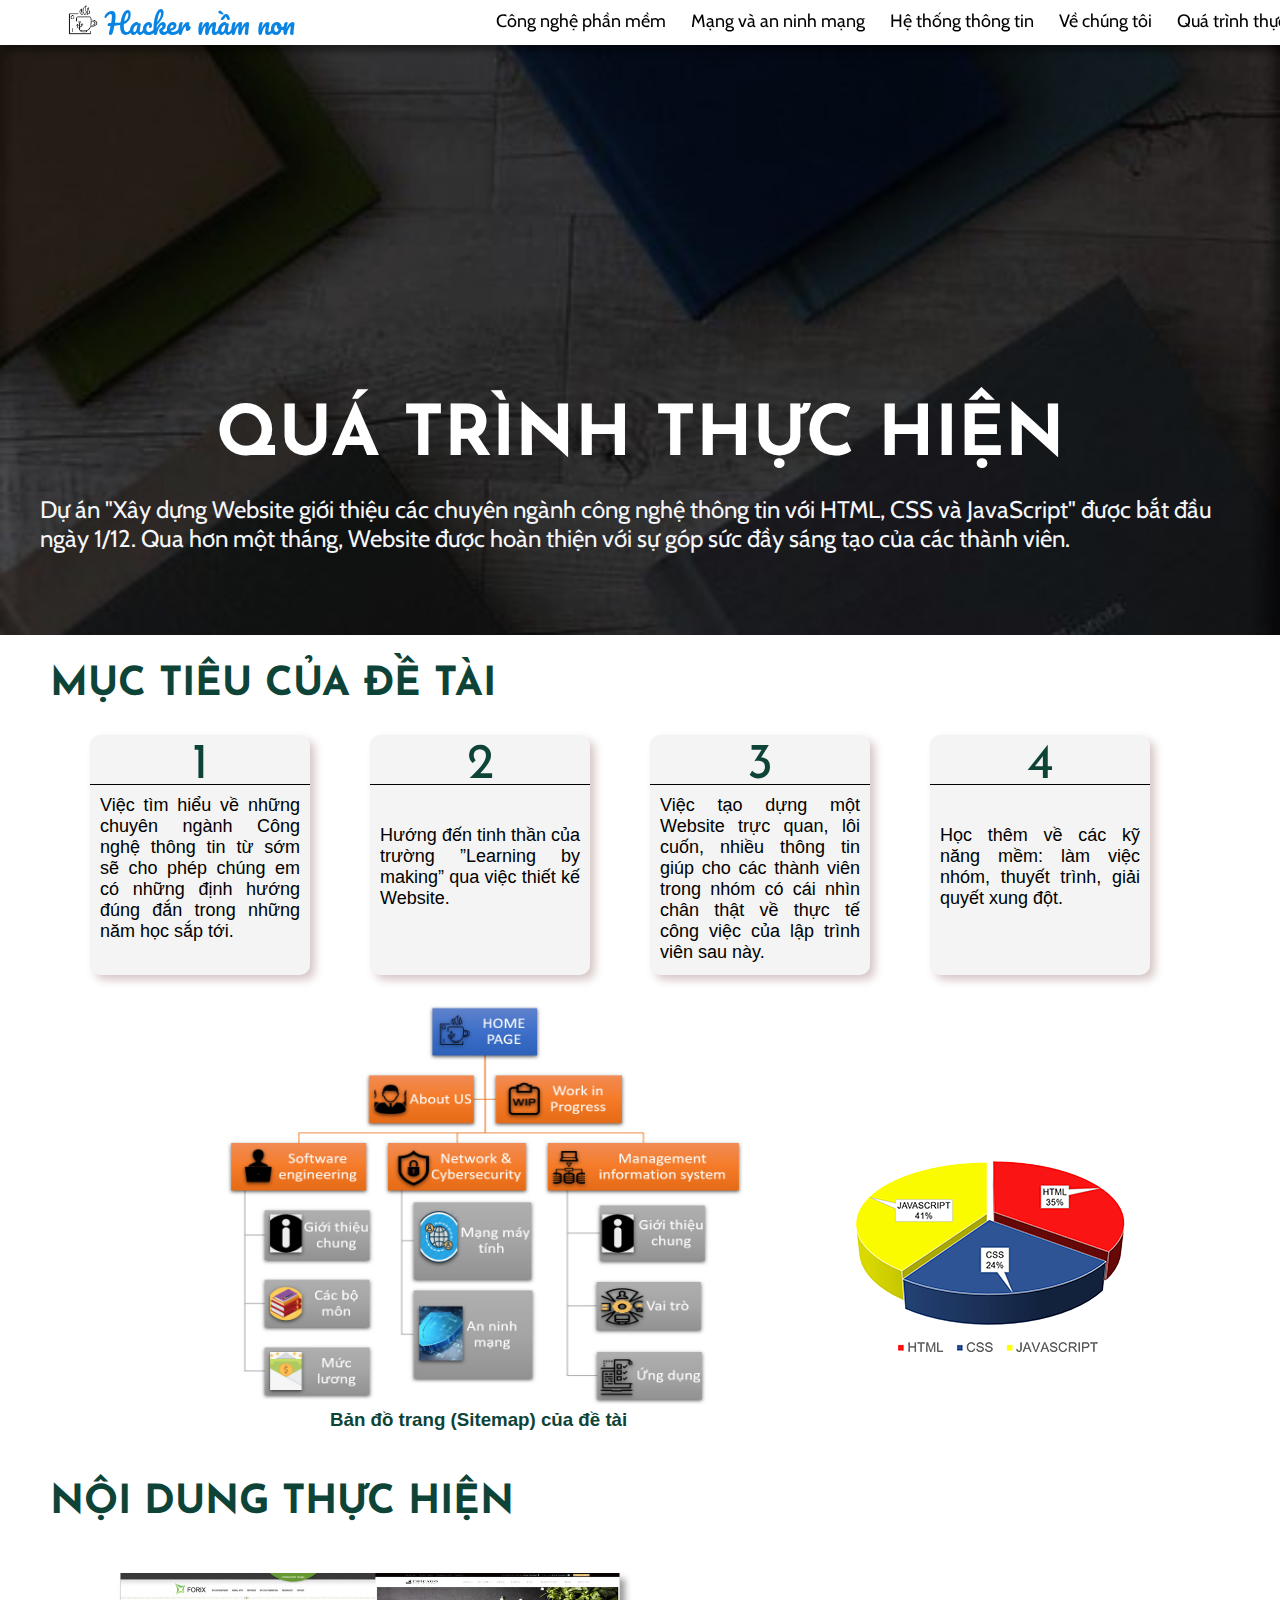
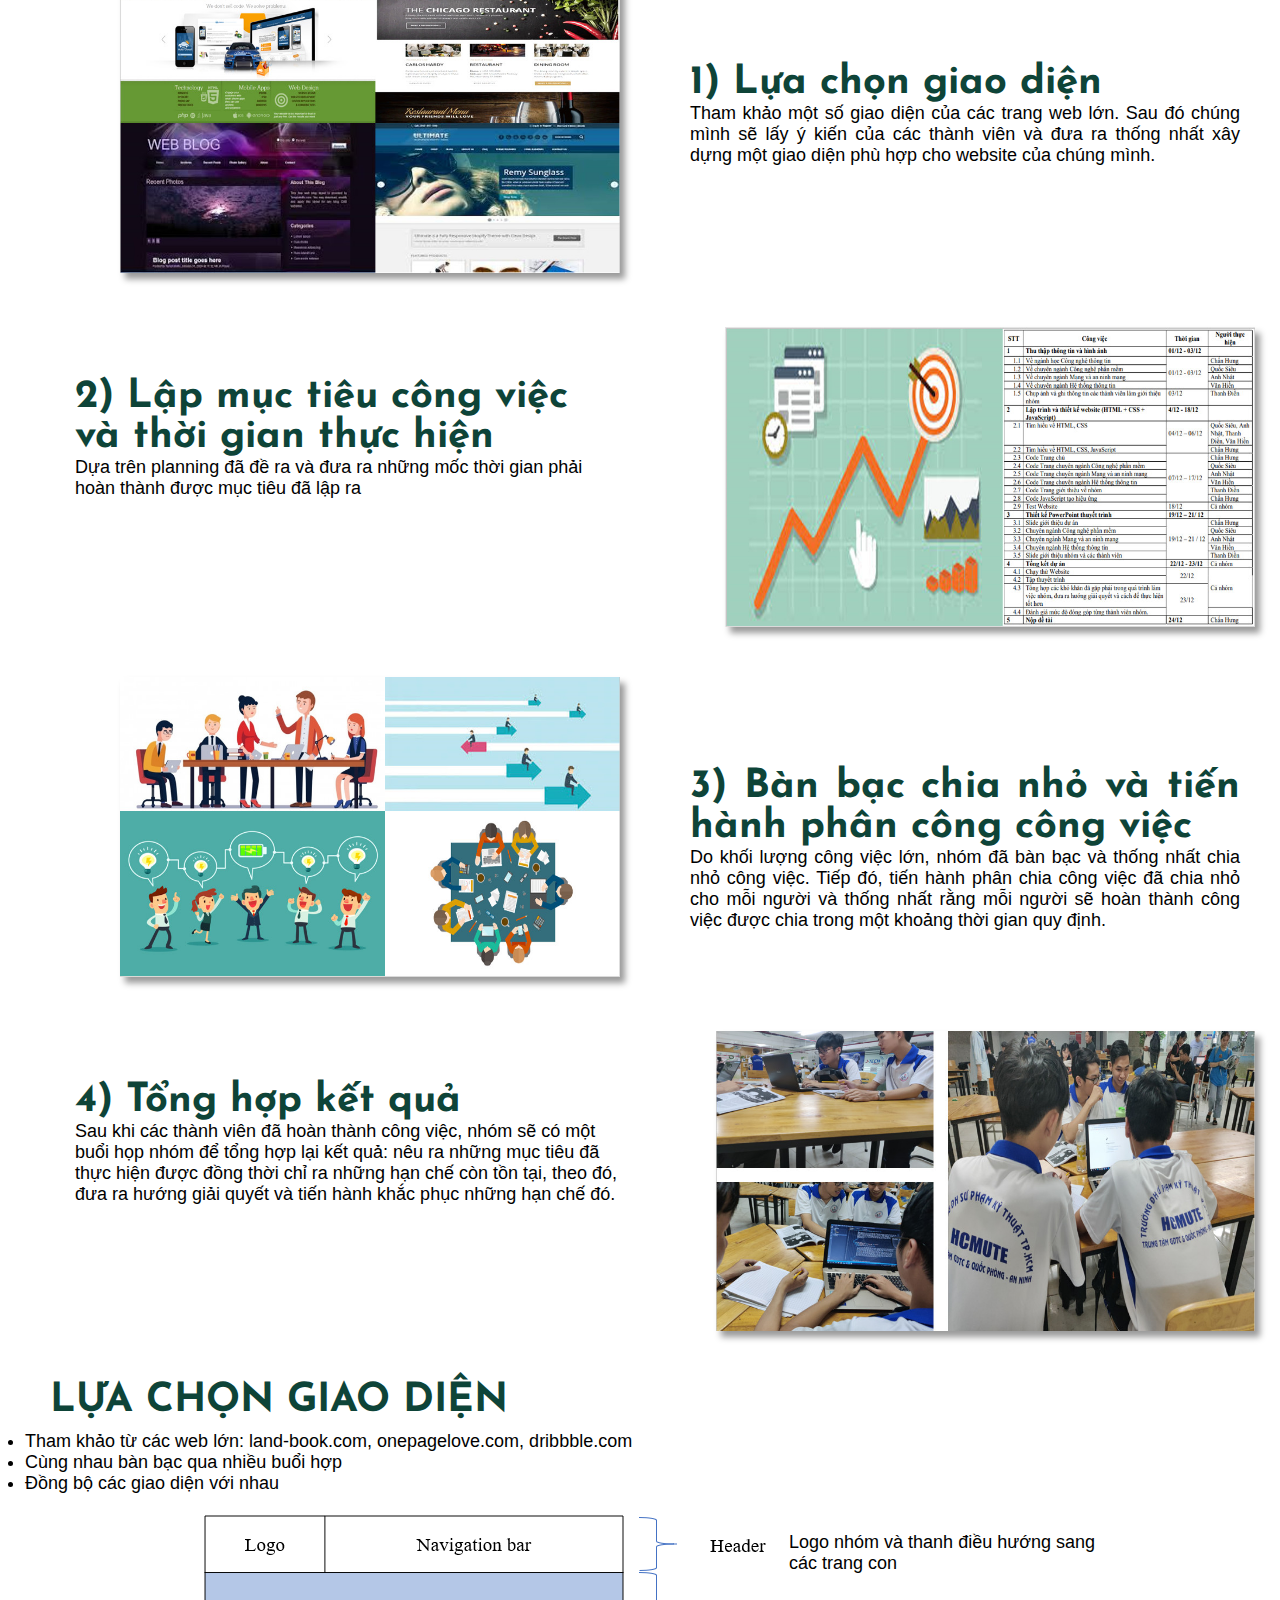
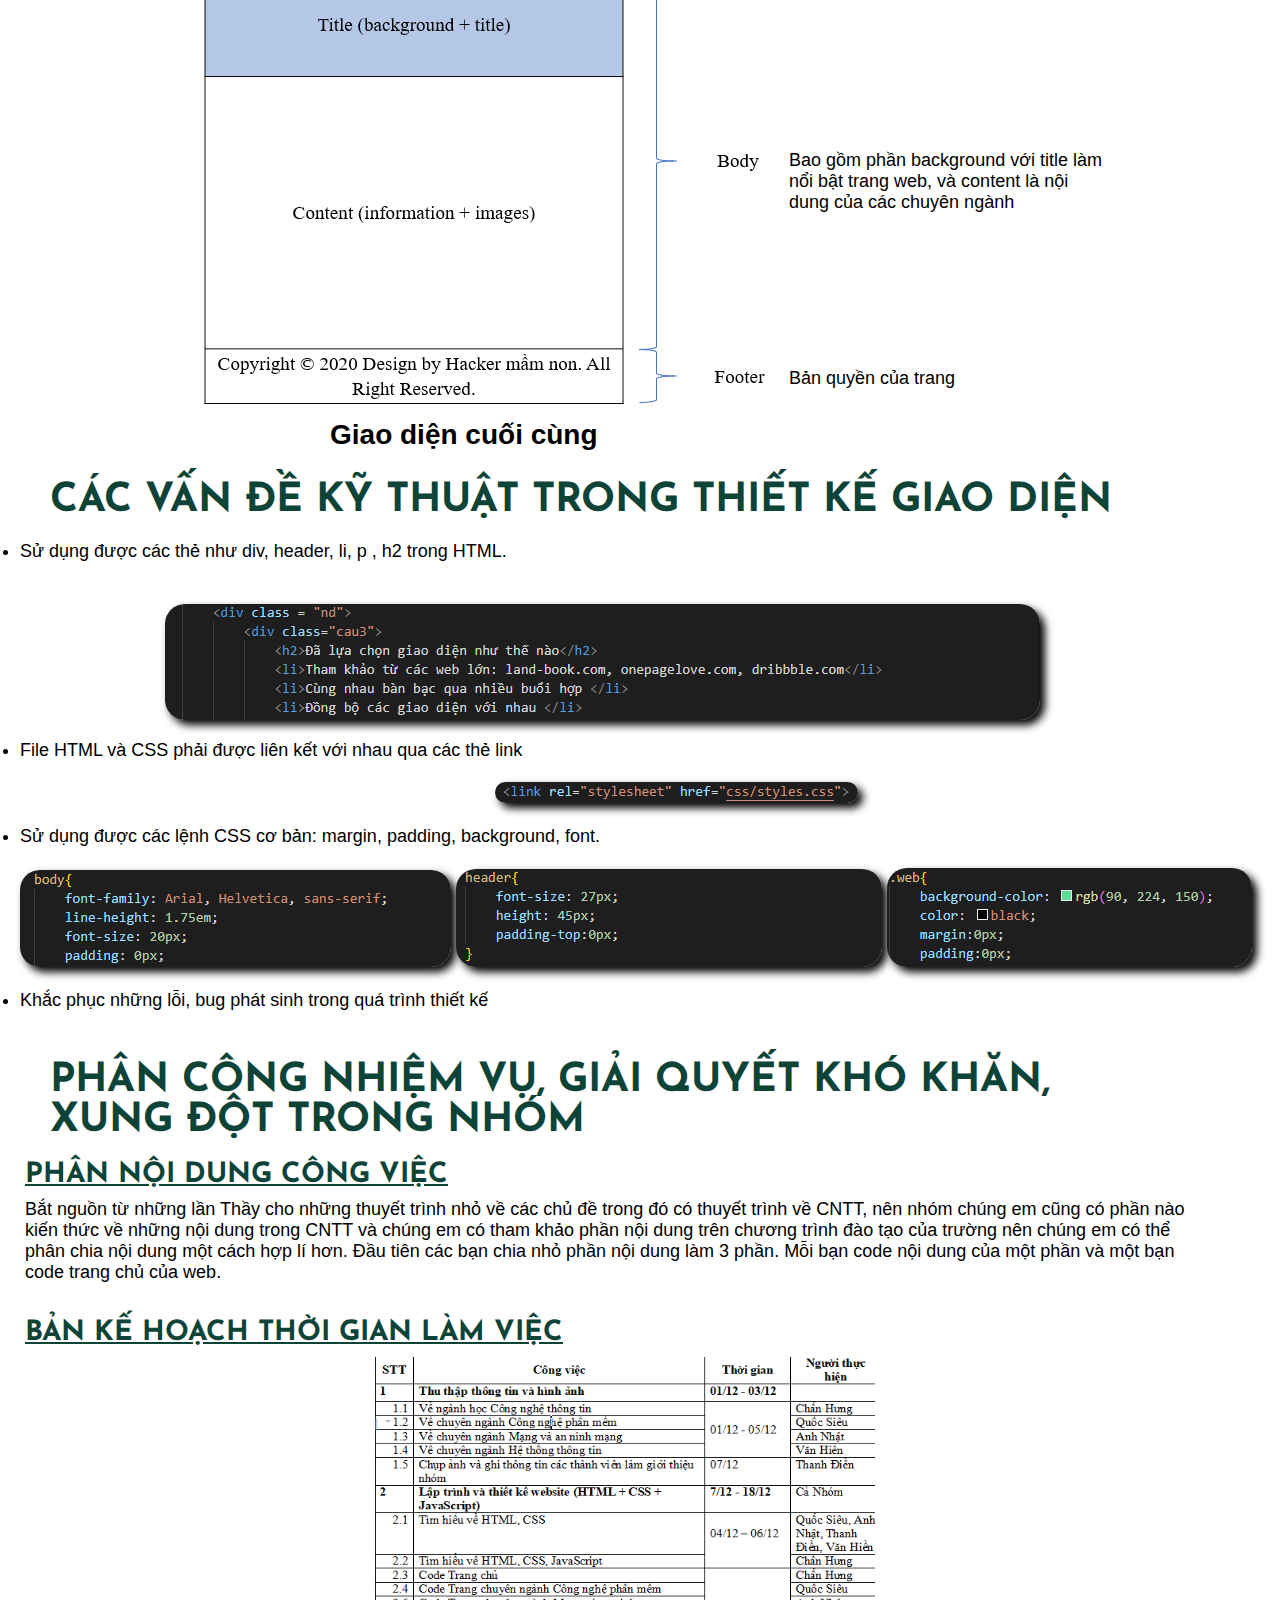
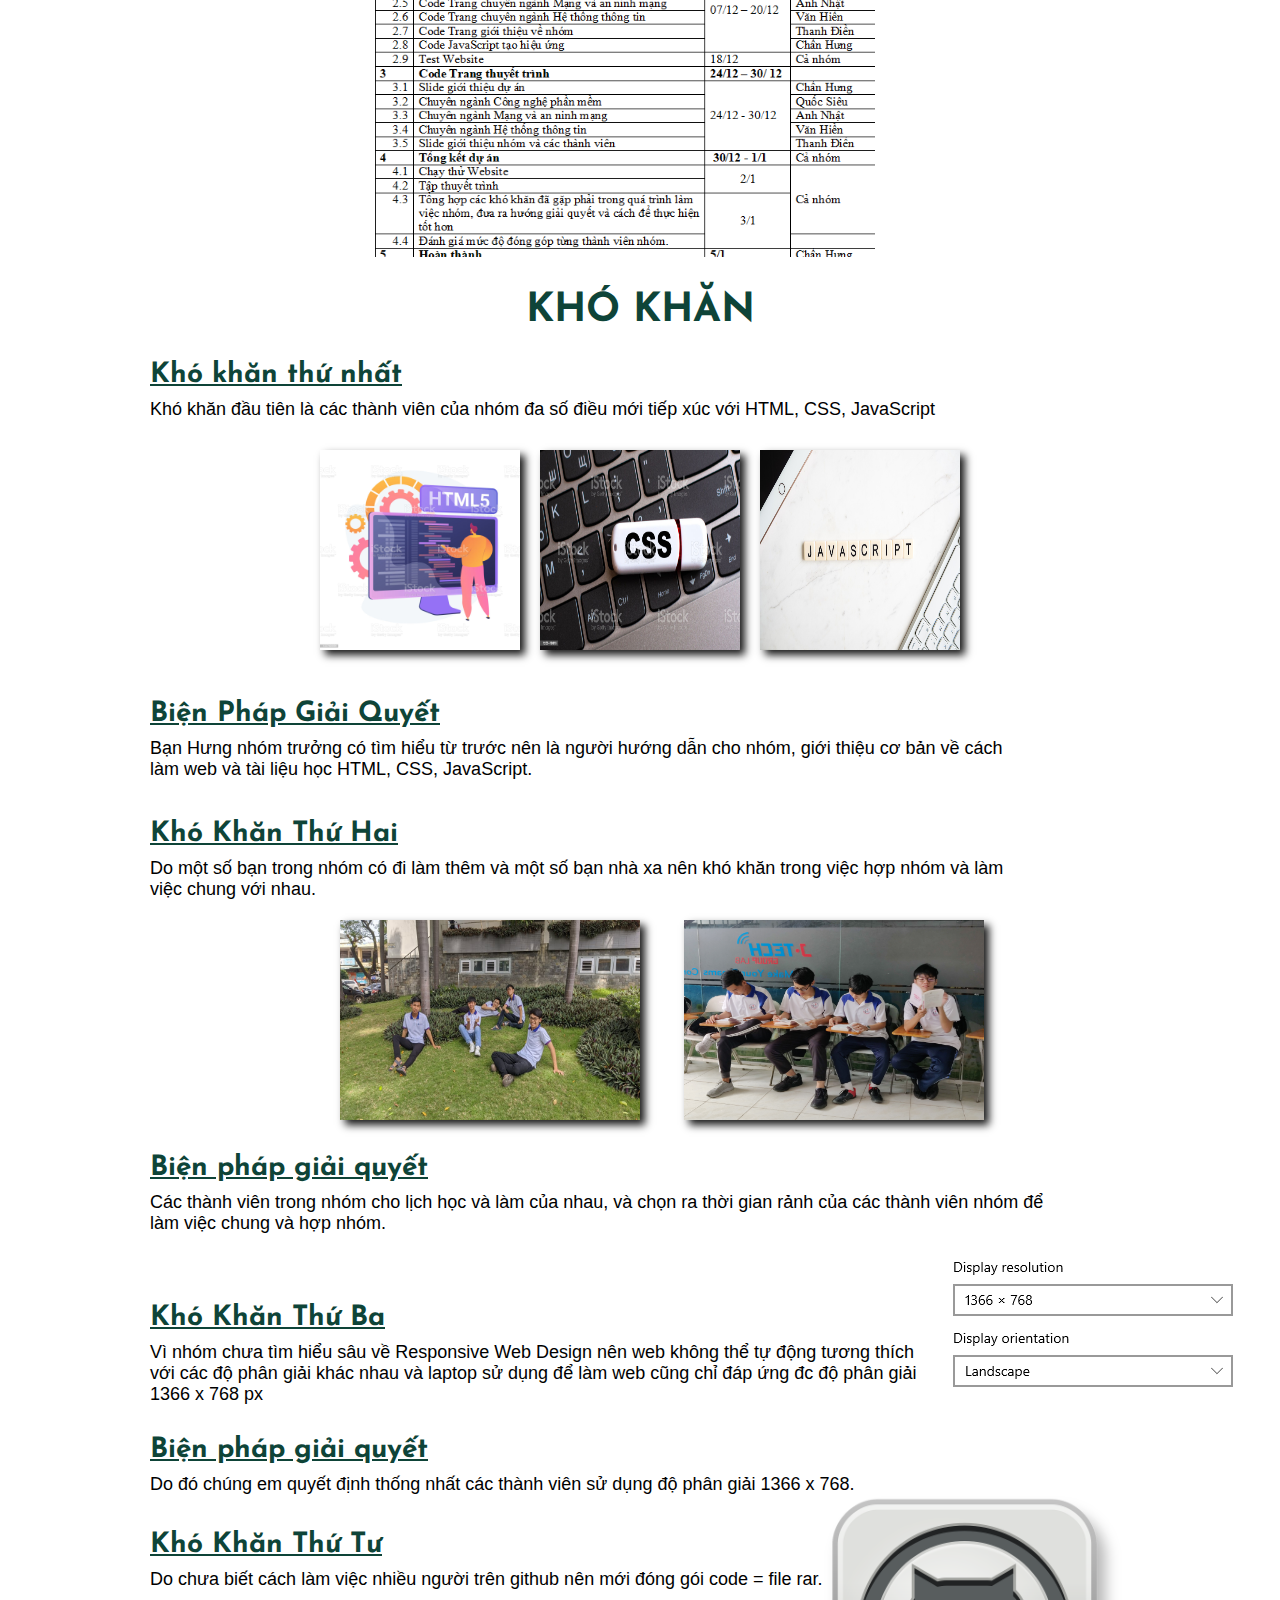
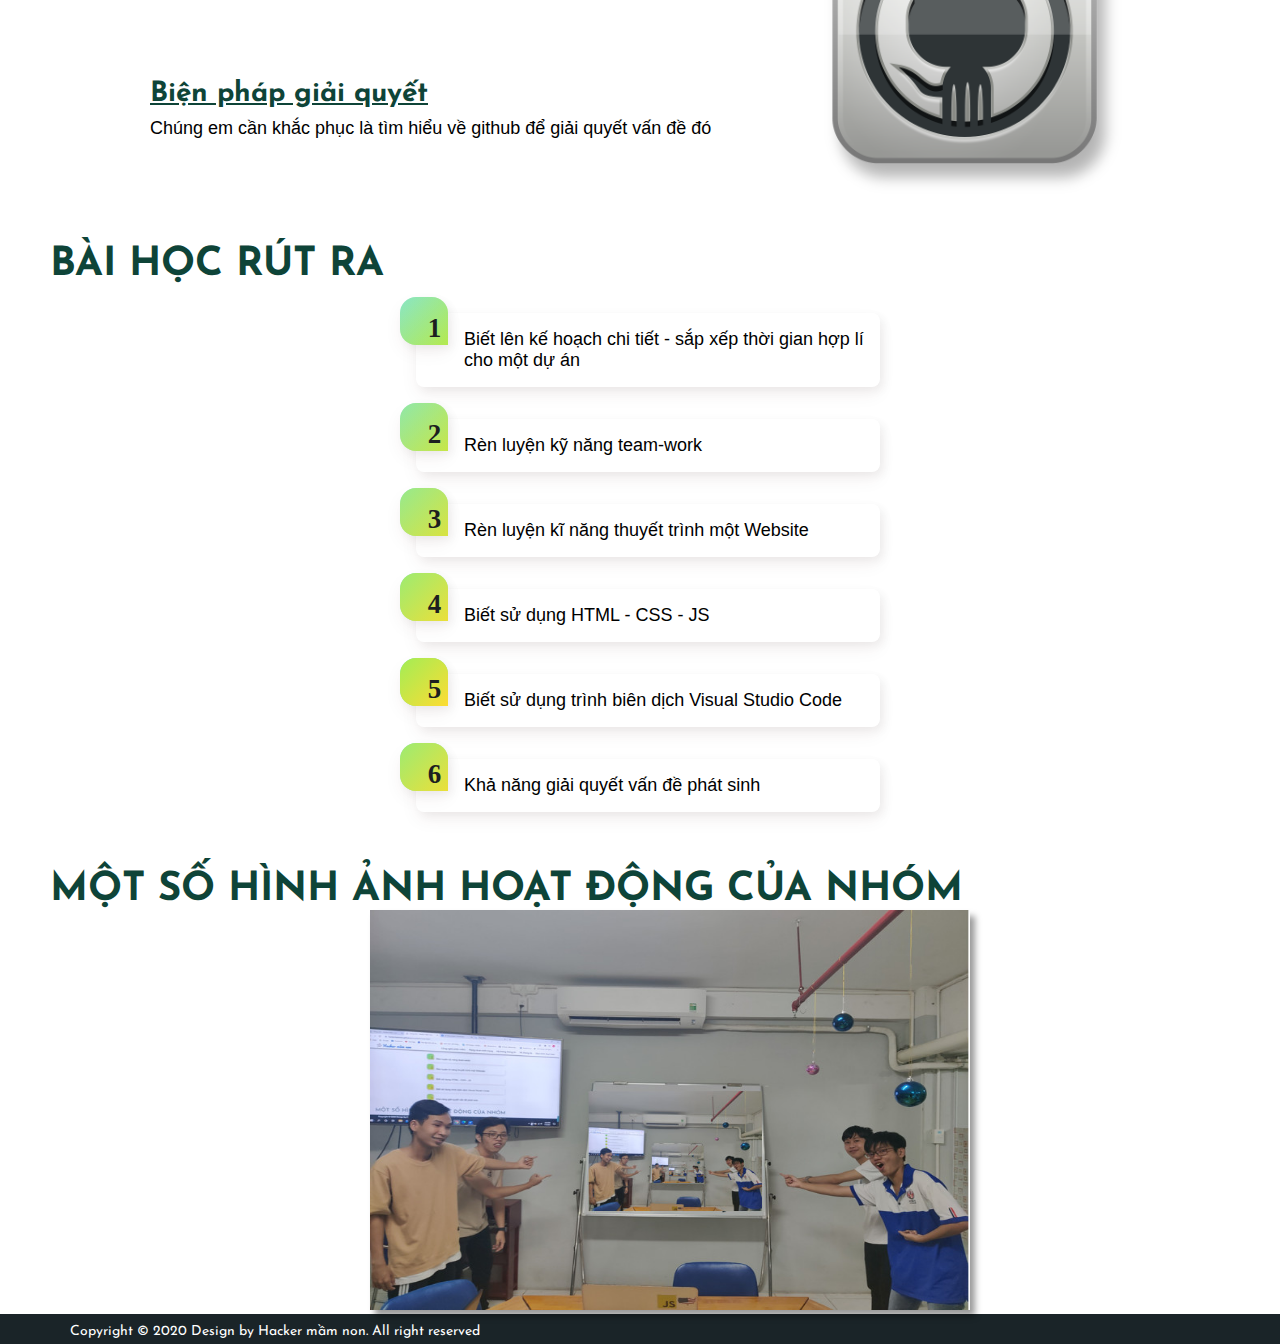
<file: workInProcess.html>
<!DOCTYPE html>
<html lang="en">

<head>
    <meta charset="UTF-8" />
    <meta name="viewport" content="width=device-width, initial-scale=1" />
    <link rel="icon" href="/img/Logo.png">
    <link rel="stylesheet" href="/css/styleWorkInProcess.css" />
    <title>Trang chủ - Hacker mầm non</title>
</head>

<body>
    <header class="header">
        <div class="containerslogan">
            <div class="slogan">
                <img src="/img/Logo.png" alt="" class="logo-icon">
                <a href="/index.html">Hacker mầm non</a>
            </div>
            <nav>
                <ul class="nav">
                    <li class="nav-li">
                        <a href="/softwareEngineering.html" class="nav-li-a">Công nghệ phần mềm</a>
                    </li>
                    <li class="nav-li">
                        <a href="/networking.html" class="nav-li-a">Mạng và an ninh mạng</a>
                    </li>
                    <li class="nav-li">
                        <a href="/informationSystem.html" class="nav-li-a">Hệ thống thông tin</a>
                    </li>
                    <li class="nav-li">
                        <a href="/aboutUs.html" class="nav-li-a">Về chúng tôi</a>
                    </li>
                    <li class="nav-li">
                        <a href="/workInProcess.html" class="nav-li-a">Quá trình thực hiện</a>
                    </li>
                </ul>
            </nav>
        </div>
    </header>
    <div class="intro">
        <div class="container2">
            <div class="container8">
                <h1>QUÁ TRÌNH THỰC HIỆN</h1>
            </div>
            <p>
                Dự án "Xây dựng Website giới thiệu các chuyên ngành công nghệ thông tin với HTML, CSS và JavaScript" được bắt đầu ngày 1/12. Qua hơn một tháng, Website được hoàn thiện với sự góp sức đầy sáng tạo của các thành viên.
            </p>
        </div>
    </div>

    <div class="container9">
        <h3 class="title-1">MỤC TIÊU CỦA ĐỀ TÀI</h3>
    </div>
    <div class="container2">
        <div class="cardcover">
            <div class="card">
                <div class="card-image">
                    1
                </div>
                <div class="card-text">
                    <p>Việc tìm hiểu về những chuyên ngành Công nghệ thông tin từ sớm sẽ cho phép chúng em có những định hướng đúng đắn trong những năm học sắp tới.</p>
                </div>
                </a>
            </div>
            <div class="card">
                <div class="card-image2">2
                </div>
                <div class="card-text2">
                    <p>Hướng đến tinh thần của trường ”Learning by making” qua việc thiết kế Website.</p>
                </div>
                </a>
            </div>
            <div class="card">
                <div class="card-image3">3
                </div>
                <div class="card-text">
                    <p>Việc tạo dựng một Website trực quan, lôi cuốn, nhiều thông tin giúp cho các thành viên trong nhóm có cái nhìn chân thật về thực tế công việc của lập trình viên sau này.</p>
                </div>
                </a>
            </div>
            <div class="card">
                <div class="card-image3">4
                </div>
                <div class="card-text2">
                    <p>Học thêm về các kỹ năng mềm: làm việc nhóm, thuyết trình, giải quyết xung đột.</p>
                </div>
                </a>
            </div>
        </div>
    </div>
    <div class="container10">
        <img src="/img/siteMap.jpg" alt="" class="pic1">
        <h3 class="pic1h3">Bản đồ trang (Sitemap) của đề tài</h3>
        <img src="/img/PIECHART.png" alt="" class="pic4">
    </div>
    <br>
    <div class="container11">
        <h3 class="title-1">NỘI DUNG THỰC HIỆN</h3>
    </div>
    <div class="container3">
        <img src="img/task1.jpg" class="pic2">
        <div class="container5">
            <h3 class="title-1">1) Lựa chọn giao diện </h3>
            <p class="paraIT-3">Tham khảo một số giao diện của các trang web lớn. Sau đó chúng mình sẽ lấy ý kiến của các thành viên và đưa ra thống nhất xây dựng một giao diện phù hợp cho website của chúng mình.
            </p>
        </div>
    </div>
    <div class="container4">
        <img src="img/task2.jpg" class="pic3">
        <div class="container6">
            <h3 class="title-1">2) Lập mục tiêu công việc và thời gian thực hiện</h3>
            <p class="paraIT-3">Dựa trên planning đã đề ra và đưa ra những mốc thời gian phải hoàn thành được mục tiêu đã lập ra</p>
        </div>
    </div>
    <div class="container3">
        <img src="img/task3.jpg" class="pic2">
        <div class="container5">
            <h3 class="title-1">3) Bàn bạc chia nhỏ và tiến hành phân công công việc </h3>
            <p class="paraIT-3">Do khối lượng công việc lớn, nhóm đã bàn bạc và thống nhất chia nhỏ công việc. Tiếp đó, tiến hành phân chia công việc đã chia nhỏ cho mỗi người và thống nhất rằng mỗi người sẽ hoàn thành công việc được chia trong một khoảng thời gian quy định.
            </p>
        </div>
    </div>
    <div class="container4">
        <img src="img/task4.jpg" class="pic3">
        <div class="container6 ">
            <h3 class="title-1 ">4) Tổng hợp kết quả</h3>
            <p class="paraIT-3 ">Sau khi các thành viên đã hoàn thành công việc, nhóm sẽ có một buổi họp nhóm để tổng hợp lại kết quả: nêu ra những mục tiêu đã thực hiện được đồng thời chỉ ra những hạn chế còn tồn tại, theo đó, đưa ra hướng giải quyết và tiến hành khắc phục
                những hạn chế đó.</p>
        </div>
    </div>
</body>
<div class="container6 ">
    <h3 class="title-1 ">LỰA CHỌN GIAO DIỆN</h3>
</div>
<div class="container12 ">
    <li>Tham khảo từ các web lớn: land-book.com, onepagelove.com, dribbble.com</li>
    <li>Cùng nhau bàn bạc qua nhiều buổi hợp </li>
    <li>Đồng bộ các giao diện với nhau </li>
    <br>
    <img src="img/layout1.png" alt="loading" class="hinhcau3">
    <p class="p1">Logo nhóm và thanh điều hướng sang các trang con</p>
    <br>
    <br>
    <p class="p2">Bao gồm phần background với title làm nổi bật trang web, và content là nội dung của các chuyên ngành</p>
    <br>
    <p class="p3">Bản quyền của trang</p>
</div>
<h3 class="picname">Giao diện cuối cùng</h3>
<div class="container7 ">
    <h3 class="title-1 ">CÁC VẤN ĐỀ KỸ THUẬT TRONG THIẾT KẾ GIAO DIỆN</h3>
</div>
<div class="cau4">
    <li class="li1">
        Sử dụng được các thẻ như div, header, li, p , h2 trong HTML.
        <br>
        <BR></BR>
        <img src="img/div.png" alt="loading" class="hinhdiv">
    </li>
    <br>
    <br>
    <li class="li2">
        File HTML và CSS phải được liên kết với nhau qua các thẻ link
        <br>
        <br>
        <img src="img/thelink.png" alt="loading" class="hinhlink">
    </li>
    <br>
    <li class="li3">
        Sử dụng được các lệnh CSS cơ bản: margin, padding, background, font.
        <br>
        <br>
        <img src="img/body1.png" alt="loading" class="body1">
        <img src="img/body2.png" alt="loading" class="body2">
        <img src="img/body3.png" alt="loading" class="body3">
    </li>
    <br>
    <li class="li4">
        Khắc phục những lỗi, bug phát sinh trong quá trình thiết kế
    </li>

</div>
<div class="container7 ">
    <h3 class="title-1 ">PHÂN CÔNG NHIỆM VỤ, GIẢI QUYẾT KHÓ KHĂN, XUNG ĐỘT TRONG NHÓM</h3>
</div>
<div class="container13">
    <div class="phanchia">
        <h4 class="title-2">PHÂN NỘI DUNG CÔNG VIỆC</h4>
        <div class="phanchia1">
            <p>Bắt nguồn từ những lần Thầy cho những thuyết trình nhỏ về các chủ đề trong đó có thuyết trình về CNTT, nên nhóm chúng em cũng có phần nào kiến thức về những nội dung trong CNTT và chúng em có tham khảo phần nội dung trên chương trình đào tạo
                của trường nên chúng em có thể phân chia nội dung một cách hợp lí hơn. Đầu tiên các bạn chia nhỏ phần nội dung làm 3 phần. Mỗi bạn code nội dung của một phần và một bạn code trang chủ của web.
            </p>
        </div>
    </div>
    <!-- <div class="container2">
        <div class="cardcover">
            <div class="card">

                <div class="card-image">
                    <h3>Trang Chủ</h3>
                </div>

                <div class="card-text">
                    <h2>Chấn Hưng</h2>
                    <p>
                        Do đây là phần khó, nên Hưng là thành thạo và biết nhiều về làm web nên được gian nhiệm vụ làm trang chủ
                    </p>
                </div>

            </div>
            <div class="card">

                <div class="card-image">
                    <h3>Mạng và An Ninh Mạng</h3>
                </div>
                <div class="card-text">
                    <h2>Anh Nhật</h2>
                    <p>Nhật là bạn có định hướng về An Ninh Mạng nên bạn được giao làm An Ninh Mạng</p>
                </div>
            </div>
            <div class="card">
                <div class="card-image">
                    <h3> Công Nghệ Phần Mềm</h3>
                </div>

                <div class="card-text">
                    <h2>Quốc Siêu</h2>
                    <p>Do bạn Quốc Siêu trong những lần về CNTT trước bạn đã đảm nhận nội dung này nên bạn tiếp tục được giao phần này</p>
                </div>

            </div>
            <div class="card">
                <div class="card-image">
                    <h3>Hệ Thống Thông Tin</h3>
                </div>

                <div class="card-text">
                    <h2>Văn Hiền</h2>
                    <p>Do các phần nội dung đã được giao cho các bạn khác chỉ còn phần này, nên bạn đảm nhận phần nội dung này</p>
                </div>

            </div>
            <div class="card">
                <div class="card-image">
                    <h3>Về Chúng Tôi</h3>
                </div>

                <div class="card-text">
                    <h2>Thanh Điền</h2>
                    <p>Do các phần nội dung đã được giao cho các bạn khác chỉ còn phần này, nên bạn đảm nhận phần nội dung này</p>
                </div>

            </div>
        </div>
    </div> -->
    <div class="chitietphanchia">
        <div class="chitietphanchia1">
            <BR></BR>
            <h4 class="title-2"> BẢN KẾ HOẠCH THỜI GIAN LÀM VIỆC </h4>
        </div>
        <div class="chitietphanchia2">
            <img src="img/lenkehoach.png" alt="">
        </div>
    </div>
</div>
<div class="khokhan">
    <div class="khokhan1">
        <h2 class="title-1">KHÓ KHĂN</h2>
    </div>
    <div class="lamquen">
        <div class="lamquen1">
            <h3 class="title-2">Khó khăn thứ nhất</h3>
            <p>Khó khăn đầu tiên là các thành viên của nhóm đa số điều mới tiếp xúc với HTML, CSS, JavaScript</p>
        </div>
        <div class="lamquen2">
            <img src="img/hmtl.jpg" alt="">
            <img src="img/css.jpg" alt="">
            <img src="img/javacrips.jpg" alt="">
        </div>
        <div class="giaiphap1">
            <div class="giaiphap2">
                <h3 class="title-2">Biện Pháp Giải Quyết</h3>
                <p>
                    Bạn Hưng nhóm trưởng có tìm hiểu từ trước nên là người hướng dẫn cho nhóm, giới thiệu cơ bản về cách làm web và tài liệu học HTML, CSS, JavaScript.
                </p>
            </div>

        </div>
    </div>
    <div class="time">
        <div class="time1">
            <h3 class="title-2">Khó Khăn Thứ Hai</h3>
            <p>Do một số bạn trong nhóm có đi làm thêm và một số bạn nhà xa nên khó khăn trong việc hợp nhóm và làm việc chung với nhau.</p>

        </div>
        <div class="time2">
            <img src="img/anhnhom.jpg" alt="">
            <img src="img/anhnhom1.jpg" alt="">
        </div>
        <div class="giaiquyet2">
            <h3 class="title-2">Biện pháp giải quyết</h3>
            <p>Các thành viên trong nhóm cho lịch học và làm của nhau, và chọn ra thời gian rảnh của các thành viên nhóm để làm việc chung và hợp nhóm.</p>
        </div>

    </div>
    <div class="dophangiai">
        <div class="dophangiai-1">
            <h3 class="title-2">Khó Khăn Thứ Ba</h3>
            <p>Vì nhóm chưa tìm hiểu sâu về Responsive Web Design nên web không thể tự động tương thích với các độ phân giải khác nhau và laptop sử dụng để làm web cũng chỉ đáp ứng đc độ phân giải 1366 x 768 px</p>
        </div>
        <div class="1366-2">
            <img src="img/1366x768.png" alt="">
        </div>

    </div>
    <div class="giaiphap3">
        <h3 class="title-2">Biện pháp giải quyết</h3>
        <p>Do đó chúng em quyết định thống nhất các thành viên sử dụng độ phân giải 1366 x 768.</p>
    </div>
    <div class="githup">
        <div class="githup1">
            <br><br>
            <h3 class="title-2">Khó Khăn Thứ Tư</h3>
            <p> Do chưa biết cách làm việc nhiều người trên github nên mới đóng gói code = file rar.</p>
            <br><br><br><br><br>
            <h3 class="title-2">Biện pháp giải quyết</h3>
            <p>Chúng em cần khắc phục là tìm hiểu về github để giải quyết vấn đề đó</p>
        </div>
        <div class="github2">
            <img src="img/github1.png" alt="">
        </div>
    </div>

</div>
<div class="container6 ">
    <h3 class="title-1 ">BÀI HỌC RÚT RA</h3>
</div>
<div class="list">
    <p>
        <ol class="gradient-list">
            <li>Biết lên kế hoạch chi tiết - sắp xếp thời gian hợp lí cho một dự án</li>
            <li>Rèn luyện kỹ năng team-work</li>
            <li>Rèn luyện kĩ năng thuyết trình một Website</li>
            <li>Biết sử dụng HTML - CSS - JS</li>
            <li>Biết sử dụng trình biên dịch Visual Studio Code</li>
            <li>Khả năng giải quyết vấn đề phát sinh</li>
        </ol>
    </p>
</div>
<div class="container7 ">
    <h3 class="title-1 ">MỘT SỐ HÌNH ẢNH HOẠT ĐỘNG CỦA NHÓM</h3>
    <a href="https://www.youtube.com/watch?v=qkiPDLsTHqM" target="_blank">
        <img src="/img/intromember.jpg" alt="" class="pic5">
    </a>
</div>
<footer>
    Copyright &copy; 2020 Design by Hacker mầm non. All right reserved
</footer>

</html>

</html>
</file>
<file: css/stylemain.css>
@import url("https://fonts.googleapis.com/css2?family=Josefin+Sans:wght@600&display=swap");
@import url("https://fonts.googleapis.com/css2?family=Cabin&display=swap");
@import url("https://fonts.googleapis.com/css2?family=Paytone+One&display=swap");
@import url("https://fonts.googleapis.com/css2?family=Pacifico&display=swap");
@import url('https://fonts.googleapis.com/css2?family=Questrial&display=swap');
@import url("https://fonts.googleapis.com/css2?family=Lobster&display=swap");
* {
    padding: 0;
    margin: 0;
    box-sizing: border-box;
}

a {
    text-decoration: none;
    color: #000;
    cursor: pointer;
}

.container {
    width: 850px;
    margin: 0 auto;
    margin-top: 30px;
}

.container:after {
    content: "";
    display: table;
    clear: both;
}

.containerslogan {
    width: 1350px;
    margin: 0 auto;
    height: 30px;
    padding-left: 45px;
}

.containerslogan:after {
    content: "";
    display: table;
    clear: both;
}

.container2 {
    width: 1200px;
    margin: 0 auto;
}

.container2:after {
    content: "";
    display: table;
    clear: both;
}

.header {
    position: fixed;
    background-color: #fff;
    height: 45px;
    width: 1355px;
    z-index: 1;
    box-shadow: 0.3rem 0.4rem 0.4rem rgba(0, 0, 0, 0.4);
}

.intro {
    background: url(/img/banner3.jpg);
    background-size: cover;
    height: 685px;
    text-align: left;
    padding-top: 180px;
    border: #fff;
}

.container7 {
    width: 220px;
    height: 150px;
    margin-bottom: 30px;
}

.intro .logo1 {
    height: 140px;
    width: 110px;
    position: absolute;
}

.intro .logo2 {
    height: 110px;
    width: 110px;
    position: absolute;
    margin-left: 130px;
}

.intro h1 {
    color: #fff;
    font-size: 70px;
    font-family: "Josefin Sans", sans-serif;
    line-height: 75px;
    /* Độ cao dòng */
}

.intro p {
    padding-top: 20px;
    color: #f5f6fa;
    font-size: 24px;
    font-family: "Cabin", sans-serif;
}

.slogan {
    float: left;
    font-family: "Pacifico", cursive;
    font-size: 27px;
    margin-left: 20px;
}

.slogan a {
    color: #0984e3;
}

.logo-icon {
    width: 30px;
    height: 30px;
}

.nav {
    float: right;
    font-size: 20px;
    padding-right: 20px;
}

.nav-li {
    padding-left: 10px;
    padding-right: 10px;
    font-family: "Cabin", sans-serif;
    cursor: pointer;
    display: inline-block;
    margin-top: 10px;
}

.nav-li-a::after {
    content: '';
    display: block;
    width: 0;
    height: 2px;
    background: #000;
    transition: width .3s;
}

.nav-li-a:hover::after {
    width: 100%;
    transition: width .2s;
}

.definition {
    margin-top: 30px;
    border: 1px;
    border-color: #000;
    text-align: center;
}

.definition h3 {
    font-family: "Lobster", cursive;
    font-size: 60px;
    color: #1abc9c;
}

.ITdefinition {
    font-size: 40px;
    line-height: 29px;
    font-family: "Cabin", sans-serif;
}

.paraIT {
    margin-top: 10px;
}

.paraIT-1 {
    margin-top: 10px;
    margin-bottom: 10px;
    font-size: 24px;
    text-align: left;
}

.concentration {
    margin-top: 30px;
}

.concentration h3 {
    font-family: "Lobster", cursive;
    font-size: 50px;
    color: #1abc9c;
    text-align: center;
    background: url(/img/redbrush.png) no-repeat 1.5%;
}

.bg-IT {
    background: url(/img/bluebrush.png) no-repeat 20%;
}

.ITpic {
    width: 1140px;
    margin: 0 auto;
    margin-top: 30px;
    margin-bottom: 30px;
    margin-left: 300px;
}

.ITpic:after {
    content: "";
    clear: both;
    display: table;
}

.pic1 {
    box-shadow: 0 4px 8px 0 rgba(0, 0, 0, 0.2), 0 6px 20px 0 rgba(0, 0, 0, 0.19);
    width: 50%;
}

:root {
    /* Base font size */
    font-size: 10px;
}

.image-layout {
    padding-top: 20px;
    padding-bottom: 20px;
    width: 1250px;
    margin: 0 auto;
}

.image-layout:after {
    content: "";
    display: table;
    clear: both;
}

.gallery {
    margin-top: 40px;
    display: flex;
    flex-wrap: wrap;
    /* Compensate for excess margin on outer gallery flex items */
    margin: 1rem -1rem;
}

.gallery-item {
    /* Minimum width of 24rem and grow to fit available space */
    flex: 1 0 24rem;
    /* Margin value should be half of grid-gap value as margins on flex items don't collapse */
    margin: 1rem;
    box-shadow: 0.3rem 0.4rem 0.4rem rgba(0, 0, 0, 0.4);
    overflow: hidden;
}

.gallery-image {
    display: block;
    width: 100%;
    height: 100%;
    object-fit: cover;
    transition: transform 400ms ease-out;
}

.gallery-image:hover {
    transform: scale(1.20);
}

@supports (display: grid) {
    .gallery {
        display: grid;
        grid-template-columns: repeat(auto-fit, minmax(24rem, 1fr));
        grid-gap: 2rem;
    }
    .gallery,
    .gallery-item {
        margin: 0;
    }
}

.cardcover {
    margin-left: 120px;
}

.card {
    background: #fff;
    display: inline;
    height: 330px;
    position: relative;
    width: 250px;
    float: left;
}

.card {
    display: grid;
    grid-template-columns: 250px;
    grid-template-rows: 250px 150px;
    grid-template-areas: "image""text";
    border-radius: 10px;
    box-shadow: 5px 5px 8px rgba(0, 0, 0, 0.9);
    font-family: roboto;
    text-align: center;
    transition: 0.5s ease;
    margin: 30px;
}

.card-image {
    grid-area: image;
    background: url("/img/software.jpg");
    border-top-left-radius: 15px;
    border-top-right-radius: 15px;
    background-size: cover;
}

.card-image2 {
    grid-area: image;
    background: url("/img/network2.jpg");
    border-top-left-radius: 15px;
    border-top-right-radius: 15px;
    background-size: cover;
}

.card-image3 {
    grid-area: image;
    background: url("/img/system.jpg");
    border-top-left-radius: 15px;
    border-top-right-radius: 15px;
    background-size: cover;
}

.card-text {
    grid-area: text;
    margin: 10px;
    margin-bottom: 0;
    cursor: pointer;
}

.card-text h2 {
    margin-top: 0px;
    font-size: 33px;
    color: #1abc9c;
    font-family: "Josefin Sans", sans-serif;
}

.card-text :hover {
    color: #0e4438;
}

.card:hover {
    transform: scale(1.03);
    box-shadow: 5px 5px 10px rgba(0, 0, 0, 0.6);
}

.flip-card-back {
    background-color: #2980b9;
    color: white;
    transform: rotateY(180deg);
    -webkit-backface-visibility: hidden;
    backface-visibility: hidden;
}

.container5 {
    width: 550px;
    float: right;
    margin-top: 100px;
    text-align: justify;
    margin-right: 60px;
}

.container5:after {
    content: "";
    display: table;
    clear: both;
}

.title-1 {
    color: #0e4438;
    font-size: 40px;
    font-family: "Josefin Sans", sans-serif;
}

.title-2 {
    color: #0e4438;
    font-size: 24px;
    font-family: "Cabin", sans-serif;
}

.paraIT-3 {
    padding-top: 20px;
    font-size: 24px;
    text-align: justify;
}

.container6 {
    width: 550px;
    margin-left: 50px;
    padding-top: 30px;
}

.pic3 {
    float: right;
    height: 400px;
}

.business {
    font-family: "Josefin Sans", sans-serif;
    color: #0e4438;
    font-weight: bolder;
    font-size: 35px;
    padding-top: 15px;
    padding-bottom: 5px;
    text-align: center;
    border-top: #1abc9c 2px solid;
    border-bottom: #1abc9c 2px solid;
}

.container3 {
    padding-left: 80px;
    width: 1200px;
    margin: 0 auto;
    margin-top: 60px;
    margin-bottom: 110px;
}

.container3:after {
    content: "";
    display: table;
    clear: both;
}

.container4 {
    width: 1230px;
    margin: 0 auto;
    margin-top: 160px;
    margin-bottom: 130px;
}

.container4:after {
    content: "";
    display: table;
    clear: both;
}

footer {
    padding-top: 10px;
    height: 30px;
    background-color: #1a2428;
    color: white;
    text-align: left;
    font-size: 14px;
    align-items: center;
    font-family: "Josefin Sans", sans-serif;
    width: 1355px;
    padding-left: 70px;
}

section {
    margin-top: 30px;
    margin-bottom: 30px;
}


/* Cursor */

.txt-type>.txt {
    border-right: 3px solid #ffffff;
}

.container8 {
    width: 1200px;
    margin: 0 auto;
    height: 150px;
}

.container8:after {
    content: "";
    display: table;
    clear: both;
}

::-webkit-scrollbar {
    width: 11px;
}

::-webkit-scrollbar-track {
    box-shadow: inset 0 0 5px grey;
}

::-webkit-scrollbar-thumb {
    background: #3e8d86;
}


/*
    This is the outer svg wrapper that the SVG itself will 
    fill. Multiple svg-wrapper classes can be put side by side.
*/

.svg-wrapper {
    margin-top: 10px;
    position: relative;
    width: 200px;
    /*make sure to use same height/width as in the html*/
    height: 45px;
    display: inline-block;
    border-radius: 3px;
    margin-left: 5px;
    margin-right: 5px
}


/*
  This is where we define the fill, color, thickness,
  and stroke pattern of the SVG when there is no hover.
  The dasharray and offset together define the line position
  under the words. Here's also where the transition speed is set.
*/

#shape {
    stroke-width: 6px;
    fill: transparent;
    stroke: #F6931B;
    stroke-dasharray: 248 300;
    stroke-dashoffset: -220;
    transition: 1s all ease;
}


/* 
    Pushing the text up into the SVG. Without this the
    text would be below the div's.
*/

#text {
    margin-top: -32px;
    text-align: center;
}

#text a {
    color: #dd8212;
    text-decoration: none;
    font-size: 20px;
    font-family: "Josefin Sans", sans-serif;
}


/* 
    Changing the shape on hover. I change the color of the stroke,
make it thinner, then set it to again wrap around the entire parent element.
*/

.svg-wrapper:hover #shape {
    stroke-dasharray: 50 0;
    stroke-width: 5px;
    stroke-dashoffset: 0;
    stroke: #F6931B;
}


/* button 2 */

.col {
    margin-top: 20px;
    height: 50px;
    font-size: 20px;
    font-family: "Josefin Sans", sans-serif;
}


/*
 BUTTON STYLING
*/

.btn {
    position: relative;
    color: #000000;
    width: 190px;
    height: 50px;
    line-height: 50px;
    transition: all 0.3s;
    transition: all 0.3s;
    transform: scale(1, 1);
    font-size: 20px;
    text-align: center;
    cursor: pointer;
}

.btn:hover::before,
.btn:hover::after {
    content: '';
    position: absolute;
    transition: all 0.3s;
}


/* BTN TWO */

.btn-two::before,
.btn-two::after {
    content: '';
    position: absolute;
    width: 100%;
    height: 100%;
    bottom: 0;
    left: 0;
    z-index: -1;
    transition: all 0.3s;
    border: 2px solid #1abc9c;
    cursor: pointer;
}

.btn-text:hover::after {
    color: #1abc9c;
}

.btn-two:hover::after {
    animation-name: rotatecw;
    animation-duration: 2s;
}

.btn-two:hover::before {
    animation-name: rotateccw;
    animation-duration: 3s;
}

.btn-two:hover::after,
.btn-two:hover::before {
    left: 50px;
    width: 64px;
    animation-iteration-count: infinite;
    animation-timing-function: linear;
}

@keyframes rotatecw {
    from {
        transform: rotate(0deg);
    }
    to {
        transform: rotate(360deg);
    }
}

@keyframes rotateccw {
    from {
        transform: rotate(0deg);
    }
    to {
        transform: rotate(-360deg);
    }
}
</file>
<file: css/styleAboutUs.css>
@import url('https://fonts.googleapis.com/css2?family=Maven+Pro&display=swap');
@import url("https://fonts.googleapis.com/css2?family=Josefin+Sans:wght@600&display=swap");
@import url("https://fonts.googleapis.com/css2?family=Cabin&display=swap");
@import url("https://fonts.googleapis.com/css2?family=Paytone+One&display=swap");
@import url("https://fonts.googleapis.com/css2?family=Pacifico&display=swap");
@import url('https://fonts.googleapis.com/css2?family=Questrial&display=swap');
@import url("https://fonts.googleapis.com/css2?family=Lobster&display=swap");
* {
    width: 100%;
    margin: 0;
    padding: 0;
    box-sizing: border-box;
}

html {
    font-size: 62.5%;
    line-height: 1.6rem;
    font-family: sans-serif;
}

.containerslogan {
    width: 1500px;
    margin: 0 auto;
    height: 45px;
    padding-left: 45px;
}

.containerslogan:after {
    content: "";
    display: table;
    clear: both;
}

.header {
    position: fixed;
    background-color: #fff;
    height: 45px;
    width: 1356px;
    z-index: 1;
    box-shadow: 0.3rem 0.4rem 0.4rem rgba(0, 0, 0, 0.4);
}

a {
    text-decoration: none;
    color: #000;
    cursor: pointer;
}

.nav {
    float: right;
    font-size: 20px;
    width: 1100px;
    padding-top: 10px;
}

.nav-li {
    font-family: "Cabin", sans-serif;
    cursor: pointer;
    display: inline-block;
    margin-top: 5px;
    margin-left: 10px;
    margin-right: 10px;
}

.nav-li-a-1 {
    width: 190px;
}

.nav-li-a-2 {
    width: 195px;
}

.nav-li-a-3 {
    width: 160px;
}

.nav-li-a-4 {
    width: 110px;
}

.nav-li-a-5 {
    width: 170px;
}

.nav-li-a::after {
    content: '';
    display: block;
    width: 0;
    height: 2px;
    background: #000;
    transition: width .3s;
    margin-bottom: 0;
}

.nav-li-a:hover::after {
    width: 100%;
    transition: width .2s;
}

.slogan {
    float: left;
    font-family: "Pacifico", cursive;
    font-size: 28px;
    margin-left: 20px;
    width: 290px;
    padding-top: 6px;
}

.slogan a {
    color: #0984e3;
    height: 40px;
}

.logo-icon {
    width: 30px;
    height: 30px;
}

.background {
    width: 100%;
    min-height: 100vh;
    background-image: url(/img/anh.jpg);
    text-align: center;
    padding-top: 50px;
    background-size: 100% 700px;
    background-repeat: no-repeat;
    background-position: center;
    position: relative;
    opacity: 1;
    object-fit: cover;
    justify-items: center;
}

.background-1 {
    text-align: center;
    font-size: 30px;
    color: #fff;
    padding-top: 150px;
    flex-wrap: wrap;
}

.background-1 h3 {
    font-size: 52px;
    margin-bottom: 60px;
    text-align: center;
    padding-top: 55px;
}

.background-1 h3:hover {
    letter-spacing: 6px;
}

.background-1 h1:hover {
    padding-top: 30px;
    color: chartreuse;
}

.background-1 h1 {
    padding-top: 30px;
}

.background-1 p {
    font-size: 25px;
    line-height: 27px;
    padding-top: 30px;
}


/* 
.header {
    padding-top: 35px;
} */

.gt {
    padding-top: 50px;
    font-size: 20px;
    color: #fff;
    line-height: 25px;
}

.tieude {
    padding-top: 50px;
    padding-bottom: 50px;
    color: #81C644;
}

.wrapper {
    background-color: #ffffff;
}

.wrapper h1 {
    font-size: 52px;
    margin-bottom: 60px;
    text-align: center;
}

.team {
    display: flex;
    justify-content: center;
    width: auto;
    text-align: center;
    flex-wrap: wrap;
    padding-top: 20px;
}

.team .team_member {
    background: rgba(228, 222, 222, 0.973);
    margin: 5px;
    margin-bottom: 50px;
    width: 300px;
    padding: 20px;
    line-height: 20px;
    color: #8e8b8b;
    position: relative;
    border-radius: 10px;
}

.team .team_member h3 {
    color: #81c644;
    font-size: 26px;
    margin-top: 50px;
}

.team .team_member p.role {
    color: rgb(8, 8, 8);
    margin: 12px 0;
    font-size: 12px;
    text-transform: uppercase;
}

.team .team_member .team_img {
    position: absolute;
    top: -90px;
    left: 50%;
    transform: translateX(-50%);
    width: 150px;
    height: 150px;
    border-radius: 50%;
    background: #fff;
}

.team .team_member .team_img img {
    display: block;
    opacity: 1;
    object-fit: cover;
    width: 150px;
    height: 150px;
    padding: 5px;
    border-radius: 50%;
}

.team .team_member .thongtin- {
    font-size: 12px;
    color: rgb(40, 44, 35);
}

.que {
    flex-wrap: wrap;
}

.thongtin- {
    list-style: none;
}

.team h3:hover {
    letter-spacing: 2px;
}

.row {
    display: flex;
    width: 100%;
    text-align: center;
    padding-left: 5%;
    padding-top: 30px;
}

.truong {
    font-size: 45px;
    margin-bottom: 30px;
    text-align: center;
    padding-top: 30px;
    color: #81C644;
}

.hai {
    display: block;
    opacity: 1;
    object-fit: cover;
    width: 350px;
    height: 350px;
    padding: 5px;
    border-radius: 50%;
    flex-wrap: wrap;
}

.anh {
    display: block;
    opacity: 1;
    object-fit: cover;
    width: 200px;
    height: 200px;
    padding: 5px;
    border-radius: 50%;
    flex-wrap: wrap;
}

.huong {
    display: flex;
    text-align: center;
    font-size: 20px;
    padding-left: 3%;
}

.sau {
    margin: 30px;
    text-align: center;
}

.sau h3 {
    text-align: center;
}

.quequan {
    text-align: center;
    font-size: 30px;
    padding: 35px 0;
}

.col-md-3 h3 {
    padding-right: 50px;
}

.toan {
    background-color: #fff;
}

.quequan:hover {
    letter-spacing: 2px;
}

.truong:hover {
    letter-spacing: 2px;
}

.ab {
    padding-right: 13px;
}

.tieude:hover {
    letter-spacing: 2px;
}

footer {
    padding-top: 10px;
    height: 30px;
    background-color: #1a2428;
    color: white;
    text-align: left;
    font-size: 14px;
    align-items: center;
    font-family: "Josefin Sans", sans-serif;
    width: 1355px;
    padding-left: 70px;
}

::-webkit-scrollbar {
    width: 11px;
}

::-webkit-scrollbar-track {
    box-shadow: inset 0 0 5px grey;
}

::-webkit-scrollbar-thumb {
    background: #3e8d86;
}
</file>
<file: css/styleInformationSystem.css>
@import url("https://fonts.googleapis.com/css2?family=Josefin+Sans:wght@600&display=swap");
@import url("https://fonts.googleapis.com/css2?family=Cabin&display=swap");
@import url("https://fonts.googleapis.com/css2?family=Paytone+One&display=swap");
@import url("https://fonts.googleapis.com/css2?family=Pacifico&display=swap");
@import url('https://fonts.googleapis.com/css2?family=Questrial&display=swap');
@import url("https://fonts.googleapis.com/css2?family=Lobster&display=swap");
body {
    font-family: Arial, Helvetica, sans-serif;
    /*background-repeat:no-repeat;
    background-size: cover;*/
    margin: 0;
    line-height: 2em;
    background-repeat: repeat-y;
}

.modau {
    background-image: url('/img/backgroundmodau-6.png');
    padding-bottom: 420px;
    padding-top: 10px;
    padding-right: 100px;
    padding-left: 100px;
    background-size: cover;
}

.tieude {
    /*border-style:double;
    border-top: 1px black solid ;
    border-bottom: 1px black solid;
    border-right: 1px black solid;
    border-left: 1px black solid;
    border-radius: 10px;*/
    color: #00FFFF;
    padding-left: 40px;
    padding-top: 150px;
}

.ndtieude {
    padding-top: 2px;
    padding-left: 40px;
    color: white;
    /*border-style:double;
    border-top: 5px blueviolet solid ;
    border-bottom: 5px blue solid;
    border-right: 2px blue solid;
    border-left: 2px blueviolet solid;
    border-top-left-radius: 50px;
    border-bottom-right-radius: 50px;
    background-image: url('https://getdrive.net/wp-content/uploads/2020/03/Mau-background-mau-xanh-ngoc-tuoi-mat.jpg');
    background-repeat: no-repeat;
    background-size: cover;
    padding:20px;
    margin:auto;*/
    float: left;
    font-size: 17px;
}

.tieude-1 {
    padding-left: 760px;
    font-style: italic;
    font-size: 20px;
    font-weight: bold;
    color: green;
}

.tieude-2 {
    padding-left: 400px;
    font-style: italic;
    font-size: 20px;
    font-weight: bold;
    color: green;
}

.tieude-3 {
    padding-left: 450px;
    font-style: italic;
    font-size: 20px;
    font-weight: bold;
    color: green;
}

.tieude-4 {
    padding-left: 180px;
    font-style: italic;
    font-size: 20px;
    font-weight: bold;
    color: green;
}

.tieude-4 h3 {
    font-size: 50px;
}

.tieude-5 {
    padding-left: 650px;
    font-style: italic;
    font-size: 20px;
    font-weight: bold;
    color: green;
}

.tieude-6 {
    padding-left: 180px;
    font-style: italic;
    font-size: 20px;
    font-weight: bold;
    color: green;
}

.tieude-7 {
    padding-left: 680px;
    font-style: italic;
    font-size: 20px;
    font-weight: bold;
    color: green;
}


/*h1{
    
    float:left;
    font-size: 40px;
    color:blue;
    text-align: left;
   
    
    
}
h2{
    text-align: center;
    color:blue;  
}*/

h3 {
    padding-left: 50px;
    color: blue;
}

.phan-1 {
    background: url('/img/backgroudnd5.jpeg');
    background-size: cover;
    color: black;
    margin: 40px;
    border-style: double;
    border-top: 2px blueviolet solid;
    border-bottom: 2px blue solid;
    border-right: 2px red solid;
    border-left: 2px yellow solid;
    border-radius: 25px;
}

.phan-2 {
    background: url('/img/backgroudnd5.jpeg');
    background-size: cover;
    color: black;
    margin: 40px;
    border-style: double;
    border-top: 2px red solid;
    border-bottom: 2px yellow solid;
    border-right: 2px blue solid;
    border-left: 2px blueviolet solid;
    border-radius: 25px;
}

.phan-3 {
    background: url('/img/backgroudnd5.jpeg');
    background-size: cover;
    color: #191970;
    margin: 40px;
    border-style: double;
    border-top: 2px blue solid;
    border-bottom: 2px blueviolet solid;
    border-right: 2px yellow solid;
    border-left: 2px red solid;
    border-radius: 25px;
}

.phan-4a {
    background: url('/img/backgroudnd5.jpeg');
    background-size: cover;
    color: #191970;
    margin: 40px;
    border-style: double;
    border-top: 2px yellow solid;
    border-bottom: 2px red solid;
    border-right: 2px blueviolet solid;
    border-left: 2px blue solid;
    border-radius: 25px;
}

.phan-4b {
    background: url('/img/backgroudnd5.jpeg');
    background-size: cover;
    color: #191970;
    margin: 40px;
    border-style: double;
    border-top: 2px blueviolet solid;
    border-bottom: 2px blue solid;
    border-right: 2px red solid;
    border-left: 2px yellow solid;
    border-radius: 25px;
}

.phan-5 {
    background: url('/img/backgroudnd5.jpeg');
    background-size: cover;
    color: #191970;
    margin: 40px;
    border-style: double;
    border-top: 2px red solid;
    border-bottom: 2px yellow solid;
    border-right: 2px blue solid;
    border-left: 2px blueviolet solid;
    border-radius: 25px;
}

.phan-6 {
    background: url('/img/backgroudnd5.jpeg');
    background-size: cover;
    color: #191970;
    margin: 40px;
    border-style: double;
    border-top: 2px blue solid;
    border-bottom: 2px blueviolet solid;
    border-right: 2px yellow solid;
    border-left: 2px blueviolet solid;
    border-radius: 25px;
}

.phan-7 {
    background: url('/img/backgroudnd5.jpeg');
    background-size: cover;
    color: #191970;
    margin: 40px;
    border-style: double;
    border-top: 2px yellow solid;
    border-bottom: 2px red solid;
    border-right: 2px blue solid;
    border-left: 2px blueviolet solid;
    border-radius: 25px;
}

.ndphan-6 {
    margin-bottom: 105px;
    padding-top: 50px;
}

.image-p1 {
    float: left;
    width: 600px;
    height: 480px;
    border-top-left-radius: 21px;
    border-bottom-left-radius: 21px;
}

.image-p2 {
    float: left;
    height: 320px;
    width: 400px;
    border-top-left-radius: 20px;
    border-bottom-left-radius: 20px;
}

.image-p2-1 {
    float: right;
    height: 320px;
    width: 400px;
    border-top-right-radius: 20px;
    border-bottom-right-radius: 20px;
}

.image-p3 {
    float: left;
    height: 256px;
    width: 400px;
    border-top-left-radius: 22px;
    border-bottom-left-radius: 22px;
}

.image-4a {
    float: right;
    width: 500px;
    height: 500px;
    border-top-right-radius: 20px;
}

.image-4b1 {
    float: left;
    ;
    border-top-left-radius: 20px;
    border-bottom-left-radius: 20px;
    height: 288px;
    width: 400px;
}

.image-4b2 {
    float: right;
    border-top-right-radius: 20px;
    border-bottom-right-radius: 20px;
    height: 288px;
    width: 400px;
}

.image-5 {
    float: left;
    border-top-left-radius: 20px;
    border-bottom-left-radius: 20px;
    height: 288px;
    width: 600px;
}

.image-6a {
    float: right;
    border-top-right-radius: 22px;
    border-bottom-right-radius: 22px;
    height: 426px;
    width: 500px;
}

.image-6b {
    float: right;
    border-top-right-radius: 22px;
    border-bottom-left-radius: 22px;
    height: 290px;
    width: 290px;
}

.image-7 {
    float: left;
    border-top-left-radius: 22px;
    border-bottom-left-radius: 22px;
    height: 480px;
    width: 500px;
}

.footer {
    background-color: black;
    background-size: cover;
    color: white;
    padding-left: 40px;
}

.containerslogan {
    width: 1500px;
    margin: 0 auto;
    height: 45px;
    padding-left: 45px;
}

.containerslogan:after {
    content: "";
    display: table;
    clear: both;
}

.header {
    position: fixed;
    background-color: #fff;
    height: 45px;
    width: 1356px;
    z-index: 1;
    box-shadow: 0.3rem 0.4rem 0.4rem rgba(0, 0, 0, 0.4);
}

a {
    text-decoration: none;
    color: #000;
    cursor: pointer;
}

.nav {
    float: right;
    font-size: 20px;
    width: 1150px;
    margin-block-start: 0;
    margin-block-end: 0;
}

.nav-li {
    font-family: "Cabin", sans-serif;
    cursor: pointer;
    display: inline-block;
    margin-top: 5px;
    margin-left: 10px;
    margin-right: 10px;
}

.nav-li-a-1 {
    width: 190px;
}

.nav-li-a-2 {
    width: 200px;
}

.nav-li-a-3 {
    width: 160px;
}

.nav-li-a-4 {
    width: 110px;
}

.nav-li-a-5 {
    width: 170px;
}

.nav-li-a::after {
    content: '';
    display: block;
    width: 0;
    height: 2px;
    background: #000;
    transition: width .3s;
    margin-bottom: 0;
}

.nav-li-a:hover::after {
    width: 100%;
    transition: width .2s;
}

.slogan {
    float: left;
    font-family: "Pacifico", cursive;
    font-size: 28px;
    margin-left: 20px;
    width: 290px;
    padding-top: 6px;
}

.slogan a {
    color: #0984e3;
    height: 40px;
}

.logo-icon {
    width: 30px;
    height: 30px;
}

footer {
    height: 30px;
    background-color: #1a2428;
    color: white;
    text-align: left;
    font-size: 14px;
    align-items: center;
    font-family: "Josefin Sans", sans-serif;
    width: 1285px;
    padding-left: 70px;
}

::-webkit-scrollbar {
    width: 11px;
}

::-webkit-scrollbar-track {
    box-shadow: inset 0 0 5px grey;
}

::-webkit-scrollbar-thumb {
    background: #3e8d86;
}
</file>
<file: css/styleNetwork.css>
@import url("https://fonts.googleapis.com/css2?family=Josefin+Sans:wght@600&display=swap");
@import url("https://fonts.googleapis.com/css2?family=Cabin&display=swap");
@import url("https://fonts.googleapis.com/css2?family=Paytone+One&display=swap");
@import url("https://fonts.googleapis.com/css2?family=Pacifico&display=swap");
@import url("https://fonts.googleapis.com/css2?family=Pacifico&display=swap");
@import url("https://fonts.googleapis.com/css2?family=Lobster&display=swap");
* {
    box-sizing: border-box;
    margin: 0;
    padding: 0;
    scroll-behavior: smooth;
    scroll-margin-top: 35px;
}

body {
    background-color: white;
    color: rgb(58, 58, 58);
    font-family: Arial, Helvetica, sans-serif;
    font-size: 20px;
    line-height: 1.6em;
    margin: 0px;
}

footer {
    height: 30px;
    background-color: #1a2428;
    color: white;
    text-align: left;
    font-size: 14px;
    align-items: center;
    font-family: "Josefin Sans", sans-serif;
    width: 1355px;
    padding-left: 70px;
}


/* Header */

.containerslogan {
    width: 1350px;
    margin: 0 auto;
    height: 30px;
    padding-left: 45px;
    padding-top: 3px;
}

.containerslogan:after {
    content: "";
    display: table;
    clear: both;
}

.header {
    position: fixed;
    background-color: #fff;
    height: 45px;
    width: 1355px;
    z-index: 1;
    box-shadow: 0.3rem 0.4rem 0.4rem rgba(0, 0, 0, 0.4);
}

a {
    text-decoration: none;
    color: #000;
    cursor: pointer;
}

.nav {
    float: right;
    font-size: 20px;
    width: 930px;
}

.nav-li {
    padding-left: 10px;
    padding-right: 10px;
    font-family: "Cabin", sans-serif;
    cursor: pointer;
    display: inline-block;
    margin-top: 5px;
    margin-bottom: 0;
    height: 30px;
}

.nav-li-a::after {
    content: '';
    display: block;
    width: 0;
    height: 2px;
    background: #000;
    transition: width .3s;
    margin-bottom: 0;
}

.nav-li-a:hover::after {
    width: 100%;
    transition: width .2s;
}

.slogan {
    float: left;
    font-family: "Pacifico", cursive;
    font-size: 29px;
    margin-left: 20px;
    margin-top: 5px;
}

.slogan a {
    color: #0984e3;
    margin-left: 10px;
}

.logo-icon {
    width: 30px;
    height: 30px;
    margin-bottom: 10px;
}

.container {
    padding: 180px;
    padding-left: 100px;
    padding-right: 650px;
    background-image: url(/img/What-is-Cyber-Security.jpg);
    color: white;
    text-align: start;
    background-size: cover;
}

.container h1 {
    font-size: 59px;
    line-height: normal;
    color: white;
    padding-bottom: 5px;
    font-family: "Lobster", cursive;
}

.container h2 {
    font-size: 40px;
    line-height: 25px;
    color: rgb(1, 202, 252);
    font-family: "Lobster", cursive;
    margin-bottom: 35px;
}

.content1 h5 {
    color: rgb(79, 202, 255);
    margin-bottom: 0px;
    margin-left: 100px;
    font-size: 20px;
    text-transform: uppercase;
    padding-top: 50px;
}

.content1 h4 {
    margin-left: 100px;
    margin-top: 0px;
    margin-right: 600px;
    font-size: 28px;
}

.content1 p {
    margin-left: 100px;
    font-size: 18px;
    margin-right: 750px;
    padding-top: 40px;
}

#image1 {
    margin-top: 20px;
    margin-right: 30px;
    border-top-left-radius: 50px;
    border-bottom-left-radius: 50px;
    width: 500px;
    height: 350px;
    float: right;
}

.content1:after {
    display: table;
    clear: both;
    content: "";
}

.content2 h3 {
    color: rgb(79, 202, 255);
    margin-bottom: 0px;
    margin-right: 50px;
    font-size: 20px;
    text-transform: uppercase;
    padding-top: 50px;
    text-align: end;
}

.para {
    margin-left: 700px;
    font-size: 18px;
    margin-right: 100px;
    float: right;
    margin-top: 80px;
}

#image2 {
    height: 350px;
    width: 500px;
    margin-left: 100px;
    margin-right: 700px;
    border-top-right-radius: 50px;
    border-bottom-right-radius: 50px;
    padding-bottom: 30px;
    margin-top: -230px;
}

.para:after {
    display: table;
    clear: both;
    content: "";
}

.content3 h5 {
    color: rgb(79, 202, 255);
    margin-bottom: 0px;
    margin-left: 100px;
    font-size: 25px;
    text-transform: uppercase;
}

.content3 h4 {
    margin-left: 100px;
    margin-top: 0px;
    margin-right: 500px;
    font-size: 28px;
    margin-bottom: 0px;
    color: white;
}

.logo1 {
    height: 300px;
    width: 350px;
    margin-top: 30px;
    padding: 20px;
    margin-left: 55px;
    cursor: pointer;
    border-radius: 10px;
}

.logo1:hover {
    transform: scale(1.10);
}

.img-responsive {
    max-width: 100%;
}

img {
    vertical-align: middle;
    border-style: none;
}


/*.col{
    float: left;
    width: 33.33%;
    padding: 50px;
    background-color:#1a2428;
    margin-top:0px;
}*/

.col {
    max-width: 33.3333%;
    flex: 0 0 33.3333%;
}

.row {
    display: flex;
    flex-wrap: wrap;
}

.content3 {
    background: #1a2428;
}

.col {
    background-color: #1a2428;
}

.col h3 {
    text-transform: uppercase;
    text-align: center;
    margin-top: 0px;
    color: aqua;
}

.content4 h3 {
    color: rgb(79, 202, 255);
    margin-bottom: 0px;
    margin-left: 100px;
    font-size: 20px;
    text-transform: uppercase;
    padding-top: 20px;
}

.content4 p {
    margin-left: 100px;
    font-size: 18px;
}

ul {
    margin-left: 100px;
}

#image3 {
    margin-right: 250px;
    float: right;
    margin-top: 50px;
}

#images {
    height: 400px;
    width: 700px;
    margin-left: 50px;
}

#images1 {
    float: right;
    height: 303px;
    width: 324px;
    margin-right: -300px;
    margin-top: 50px;
}

#images2 {
    width: 1000px;
    margin-left: 170px;
}

#extended {
    background: grey;
    color: white;
    padding: 10px 0;
}

.content5 h3 {
    color: rgb(79, 202, 255);
    margin-bottom: 0px;
    margin-left: 50px;
    font-size: 20px;
    text-transform: uppercase;
}

.content5 p {
    margin-left: 70px;
    margin-right: 175px;
}

.content5 li:nth-child(odd) {
    background: rgb(79, 202, 255);
}

.content5 li {
    padding: 10px;
}

#images3 {
    width: 500px;
    height: 350px;
}

.contest4 {
    margin-right: 800px;
    padding-top: 20px;
}

.malware {
    width: 550px;
    height: 350px;
    position: absolute;
    margin-left: 100px;
    border-top-right-radius: 50px;
    border-bottom-right-radius: 50px;
}

.container4 {
    padding-left: 600px;
    padding-right: 200px;
    margin-top: 100px;
    padding-bottom: 0;
}

.contests4 {
    padding-right: 500px;
}

#images {
    position: absolute;
    width: 550px;
    height: 350px;
    left: 700px;
    border-top-left-radius: 50px;
    border-bottom-left-radius: 50px;
}

.extended {
    margin-top: 50px;
}

.ulist {
    padding-top: 25px;
}

.hacking {
    position: absolute;
    right: 400px;
    top: 2320px;
}

.contents4 {
    padding-right: 650px;
}

.ulist2 {
    margin-left: 60px;
}

.ulist3 {
    margin-right: 200px;
}

::-webkit-scrollbar {
    width: 11px;
}

::-webkit-scrollbar-track {
    box-shadow: inset 0 0 5px grey;
}

::-webkit-scrollbar-thumb {
    background: #3e8d86;
}
</file>
<file: css/styleSoftwareEngineering.css>
@import url("https://fonts.googleapis.com/css2?family=Josefin+Sans:wght@600&display=swap");
@import url("https://fonts.googleapis.com/css2?family=Cabin&display=swap");
@import url("https://fonts.googleapis.com/css2?family=Paytone+One&display=swap");
@import url("https://fonts.googleapis.com/css2?family=Pacifico&display=swap");
@import url('https://fonts.googleapis.com/css2?family=Questrial&display=swap');
@import url("https://fonts.googleapis.com/css2?family=Lobster&display=swap");
body {
    font-family: Arial, Helvetica, sans-serif;
    line-height: 1.75em;
    font-size: 20px;
    padding: 0px;
    margin: 0px;
}


/* Header */

.containerslogan {
    width: 1350px;
    margin: 0 auto;
    height: 30px;
    padding-left: 45px;
}

.containerslogan:after {
    content: "";
    display: table;
    clear: both;
}

.header {
    position: fixed;
    background-color: #fff;
    height: 45px;
    width: 1355px;
    z-index: 1;
    box-shadow: 0.3rem 0.4rem 0.4rem rgba(0, 0, 0, 0.4);
}

a {
    text-decoration: none;
    color: #000;
    cursor: pointer;
}

h1 {
    padding-top: 180px;
    font-family: "Cabin", sans-serif;
    font-size: 50px;
}

.nav {
    float: right;
    font-size: 20px;
    padding-right: 50px;
    margin-block-start: 0;
    margin-block-end: 0;
}

.nav-li {
    padding-left: 10px;
    padding-right: 10px;
    font-family: "Cabin", sans-serif;
    cursor: pointer;
    display: inline-block;
    margin-top: 5px;
    margin-bottom: 0;
    height: 30px;
}

.nav-li-a::after {
    content: '';
    display: block;
    width: 0;
    height: 2px;
    background: #000;
    transition: width .3s;
    margin-bottom: 0;
}

.nav-li-a:hover::after {
    width: 100%;
    transition: width .2s;
}

.slogan {
    float: left;
    font-family: "Pacifico", cursive;
    font-size: 29px;
    margin-left: 20px;
    margin-top: 5px;
}

.slogan a {
    color: #0984e3;
    margin-left: 10px;
}

.logo-icon {
    width: 30px;
    height: 30px;
}

.nội_dung {
    padding: 50px;
    padding-top: 0;
    margin: 0;
}

.căn_chỉnh {
    width: 700px;
    line-height: 2em;
    margin-bottom: 16px;
    height: 350px;
    background-image: url('');
}

.tiêu_đề_1 {
    font-size: 40px;
    padding-top: 0;
    margin-block-start: 0;
    margin-block-end: 0;
}

.hình_giới_thiệu {
    float: right;
    margin-top: 80px;
    padding-bottom: 0px;
    border-radius: 10px;
}

.hình_khái_niệm {
    float: left;
    border-radius: 10px;
    margin-right: 20px;
}

.navigate {
    background-image: url('/img/anhcuaSieu.jpg');
    background-size: cover;
    padding: 150px;
    height: 350px;
}

.trong_hình_slide_1 {
    color: white;
}

.đào_tạo_1 {
    float: right;
    width: 650px;
}

.đào_tạo_2 {
    width: 680px;
}

.đào_tạo_3 {
    width: 690px;
}

.hình_ĐT1 {
    float: right;
    border-radius: 10px;
    width: 500px;
    height: 300px;
}

.hình_ĐT2 {
    border-radius: 20px;
}

.hình_ĐT3 {
    float: right;
    border-radius: 20px;
}

.web {
    background-color: rgb(90, 224, 150);
    color: black;
    margin: 0px;
    padding: 0px;
}

.hình_web {
    float: right;
    height: 305px;
    width: 700px;
}

.hình_mobile {
    float: right;
    width: 500px;
    height: 270px;
}

.mobile {
    background-color: rgb(46, 240, 72);
    color: black;
}

.hình_softwaretest {
    float: right;
    width: 650px;
    height: 350px;
}

.softwaretest {
    background-color: rgb(152, 236, 177);
}

.hinhvhng {
    float: right;
    border-radius: 20px;
}

.viechangngay {
    width: 700px;
}

.hinhvieclam {
    float: left;
    width: 550px;
    margin-top: 40px;
    height: 210px;
}

.vieclam1 {
    float: right;
    width: 680px;
}

.hinhluong {
    width: 1000px;
    padding-top: 100px;
    padding-left: 120px;
    height: 400px;
}

.lương1 {
    position: absolute;
    top: 124cm;
}

.lươngtheokn {
    width: 1000px;
    margin-left: 140px;
}

footer {
    height: 30px;
    background-color: #1a2428;
    color: white;
    text-align: left;
    font-size: 14px;
    align-items: center;
    font-family: "Josefin Sans", sans-serif;
    width: 1285px;
    padding-left: 70px;
}

::-webkit-scrollbar {
    width: 11px;
}

::-webkit-scrollbar-track {
    box-shadow: inset 0 0 5px grey;
}

::-webkit-scrollbar-thumb {
    background: #3e8d86;
}
</file>
<file: css/styleWorkInProcess.css>
@import url("https://fonts.googleapis.com/css2?family=Josefin+Sans:wght@600&display=swap");
@import url("https://fonts.googleapis.com/css2?family=Cabin&display=swap");
@import url("https://fonts.googleapis.com/css2?family=Paytone+One&display=swap");
@import url("https://fonts.googleapis.com/css2?family=Pacifico&display=swap");
@import url('https://fonts.googleapis.com/css2?family=Questrial&display=swap');
@import url("https://fonts.googleapis.com/css2?family=Lobster&display=swap");
* {
    padding: 0;
    margin: 0;
    box-sizing: border-box;
}

a {
    text-decoration: none;
    color: #000;
    cursor: pointer;
}

.container9 {
    width: 550px;
    margin-left: 50px;
    padding-top: 30px;
}

.container {
    width: 850px;
    margin: 0 auto;
    margin-top: 30px;
}

.container:after {
    content: "";
    display: table;
    clear: both;
}

.containerslogan {
    width: 1350px;
    margin: 0 auto;
    height: 30px;
    padding-left: 45px;
}

.containerslogan:after {
    content: "";
    display: table;
    clear: both;
}

.container2 {
    width: 1200px;
    margin: 0 auto;
}

.container2:after {
    content: "";
    display: table;
    clear: both;
}

.header {
    position: fixed;
    background-color: #fff;
    height: 45px;
    width: 1355px;
    z-index: 3;
    box-shadow: 0.3rem 0.4rem 0.4rem rgba(0, 0, 0, 0.4);
}

.intro {
    background: url(/img/banner4.jpg);
    background-size: cover;
    height: 635px;
    text-align: left;
    padding-top: 400px;
    border: #fff;
}

.intro .logo1 {
    height: 140px;
    width: 110px;
    position: absolute;
}

.intro .logo2 {
    height: 110px;
    width: 110px;
    position: absolute;
    margin-left: 130px;
}

.intro h1 {
    color: #fff;
    font-size: 70px;
    font-family: "Josefin Sans", sans-serif;
    line-height: 75px;
    /* Độ cao dòng */
}

.intro p {
    padding-top: 20px;
    color: #f5f6fa;
    font-size: 24px;
    font-family: "Cabin", sans-serif;
}

.slogan {
    float: left;
    font-family: "Pacifico", cursive;
    font-size: 27px;
    margin-left: 20px;
}

.slogan a {
    color: #0984e3;
}

.logo-icon {
    width: 30px;
    height: 30px;
}

.nav {
    float: right;
    font-size: 20px;
    padding-right: 20px;
}

.nav-li {
    padding-left: 10px;
    padding-right: 10px;
    font-family: "Cabin", sans-serif;
    cursor: pointer;
    display: inline-block;
    margin-top: 10px;
}

.nav-li-a::after {
    content: '';
    display: block;
    width: 0;
    height: 2px;
    background: #000;
    transition: width .3s;
}

.nav-li-a:hover::after {
    width: 100%;
    transition: width .2s;
}

.definition {
    margin-top: 30px;
    border: 1px;
    border-color: #000;
    text-align: center;
}

.definition h3 {
    font-family: "Lobster", cursive;
    font-size: 60px;
    color: #1abc9c;
}

.ITdefinition {
    font-size: 40px;
    line-height: 29px;
    font-family: "Cabin", sans-serif;
}

.paraIT {
    margin-top: 10px;
}

.paraIT-1 {
    margin-top: 10px;
    margin-bottom: 10px;
    font-size: 24px;
    text-align: left;
}

.container5 {
    width: 550px;
    float: right;
    margin-top: 90px;
    text-align: justify;
}

.container5:after {
    content: "";
    display: table;
    clear: both;
}

.title-1 {
    color: #0e4438;
    font-size: 40px;
    font-family: "Josefin Sans", sans-serif;
}

.container8:after {
    content: "";
    display: table;
    clear: both;
}

::-webkit-scrollbar {
    width: 11px;
}

::-webkit-scrollbar-track {
    box-shadow: inset 0 0 5px grey;
}

::-webkit-scrollbar-thumb {
    background: #3e8d86;
}

.cardcover {
    margin-left: 20px;
}

.card {
    background: #fff;
    display: inline;
    height: 240px;
    position: relative;
    width: 220px;
    float: left;
}

.card {
    display: grid;
    grid-template-columns: 220px;
    grid-template-rows: 50px 220px;
    grid-template-areas: "image""text";
    border-radius: 10px;
    box-shadow: 5px 5px 8px rgba(212, 193, 193, 0.9);
    font-family: roboto;
    text-align: center;
    transition: 0.5s ease;
    margin: 30px;
    background-color: #f4f4f4;
}

.card-image {
    padding-top: 5px;
    color: #0e4438;
    font-size: 50px;
    font-family: "Josefin Sans", sans-serif;
    border-top-right-radius: 15px;
    border-bottom: 1px solid black;
    padding-bottom: 5px;
}

.card-image2 {
    padding-top: 5px;
    color: #0e4438;
    font-size: 50px;
    font-family: "Josefin Sans", sans-serif;
    grid-area: image;
    border-top-left-radius: 15px;
    border-top-right-radius: 15px;
    border-bottom: 1px solid black;
    padding-bottom: 5px;
}

.card-image3 {
    padding-top: 5px;
    color: #0e4438;
    font-size: 50px;
    font-family: "Josefin Sans", sans-serif;
    grid-area: image;
    border-top-left-radius: 15px;
    border-top-right-radius: 15px;
    border-bottom: 1px solid black;
    padding-bottom: 5px;
}

.card-text {
    grid-area: text;
    margin: 10px;
    margin-bottom: 0;
    text-align: justify;
    font-size: 18px;
    font-family: Arial, Helvetica, sans-serif;
}

.card-text2 {
    grid-area: text;
    margin: 10px;
    padding-top: 30px;
    text-align: justify;
    font-size: 18px;
    font-family: Arial, Helvetica, sans-serif;
}

footer {
    padding-top: 10px;
    height: 30px;
    background-color: #1a2428;
    color: white;
    text-align: left;
    font-size: 14px;
    align-items: center;
    font-family: "Josefin Sans", sans-serif;
    width: 1355px;
    padding-left: 70px;
}

.container10 {
    width: 1000px;
    margin: 0 auto;
    height: 300px;
    margin-bottom: 80px;
}

.container10:after {
    content: "";
    display: table;
    clear: both;
}

.pic1 {
    width: 650px;
    height: 400px;
    margin-left: 20px;
}

.pic2 {
    width: 500px;
    height: 300px;
    box-shadow: 0.3rem 0.4rem 0.4rem rgba(0, 0, 0, 0.4);
}

.pic3 {
    float: right;
    height: 300px;
    box-shadow: 0.3rem 0.4rem 0.4rem rgba(0, 0, 0, 0.4);
}

.pic4 {
    position: absolute;
    margin-top: 130px;
}

.pic5 {
    cursor: pointer;
    margin-left: 320px;
    height: 400px;
    width: 600px;
    box-shadow: 0.3rem 0.4rem 0.4rem rgba(0, 0, 0, 0.4);
}

.pic1h3 {
    margin-left: 190px;
    font-family: Arial, Helvetica, sans-serif;
    color: #0e4438;
    position: absolute;
    font-family: 30px;
}

.container3 {
    padding-left: 80px;
    width: 1200px;
    margin: 0 auto;
    margin-top: 50px;
}

.container3:after {
    content: "";
    display: table;
    clear: both;
}

.container4 {
    width: 1230px;
    margin: 0 auto;
    margin-top: 50px;
}

.container4:after {
    content: "";
    display: table;
    clear: both;
}

.container12 {
    width: 1230px;
    margin: 0 auto;
    margin-top: 10px;
}

.container12:after {
    content: "";
    display: table;
    clear: both;
}

.picname {
    margin-left: 330px;
    font-size: 28px;
    font-family: Arial, Helvetica, sans-serif;
}

.container6 {
    width: 550px;
    margin-left: 50px;
    padding-top: 50px;
}

.container6:after {
    content: "";
    display: table;
    clear: both;
}

p {
    font-size: 18px;
    font-family: Arial, Helvetica, sans-serif;
}

li {
    font-size: 18px;
    font-family: Arial, Helvetica, sans-serif;
}

.container7 {
    width: 1100px;
    margin-left: 50px;
    padding-top: 30px;
}

.container7:after {
    content: "";
    display: table;
    clear: both;
}

.container11 {
    width: 550px;
    margin-left: 50px;
    margin-top: 80px;
}

.container11:after {
    content: "";
    display: table;
    clear: both;
}

.nd {
    font-size: 20px;
    font-family: Arial, Helvetica, sans-serif;
    line-height: 1.75em;
}

.cau3 {
    margin: 20px;
    padding-bottom: 100px;
}

.hinhcau3 {
    float: left;
    margin-left: 170px;
}

.cau4 {
    margin: 20px;
}

.hinhdiv {
    float: right;
    margin-right: 220px;
    border-radius: 20px;
    box-shadow: 5px 5px 8px rgb(0, 0, 0);
}

.hinhclass {
    float: right;
}

.li1 {
    padding-bottom: 100px;
}

.hinhlink {
    margin-left: 475px;
    border-radius: 20px;
    box-shadow: 5px 5px 8px rgb(0, 0, 0);
}

.p1 {
    padding-top: 20px;
    padding-right: 150px;
}

.p2 {
    padding-top: 140px;
    padding-right: 150px;
}

.p3 {
    padding-top: 137px;
    padding-right: 50px;
}

.body1 {
    border-radius: 20px;
    box-shadow: 5px 5px 8px rgb(0, 0, 0);
}

.body2 {
    border-radius: 20px;
    box-shadow: 5px 5px 8px rgb(0, 0, 0);
}

.body3 {
    border-radius: 20px;
    box-shadow: 5px 5px 8px rgb(0, 0, 0);
}


/* cỦA nHẬT */

h1 {
    font-family: "Lobster", cursive;
    font-size: 60px;
    color: #1abc9c;
    text-align: center;
}

.list {
    margin-left: 400px;
    margin-right: 400px;
}

ol.gradient-list>li,
ol.gradient-list>li::before {
    box-shadow: 0.25rem 0.25rem 0.6rem rgba(0, 0, 0, 0.05), 0 0.5rem 1.125rem rgba(75, 0, 0, 0.05);
}


/*** STYLE ***/

*,
*:before,
*:after {
    box-sizing: border-box;
}

ol.gradient-list {
    counter-reset: gradient-counter;
    list-style: none;
    margin: 1.75rem 0;
    padding-left: 1rem;
}

ol.gradient-list>li {
    background: white;
    border-radius: 0 0.5rem 0.5rem 0.5rem;
    counter-increment: gradient-counter;
    margin-top: 1rem;
    min-height: 3rem;
    padding: 1rem 1rem 1rem 3rem;
    position: relative;
}

ol.gradient-list>li::before,
ol.gradient-list>li::after {
    background: linear-gradient(135deg, #83e4e2 0%, #a2ed56 100%);
    border-radius: 1rem 1rem 0 1rem;
    content: '';
    height: 3rem;
    left: -1rem;
    overflow: hidden;
    position: absolute;
    top: -1rem;
    width: 3rem;
}

ol.gradient-list>li::before {
    align-items: flex-end;
    content: counter(gradient-counter);
    color: #1d1f20;
    display: flex;
    font: 900 1.5em/1 'Montserrat';
    justify-content: flex-end;
    padding: 0.125em 0.25em;
    z-index: 1;
}

ol.gradient-list>li:nth-child(10n+1):before {
    background: linear-gradient(135deg, rgba(162, 237, 86, 0.2) 0%, rgba(253, 220, 50, 0.2) 100%);
}

ol.gradient-list>li:nth-child(10n+2):before {
    background: linear-gradient(135deg, rgba(162, 237, 86, 0.4) 0%, rgba(253, 220, 50, 0.4) 100%);
}

ol.gradient-list>li:nth-child(10n+3):before {
    background: linear-gradient(135deg, rgba(162, 237, 86, 0.6) 0%, rgba(253, 220, 50, 0.6) 100%);
}

ol.gradient-list>li:nth-child(10n+4):before {
    background: linear-gradient(135deg, rgba(162, 237, 86, 0.8) 0%, rgba(253, 220, 50, 0.8) 100%);
}

ol.gradient-list>li:nth-child(10n+5):before {
    background: linear-gradient(135deg, rgba(162, 237, 86, 1) 0%, rgba(253, 220, 50, 1) 100%);
}

ol.gradient-list>li:nth-child(10n+6):before {
    background: linear-gradient(135deg, rgba(162, 237, 86, 0.8) 0%, rgba(253, 220, 50, 0.8) 100%);
}

ol.gradient-list>li:nth-child(10n+7):before {
    background: linear-gradient(135deg, rgba(162, 237, 86, 0.6) 0%, rgba(253, 220, 50, 0.6) 100%);
}

ol.gradient-list>li:nth-child(10n+8):before {
    background: linear-gradient(135deg, rgba(162, 237, 86, 0.4) 0%, rgba(253, 220, 50, 0.4) 100%);
}

ol.gradient-list>li:nth-child(10n+9):before {
    background: linear-gradient(135deg, rgba(162, 237, 86, 0.2) 0%, rgba(253, 220, 50, 0.2) 100%);
}

ol.gradient-list>li:nth-child(10n+10):before {
    background: linear-gradient(135deg, rgba(162, 237, 86, 0) 0%, rgba(253, 220, 50, 0) 100%);
}

ol.gradient-list>li+li {
    margin-top: 2rem;
}


/* Web Điền */


/* .chitietphanchia {
    padding-top: 400px;
} */

.chitietphanchia2 img {
    width: 850px;
    height: 500px;
    padding-left: 350px;
}

.chitietphanchia h2 {
    font-size: 28px;
}

.khokhan1 h2 {
    text-align: center;
    padding: 30px;
    padding-bottom: 0;
}

.lamquen1 {
    width: 1050px;
    padding: 30px;
    padding-left: 150px;
}

.lamquen2 {
    display: flex;
    margin-left: 300px;
}

.lamquen2 img {
    width: 200px;
    height: 200px;
    margin-left: 20px;
    box-shadow: 5px 5px 8px rgba(0, 0, 0, 0.9);
}

.giaiphap2 {
    width: 1050px;
    padding: 20px;
    padding-left: 150px;
}

.time1 {
    width: 1050px;
    padding: 20px;
    padding-left: 150px;
}

.time2 {
    margin-left: 300px;
}

.time2 img {
    width: 300px;
    height: 200px;
    box-shadow: 5px 5px 8px rgba(0, 0, 0, 0.9);
    margin-left: 40px;
}

.giaiquyet2 {
    width: 1050px;
    padding-left: 150px;
    margin-top: 30px;
}

.giaiphap1 {
    margin-top: 30px;
}

.dophangiai {
    display: flex;
    padding: 20px;
    padding-left: 150px;
}

.dophangiai-1 {
    margin-top: 50px;
}

.giaiphap3 {
    padding-left: 150px;
}

.github2 img {
    width: 300px;
    height: 300px;
    float: right;
}

.githup {
    display: flex;
    padding-left: 150px;
}

.githup1 {
    margin-bottom: 0;
    padding-bottom: 0;
    height: 40px;
}

.giaiphap4-1 {
    width: 1050px;
    padding-left: 150px;
}

.container13 {
    width: 1230px;
    margin: 0 auto;
    margin-top: 20px;
    padding-right: 50px;
}

.container13:after {
    content: "";
    display: table;
    clear: both;
}

.title-2 {
    color: #0e4438;
    font-size: 28px;
    font-family: "Josefin Sans", sans-serif;
    margin-bottom: 10px;
    text-decoration: underline;
}
</file>
<file: css/carousel.css>
/* Slider */

.slick-slide {
    margin: 0px 20px;
}

.slick-slide img {
    width: 100%;
}

.slick-slider {
    position: relative;
    display: block;
    box-sizing: border-box;
    -webkit-user-select: none;
    -moz-user-select: none;
    -ms-user-select: none;
    user-select: none;
    -webkit-touch-callout: none;
    -khtml-user-select: none;
    -ms-touch-action: pan-y;
    touch-action: pan-y;
    -webkit-tap-highlight-color: transparent;
}

.slick-list {
    position: relative;
    display: block;
    overflow: hidden;
    margin: 0;
    padding: 0;
}

.slick-list:focus {
    outline: none;
}

.slick-list.dragging {
    cursor: pointer;
    cursor: hand;
}

.slick-slider .slick-track,
.slick-slider .slick-list {
    -webkit-transform: translate3d(0, 0, 0);
    -moz-transform: translate3d(0, 0, 0);
    -ms-transform: translate3d(0, 0, 0);
    -o-transform: translate3d(0, 0, 0);
    transform: translate3d(0, 0, 0);
}

.slick-track {
    position: relative;
    top: 0;
    left: 0;
    display: block;
}

.slick-track:before,
.slick-track:after {
    display: table;
    content: '';
}

.slick-track:after {
    clear: both;
}

.slick-loading .slick-track {
    visibility: hidden;
}

.slick-slide {
    display: none;
    float: left;
    height: 100%;
    min-height: 1px;
}

[dir='rtl'] .slick-slide {
    float: right;
}

.slick-slide img {
    display: block;
}

.slick-slide.slick-loading img {
    display: none;
}

.slick-slide.dragging img {
    pointer-events: none;
}

.slick-initialized .slick-slide {
    display: block;
}

.slick-loading .slick-slide {
    visibility: hidden;
}

.slick-vertical .slick-slide {
    display: block;
    height: auto;
    border: 1px solid transparent;
}

.slick-arrow.slick-hidden {
    display: none;
}
</file>
